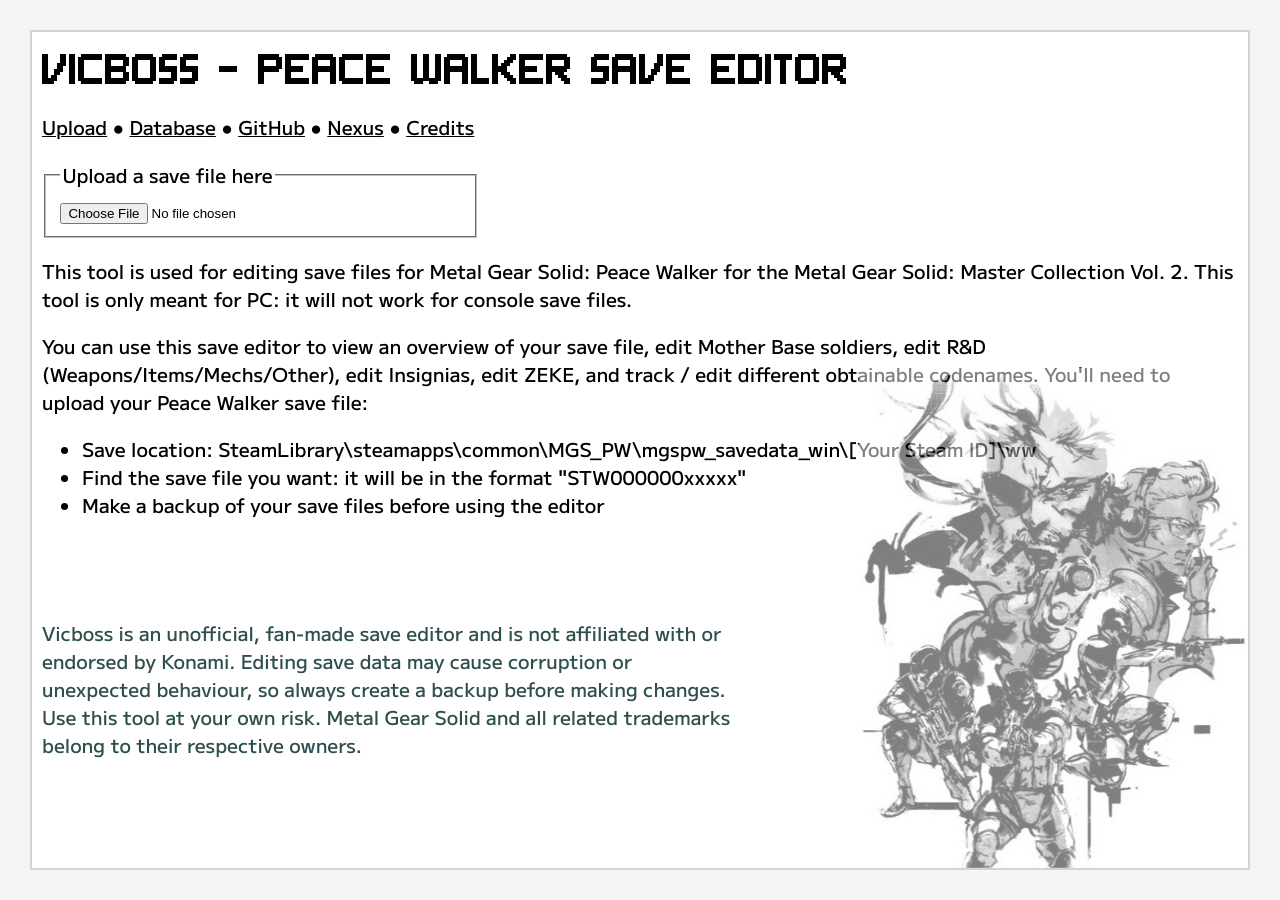
<file: index.html>
<!DOCTYPE html>
<html lang="en">

<head>
    <meta charset="UTF-8">
    <meta name="viewport" content="width=device-width, initial-scale=1.0">
    <link rel="stylesheet" href="css/editor.css">
    <!-- Preload fonts -->
    <link rel="preload" href="fonts/Peace Walker.ttf" as="font" type="font/ttf" crossorigin="anonymous" />
    <link rel="preload" href="fonts/MPLUS1-Medium.woff2" as="font" type="font/woff2" crossorigin="anonymous" />

    <link rel="icon" type="image/x-icon" href="media/favicon.ico">

    <title>Vicboss - Peace Walker Save Editor</title>

    <meta name="description"
        content="Vicboss is a free online save editor for Metal Gear Solid: Peace Walker - Master Collection Vol. 2 on PC. Edit staff, weapons and items, and track codenames.">

    <meta name="robots" content="index, follow">

    <meta property="og:type" content="website">
    <meta property="og:site_name" content="Vicboss">
    <meta property="og:title" content="Vicboss - Peace Walker Save Editor">
    <meta property="og:description"
        content="Edit staff, develop weapons and items, and track codename progress with Vicboss, a free online Peace Walker save editor for PC.">

    <meta name="twitter:card" content="summary">
    <meta name="twitter:title" content="Vicboss - Peace Walker Save Editor">
    <meta name="twitter:description"
        content="A free online save editor for Peace Walker - Master Collection Vol. 2 on PC. Edit staff, weapons and items, and track codenames.">

    <link rel="canonical" href="https://benlscore.github.io/vicboss/">
    <meta property="og:url" content="https://benlscore.github.io/vicboss/">

    <script src="scripts/analytics.js" defer></script>
</head>

<body>
    <main>

        <h1>Vicboss - Peace Walker Save Editor</h1>

        <!-- Links to informational pages -->
        <div class="link-container">
            <a href="#" id="upload-link" aria-controls="saveFile">Upload</a> ●
            <a href="database/index.html">Database</a> ●
            <a href="https://github.com/benLscore/vicboss" target="_blank">GitHub</a> ●
            <a href="https://www.nexusmods.com/metalgearsolidpeacewalkermc/mods/22" target="_blank">Nexus</a> ●
            <a href="database/credits.html">Credits</a>
        </div>

        <p id="error-message" role="alert" hidden></p>

        <!-- Container that is displayed when the save file has yet to be uploaded -->
        <div id="upload-container">

            <!-- Small container for uploading save files -->
            <fieldset>
                <legend>Upload a save file here</legend>
                <input id="saveFile" type="file" autocomplete="off" aria-label="Choose a Peace Walker save file">
            </fieldset>

            <p>This tool is used for editing save files for Metal Gear Solid: Peace Walker for the Metal Gear Solid:
                Master
                Collection Vol. 2. This tool is only meant for PC: it will not work for console save files.</p>

            <p>You can use this save editor to view an overview of your save file, edit Mother Base soldiers, edit
                R&amp;D (Weapons/Items/Mechs/Other), edit Insignias, edit ZEKE, and track / edit different obtainable
                codenames. You'll need to upload your Peace Walker save file:</p>

            <ul>
                <li>Save location: SteamLibrary\steamapps\common\MGS_PW\mgspw_savedata_win\[Your Steam ID]\ww</li>
                <li>Find the save file you want: it will be in the format "STW000000xxxxx"</li>
                <li>Make a backup of your save files before using the editor</li>
            </ul>

            <div class="disclaimer">
                <p>
                    Vicboss is an unofficial, fan-made save editor and is not affiliated with or endorsed by Konami.
                    Editing save data may cause corruption or unexpected behaviour, so always create a backup before
                    making changes. Use this tool at your own risk. Metal Gear Solid and all related trademarks belong
                    to their respective owners.
                </p>
            </div>



        </div>

        <img src="media/deco.jpg" alt="" id="upload-deco-image">

        <!-- Main container that displays when the save file has been loaded -->

        <div id="save-editor">

            <!-- Navigation tabs above the main content -->
            <div class="tabs" role="tablist" aria-label="Save editor sections">

                <button type="button" class="tab" id="tab-overview" role="tab" data-editor-tab="overview"
                    aria-controls="overview" aria-selected="true" tabindex="0"
                    onclick="show('overview')">OVERVIEW</button>

                <button type="button" class="tab" id="tab-staff" role="tab" data-editor-tab="staff"
                    aria-controls="staff" aria-selected="false" tabindex="-1" onclick="show('staff')">STAFF</button>

                <button type="button" class="tab" id="tab-rnd" role="tab" data-editor-tab="rnd" aria-controls="rnd"
                    aria-selected="false" tabindex="-1" onclick="show('rnd')">R&amp;D</button>

                <button type="button" class="tab" id="tab-codename" role="tab" data-editor-tab="codename"
                    aria-controls="codename" aria-selected="false" tabindex="-1"
                    onclick="show('codename')">CODENAMES</button>

                <button type="button" class="tab" id="tab-insignias" role="tab" data-editor-tab="insignias"
                    aria-controls="insignias" aria-selected="false" tabindex="-1"
                    onclick="show('insignias')">INSIGNIAS</button>

                <button type="button" class="tab" id="tab-zeke" role="tab" data-editor-tab="zeke" aria-controls="zeke"
                    aria-selected="false" tabindex="-1" onclick="show('zeke')">ZEKE</button>

                <button type="button" class="tab" id="tab-advanced" role="tab" data-editor-tab="advanced"
                    aria-controls="advanced" aria-selected="false" tabindex="-1"
                    onclick="show('advanced')">ADVANCED</button>

            </div>

            <!-- Main content -->
            <div class="save-editor-content">

                <!-- R&D editor -->
                <div role="tabpanel" aria-labelledby="tab-rnd" id="rnd" style="display: none;">

                    <h2>R&amp;D</h2>

                    <div class="rnd-tabs" role="tablist" aria-label="R&amp;D sections">
                        <button type="button" id="rnd-tab-weapons" role="tab" data-rnd-tab="weapons"
                            aria-controls="rnd-weapons" aria-selected="true">Weapons</button>

                        <button type="button" id="rnd-tab-items" role="tab" data-rnd-tab="items"
                            aria-controls="rnd-items" aria-selected="false" tabindex="-1">Items</button>

                        <button type="button" id="rnd-tab-mechs" role="tab" data-rnd-tab="mechs"
                            aria-controls="rnd-mechs" aria-selected="false" tabindex="-1">Mechs</button>
                        <button type="button" id="rnd-tab-other" role="tab" data-rnd-tab="other"
                            aria-controls="rnd-other" aria-selected="false" tabindex="-1">Other</button>
                    </div>

                    <div id="rnd-weapons" role="tabpanel" aria-labelledby="rnd-tab-weapons" data-rnd-panel="weapons">
                        <p id="rnd-weapons-summary">No save loaded</p>
                        <div class="rnd-bulk-actions">
                            <button type="button" data-rnd-bulk="weapons" data-action="develop" disabled>Develop All
                                Weapons</button>
                            <button type="button" data-rnd-bulk="weapons" data-action="stock" disabled>Max Inventory
                                Level</button>
                            <button type="button" data-rnd-bulk="weapons" data-action="usage" disabled>Max Usage
                                Level</button>
                        </div>
                        <label for="rnd-weapon-category">Category:</label>
                        <select id="rnd-weapon-category">
                            <option value="all">All categories</option>
                        </select>
                        <div id="rnd-weapon-categories"></div>
                    </div>

                    <div id="rnd-items" role="tabpanel" aria-labelledby="rnd-tab-items" data-rnd-panel="items" hidden>
                        <p id="rnd-items-summary">No save loaded</p>
                        <div class="rnd-bulk-actions">
                            <button type="button" data-rnd-bulk="items" data-action="develop" disabled>Develop All
                                Items</button>
                            <button type="button" data-rnd-bulk="items" data-action="stock" disabled>Max Inventory
                                Level</button>
                        </div>
                        <div id="rnd-item-categories"></div>
                    </div>

                    <div id="rnd-mechs" role="tabpanel" aria-labelledby="rnd-tab-mechs" data-rnd-panel="mechs" hidden>
                        <h3>Captured Mechs</h3>
                        <div id="rnd-mechs-categories"></div>
                    </div>

                    <div id="rnd-other" role="tabpanel" aria-labelledby="rnd-tab-other" data-rnd-panel="other" hidden>
                        <div id="rnd-other-categories"></div>
                    </div>
                </div>

                <!-- Overview tab -->
                <div role="tabpanel" aria-labelledby="tab-overview" id="overview">

                    <div class="overview-content">

                        <div class="overview-main">
                            <h2 id="overview-profile-name">NAME</h2>

                            <p>
                                Last saved <br>
                                <span id="overview-save-date"></span> <br>
                                <span id="overview-save-time"></span>
                            </p>

                            <p>Play Time <br> <span id="overview-play-time"></span></p>
                        </div>

                        <div class="overview-secondary">
                            <p>Heroism <br> <span id="overview-heroism"></span></p>
                            <p>Camaraderie <br> <span id="overview-camaraderie"></span></p>
                            <p>GMP <br> <span id="overview-gmp"></span></p>
                            <p>Last Mission <br> <span id="overview-last-mission"></span></p>
                        </div>

                        <div class="overview-export">

                            <div class="export-container">

                                <button id="exportSave" type="button" disabled>
                                    EXPORT SAVE
                                </button>

                            </div>

                            <ul>
                                <li>Save the file back into the "ww" folder</li>
                                <li>Do not rename the file or overwrite an existing save file - keep the name that it
                                    saves as</li>
                                <li>Restart the game or load a save file then return to the title screen to update the
                                    save file viewer
                                </li>
                            </ul>
                        </div>


                    </div>

                </div>

                <!-- Staff editor category -->
                <div role="tabpanel" aria-labelledby="tab-staff" id="staff">

                    <div id="staff-sidebar">

                        <!-- Top of sidebar for filtering staff by location/name -->
                        <div class="staff-sidebar-search">

                            <label for="staff-sidebar-team">Team:</label>
                            <select id="staff-sidebar-team">
                                <option value="all">All</option>
                                <option value="1">Waiting Room</option>
                                <option value="2">Combat Unit</option>
                                <option value="3">R&amp;D Team</option>
                                <option value="4">Medical Team</option>
                                <option value="5">Mess Hall Team</option>
                                <option value="6">Intel Team</option>
                                <option value="7">Trade Waiting Room</option>
                                <option value="8">Brig</option>
                                <option value="9">Sickbay</option>
                            </select>

                            <br>

                            <label for="staff-sidebar-name">Search by Name</label>
                            <input type="text" id="staff-sidebar-name" placeholder="Enter name here">

                        </div>

                        <!-- Rest of sidebar containing staff names -->
                        <div id="staff-sidebar-content"></div>

                    </div>

                    <!-- Staff member detail panel -->
                    <div id="staff-content">

                        <!-- Overlay that appears when a staff member is dispatched on OUTER OPS -->
                        <!-- For stability reasons, these staff members cannot be edited yet -->
                        <div id="staff-outerops-overlay">
                            <div>
                                CURRENTLY DISPATCHED ON OUTER OPS
                                <small>This staff member is read-only until they return.</small>
                            </div>
                        </div>

                        <!-- Most important information (name, life psyche, gmp, morale) -->
                        <p id="staff-snake-warning" role="note" hidden>
                            NOTE: Snake's values are set back to default when opening Mission Prep, even if you don't
                            change anything. If you want to play as Snake while also keeping your changes, you'll need
                            to click "START MISSION" immediately instead of opening Mission Prep.</p>
                        <div class="staff-main-details">
                            <div class="staff-name-editor">
                                <p id="staff-name">NAME</p>
                                <input type="text" id="staff-name-input" maxlength="15" autocomplete="off"
                                    spellcheck="false" aria-label="Staff name">
                            </div>
                            <p>LIFE: <input type="number" id="staff-life" value="1234" max="9999"><br>
                                PSYCHE: <input type="number" id="staff-psyche" value="1234" max="9999"></p>

                            <p>GMP: <input type="number" id="staff-gmp" value="1234"><br>
                                Morale: <input type="number" id="staff-morale" min="0" max="999"></p>
                        </div>

                        <div class="staff-max-actions" role="group" aria-label="Maximise selected soldier values">
                            <button type="button" id="staff-max-abilities">Max every ability</button>
                            <button type="button" id="staff-max-vitals">Max LIFE/PSYCHE</button>
                            <button type="button" id="staff-max-everything">Max everything</button>
                        </div>

                        <h2>Abilities</h2>

                        <!-- Staff abilities - each ability has a grade, slider and numerical representation  -->
                        <div class="staff-abilities">

                            <div class="ability">
                                <p>Combat
                                    <span class="info-tip">
                                        <button type="button" class="info-tip-button" aria-label="About Combat ability"
                                            aria-describedby="combat-help">i</button>
                                        <span class="info-tip-text" id="combat-help" role="tooltip">Combat is calculated
                                            using the individual Combat Abilities shown below.</span>
                                    </span>
                                </p>
                                <p id="staff-combat-grade"></p>
                                <input type="range" id="staff-combat-slider" min="0" max="1250">
                                <input type="number" id="staff-combat-num" min="0" max="1250">
                            </div>

                            <div class="ability">
                                <p>R&D</p>
                                <p id="staff-rd-grade"></p>
                                <input type="range" id="staff-rd-slider" min="0" max="1250">
                                <input type="number" id="staff-rd-num" min="0" max="1250">
                            </div>

                            <div class="ability">
                                <p>Mess Hall</p>
                                <p id="staff-messhall-grade"></p>
                                <input type="range" id="staff-messhall-slider" min="0" max="1250">
                                <input type="number" id="staff-messhall-num" min="0" max="1250">
                            </div>

                            <div class="ability">
                                <p>Medical</p>
                                <p id="staff-medical-grade"></p>
                                <input type="range" id="staff-medical-slider" min="0" max="1250">
                                <input type="number" id="staff-medical-num" min="0" max="1250">
                            </div>

                            <div class="ability">
                                <p>Intel</p>
                                <p id="staff-intel-grade"></p>
                                <input type="range" id="staff-intel-slider" min="0" max="1250">
                                <input type="number" id="staff-intel-num" min="0" max="1250">
                            </div>

                        </div>

                        <h2>Details</h2>

                        <!-- Gender, Location, Tag, Portrait, Title, Description, and Statuses -->
                        <div class="staff-other-details">

                            <p>Gender: <br> <span id="staff-gender"></span></p>
                            <p>Location: <br> <span id="staff-location"></span></p>
                            <p><label for="staff-tag">Tag:</label> <br> <select id="staff-tag"></select></p>
                            <div class="staff-portrait-view">
                                <label for="staff-portrait-choice">Portrait:</label> <br>
                                <select id="staff-portrait-choice"></select>
                                <div class="staff-portrait-preview-frame">
                                    <img id="staff-portrait-preview" width="128" height="128"
                                        alt="Selected staff portrait" hidden>
                                    <span id="staff-portrait-preview-status">Portrait unavailable</span>
                                </div>
                            </div>
                            <p><label for="staff-title">Title:</label> <br> <select id="staff-title"></select></p>

                            <div class="staff-status">
                                <p>Hostility: <span id="staff-hostility"></span></p>
                                <p>Sick: <span id="staff-sick"></span></p>
                                <p>Wounded: <span id="staff-wounded"></span></p>
                                <p>PTSD: <span id="staff-ptsd"></span></p>
                                <button type="button" id="staff-clear-statuses">Clear Statuses</button>
                            </div>

                        </div>

                        <!-- Staff description (quote) -->
                        <div class="staff-quote-editor">
                            <label for="staff-quote-choice">Quote:</label> <br>
                            <select id="staff-quote-choice"></select>
                            <p class="staff-quote">"<span id="staff-desc"></span>"</p>
                        </div>

                        <!-- Combat abilities - same as regular abilities -->

                        <h2>Combat Abilities</h2>
                        <div class="staff-abilities">

                            <div class="ability">
                                <p>Shoot</p>
                                <p id="staff-shoot-grade"></p>
                                <input type="range" id="staff-shoot-slider" min="0" max="1250">
                                <input type="number" id="staff-shoot-num" min="0" max="1250">
                            </div>

                            <div class="ability">
                                <p>Reload</p>
                                <p id="staff-reload-grade"></p>
                                <input type="range" id="staff-reload-slider" min="0" max="1250">
                                <input type="number" id="staff-reload-num" min="0" max="1250">
                            </div>

                            <div class="ability">
                                <p>Throw</p>
                                <p id="staff-throw-grade"></p>
                                <input type="range" id="staff-throw-slider" min="0" max="1250">
                                <input type="number" id="staff-throw-num" min="0" max="1250">
                            </div>

                            <div class="ability">
                                <p>Place</p>
                                <p id="staff-place-grade"></p>
                                <input type="range" id="staff-place-slider" min="0" max="1250">
                                <input type="number" id="staff-place-num" min="0" max="1250">
                            </div>

                            <div class="ability">
                                <p>Walk Speed</p>
                                <p id="staff-walkspeed-grade"></p>
                                <input type="range" id="staff-walkspeed-slider" min="0" max="1250">
                                <input type="number" id="staff-walkspeed-num" min="0" max="1250">
                            </div>

                            <div class="ability">
                                <p>Run Speed</p>
                                <p id="staff-runspeed-grade"></p>
                                <input type="range" id="staff-runspeed-slider" min="0" max="1250">
                                <input type="number" id="staff-runspeed-num" min="0" max="1250">
                            </div>

                            <div class="ability">
                                <p>Fight</p>
                                <p id="staff-fight-grade"></p>
                                <input type="range" id="staff-fight-slider" min="0" max="1250">
                                <input type="number" id="staff-fight-num" min="0" max="1250">
                            </div>

                            <div class="ability">
                                <p>Defense</p>
                                <p id="staff-defense-grade"></p>
                                <input type="range" id="staff-defense-slider" min="0" max="1250">
                                <input type="number" id="staff-defense-num" min="0" max="1250">
                            </div>

                        </div>

                        <h2>Skills</h2>

                        <!-- Four skill slots -->
                        <div class="staff-skills">
                            <select id="staff-skill-1"></select>
                            <select id="staff-skill-2"></select>
                            <select id="staff-skill-3"></select>
                            <select id="staff-skill-4"></select>
                        </div>

                    </div>

                </div>

                <!-- Codenames / weapon tracker -->
                <div role="tabpanel" aria-labelledby="tab-codename" id="codename">

                    <section class="codename-tracker">
                        <h2>Codename Tracker</h2>

                        <p>The Vicboss guide on getting every codename is available <a
                                href="database/codenameguide.html" target="_blank">here</a></p>

                        <section>

                            <hr>

                            <h3>Weapon Takedowns</h3>

                            <!-- Lethal / non-lethal weapon takedowns -->

                            <div class="weapons-takedowns">

                                <div class="takedowns-text">
                                    <p>
                                        Lethal takedowns:
                                        <span id="codename-lethal-total">—</span>
                                    </p>

                                    <p>
                                        Non-lethal takedowns:
                                        <span id="codename-nonlethal-total">—</span>
                                    </p>

                                    <p>
                                        Grenade-launcher kills:
                                        <span id="codename-grenade-launcher-kills">—</span>
                                        <span class="info-tip">
                                            <button type="button" class="info-tip-button"
                                                aria-label="About Grenade Launcher kills"
                                                aria-describedby="grenade-launcher-help">i</button>
                                            <span class="info-tip-text" id="grenade-launcher-help"
                                                role="tooltip">Grenade
                                                Launcher kills do not count towards the total lethal takedowns or
                                                codename eligibility.</span>
                                        </span>
                                    </p>

                                    <p>
                                        Current outcome:
                                        <span id="codename-outcome-branch">—</span>
                                    </p>

                                    <p>
                                        Most-used weapon type:
                                        <span id="codename-dominant-types">—</span>
                                    </p>

                                    <p>
                                        Current solo candidates:
                                        <span id="codename-solo-candidates">—</span>
                                    </p>

                                    <p>
                                        Current CO-OPS candidates:
                                        <span id="codename-coop-candidates">—</span>
                                    </p>
                                </div>

                                <div class="table-container">
                                    <table class="takedowns-table">
                                        <thead>
                                            <tr>
                                                <th>Weapon type</th>
                                                <th>Category</th>
                                                <th>Lethal</th>
                                                <th>Non-lethal</th>
                                                <th>Total</th>
                                            </tr>
                                        </thead>
                                        <tbody id="codename-counter-rows"></tbody>
                                    </table>
                                </div>


                            </div>

                        </section>

                        <section class="codename-category">

                            <h3>Codename Ranks</h3>

                            <div class="codename-ranks">

                                <div class="codename-details">

                                    <p>
                                        Camaraderie:
                                        <span id="codename-camaraderie">—</span>
                                    </p>

                                    <p>Solo missions completed:
                                        <span id="codename-missions-solo">—</span>
                                    </p>

                                    <p>CO-OPS missions completed:
                                        <span id="codename-missions-coop">—</span>
                                    </p>

                                    <p>Combined completion:
                                        <span id="codename-missions-completed">—</span>
                                        (<span id="codename-missions-percent">—</span>)
                                    </p>

                                    <p>
                                        Remaining slots:
                                        <span id="codename-missions-remaining">—</span>
                                    </p>

                                </div>


                                <div class="codename-next">

                                    <p>
                                        Requirements below apply to the current weapon-family candidates.
                                        Each target is the next rank above the one you currently have.
                                    </p>

                                    <div class="table-container">
                                        <table class="codename-next-table">
                                            <thead>
                                                <tr>
                                                    <th>Mode</th>
                                                    <th>Codename</th>
                                                    <th>Obtained rank</th>
                                                    <th>Next rank</th>
                                                    <th>What is needed?</th>
                                                </tr>
                                            </thead>
                                            <tbody id="codename-progress-rows"></tbody>
                                        </table>
                                    </div>

                                </div>

                            </div>

                            <h3>Obtained Codenames</h3>

                            <div class="table-container">

                                <table class="obtained-codenames">
                                    <thead>
                                        <tr>
                                            <th>Codename</th>
                                            <th>Top rank</th>
                                            <th>Obtained</th>
                                        </tr>
                                    </thead>

                                    <tbody id="codename-owned-rows"></tbody>
                                </table>

                            </div>

                        </section>

                        <!-- Guide for obtaining the four special codenames -->
                        <section class="codename-category codename-elite">
                            <h3>FOX, HOUND, DOBERMAN and FOXHOUND</h3>

                            <p>
                                Heroism:
                                <span id="codename-heroism">—</span>
                            </p>

                            <p>
                                Chapter 4:
                                <span id="codename-chapter4">—</span>
                            </p>

                            <p>
                                Weapon types balanced?
                                <span id="codename-balanced">—</span>
                            </p>

                            <p id="codename-balance-summary"></p>

                            <div class="table-container">
                                <table class="foxhound-table">
                                    <thead>
                                        <tr>
                                            <th>Codename</th>
                                            <th>Mode</th>
                                            <th>Obtained rank</th>
                                            <th>Next rank</th>
                                            <th>What is needed?</th>
                                        </tr>
                                    </thead>
                                    <tbody id="codename-elite-rows"></tbody>
                                </table>
                            </div>

                        </section>
                    </section>

                    <section aria-labelledby="codename-edit-heading">
                        <h3 id="codename-edit-heading">Codename Editor</h3>
                        <label><input type="checkbox" id="enable-codename-editing"> Enable Editing</label>
                        <div id="codename-editor" hidden>
                            <p id="codename-edit-error" role="alert" hidden></p>
                            <div style="overflow-x:auto">
                                <table class="takedowns-editor-table">
                                    <thead>
                                        <tr>
                                            <th>Weapon type</th>
                                            <th>Lethal</th>
                                            <th>Incapacitations</th>
                                            <th>Tranquilizations</th>
                                            <th>Stuns</th>
                                        </tr>
                                    </thead>
                                    <tbody id="codename-edit-counters"></tbody>
                                </table>
                            </div>
                            <table class="codename-editor-table">
                                <thead>
                                    <tr>
                                        <th>Codename</th>
                                        <th>Highest obtained rank</th>
                                    </tr>
                                </thead>
                                <tbody id="codename-edit-ranks"></tbody>
                            </table>
                        </div>
                    </section>
                </div>

                <div role="tabpanel" aria-labelledby="tab-insignias" id="insignias" style="display:none;">
                    <h2>Insignias</h2>
                    <p>Obtained: <span id="insignia-count">—</span> / 84</p>
                    <p><button type="button" id="award-all-insignias" disabled>Award All Insignias</button></p>
                    <p>Removed insignias may be awarded again after a mission if their requirements are still met.
                        Editing ownership does not increase your Heroism.</p>
                    <p id="insignia-error" role="alert" hidden></p>
                    <div class="insignia-table-scroll">
                        <table class="insignia-table">
                            <thead>
                                <tr>
                                    <th scope="col">Obtained</th>
                                    <th scope="col">Insignia</th>
                                    <th scope="col">Description</th>
                                    <th scope="col">Note</th>
                                </tr>
                            </thead>
                            <tbody id="insignia-rows"></tbody>
                        </table>
                    </div>
                </div>

                <div role="tabpanel" aria-labelledby="tab-zeke" id="zeke" style="display:none;">
                    <h2>ZEKE</h2>
                    <p>The Vicboss guide on defeating AI Weapon bosses and developing ZEKE is available <a
                            href="database/aiguide.html" target="_blank">here</a>.</p>
                    <p id="zeke-status" role="status">No save loaded</p>
                    <p id="zeke-error" role="alert" hidden></p>

                    <h3>Parts</h3>
                    <p><span id="zeke-count">—</span> / 49 parts obtained.</p>
                    <div class="zeke-actions">
                        <button type="button" id="zeke-add-all" disabled>Add All Parts</button>
                        <button type="button" id="zeke-heal" disabled>Heal All Parts</button>
                    </div>
                    <div id="zeke-parts" class="zeke-parts"></div>

                    <h3>AI Boards</h3>
                    <p>Numbers run down each column, then continue in the next column. Filled cells are obtained; a dot
                        marks NEW boards.</p>
                    <div class="zeke-actions"><button type="button" id="zeke-unlock-boards" disabled>Unlock All AI
                            Boards</button></div>
                    <p id="zeke-board-detail" role="status">Select or hover over a board to see its status and available
                        boss fights.</p>
                    <div id="zeke-boards" class="zeke-boards"></div>

                    <h3>Recommended Boss Fights</h3>
                    <p>Different bosses can drop the same boards, however farming easier bosses for the same boards that
                        harder bosses can drop saves time and effort. The table below shows you the weakest bosses to
                        grind each board for.</p>
                    <div class="zeke-table-scroll zeke-recommended">
                        <table>
                            <thead>
                                <tr>
                                    <th>Boss</th>
                                    <th>Mobility</th>
                                    <th>Sense</th>
                                    <th>Attack</th>
                                    <th>Control</th>
                                </tr>
                            </thead>
                            <tbody id="zeke-recommended-rows"></tbody>
                        </table>
                    </div>

                    <details class="zeke-source-guide">
                        <summary>Which bosses provide which boards?</summary>

                        <div class="zeke-table-scroll">
                            <table>
                                <thead>
                                    <tr>
                                        <th>Boss</th>
                                        <th>Mobility</th>
                                        <th>Sense</th>
                                        <th>Attack</th>
                                        <th>Control</th>
                                    </tr>
                                </thead>
                                <tbody id="zeke-source-rows"></tbody>
                            </table>
                        </div>

                        <p><a href="https://www.reddit.com/r/metalgearsolid/comments/18ky8po/peace_walker_ai_memory_board_fight_list_tips/"
                                target="_blank" rel="noopener noreferrer">Source</a>
                        </p>

                    </details>
                </div>

                <div role="tabpanel" aria-labelledby="tab-advanced" id="advanced" style="display:none;">

                    <h2>Advanced Settings</h2>

                    <p>These settings are for advanced users only. Changing these values could result in strange game
                        behaviour or save file corruption.</p>

                    <!-- List of options -->
                    <div class="checkbox-container">

                        <!-- Option to set the "Last Saved" value to the current time -->
                        <div class="export-last-saved">
                            <label>
                                <input type="checkbox" id="export-update-last-saved" checked>
                                Change "Last Saved" to current time
                            </label>
                            <span class="info-tip">
                                <button type="button" class="info-tip-button" aria-label="About updating Last Saved"
                                    aria-describedby="last-saved-help">i</button>
                                <span class="info-tip-text" id="last-saved-help" role="tooltip">Updates the
                                    save's displayed date and time so the edited save is easier to distinguish
                                    from the original.</span>
                            </span>
                        </div>

                        <label>
                            <input type="checkbox" id="enable-unique-editing">
                            Enable "Unique" staff member editing</label>

                        <label>
                            <input type="checkbox" id="enable-outerops-editing">
                            Enable OUTER OPS editing
                        </label>

                        <div id="profile-name-editor">
                            <label for="profile-name-input">Edit Name: </label>
                            <input id="profile-name-input" type="text" maxlength="15" autocomplete="off"
                                spellcheck="false" aria-describedby="profile-name-help" disabled> <br>
                            <small id="profile-name-help">Up to 15 characters.</small>
                        </div>

                    </div>





                </div>

            </div>

        </div>

    </main>
    <script>

        document.getElementById("save-editor").style.display = "none";

        function show(tab) {
            const tabs = Array.from(document.querySelectorAll("[data-editor-tab]"));
            if (!tabs.some(button => button.dataset.editorTab === tab)) return;
            for (const button of tabs) {
                const active = button.dataset.editorTab === tab;
                button.setAttribute("aria-selected", String(active));
                button.tabIndex = active ? 0 : -1;
                document.getElementById(button.dataset.editorTab).style.display =
                    active ? (tab === "staff" ? "flex" : "block") : "none";
            }
        }

        const editorTabs = Array.from(document.querySelectorAll("[data-editor-tab]"));
        editorTabs.forEach((button, index) => {
            button.addEventListener("keydown", event => {
                const targets = {
                    ArrowRight: (index + 1) % editorTabs.length,
                    ArrowLeft: (index + editorTabs.length - 1) % editorTabs.length,
                    Home: 0,
                    End: editorTabs.length - 1
                };
                if (!(event.key in targets)) return;
                event.preventDefault();
                const target = editorTabs[targets[event.key]];
                show(target.dataset.editorTab);
                target.focus();
            });
        });
        show("overview");

    </script>

    <!-- Save file decryption scripts -->

    <script src="scripts/mission-lookups.js"></script>
    <script src="scripts/staff-lookups.js"></script>
    <script src="scripts/quotes-en.js"></script>

    <script src="scripts/codename-tracker.js"></script>
    <script src="scripts/portrait-options.js"></script>
    <script src="scripts/ability-display.js"></script>
    <script src="scripts/rnd-items.js"></script>
    <script src="scripts/rnd-other.js"></script>
    <script src="scripts/rnd-weapons.js"></script>
    <script src="scripts/rnd-mechs.js"></script>
    <script src="scripts/insignias.js"></script>
    <script src="scripts/zeke.js"></script>
    <script src="scripts/core.js"></script>

    <script src="scripts/staff-edit-ui.js"></script>
    <script src="scripts/overview-ui.js"></script>
    <script src="scripts/codename-ui.js"></script>
    <script src="scripts/rnd-ui.js"></script>
    <script src="scripts/rnd-weapons-ui.js"></script>
    <script src="scripts/rnd-other-ui.js"></script>
    <script src="scripts/rnd-mechs-ui.js"></script>
    <script src="scripts/insignias-ui.js"></script>
    <script src="scripts/zeke-ui.js"></script>
    <script src="scripts/session-ui.js"></script>

    <script src="scripts/upload-ui.js"></script>

</body>

</html>
</file>
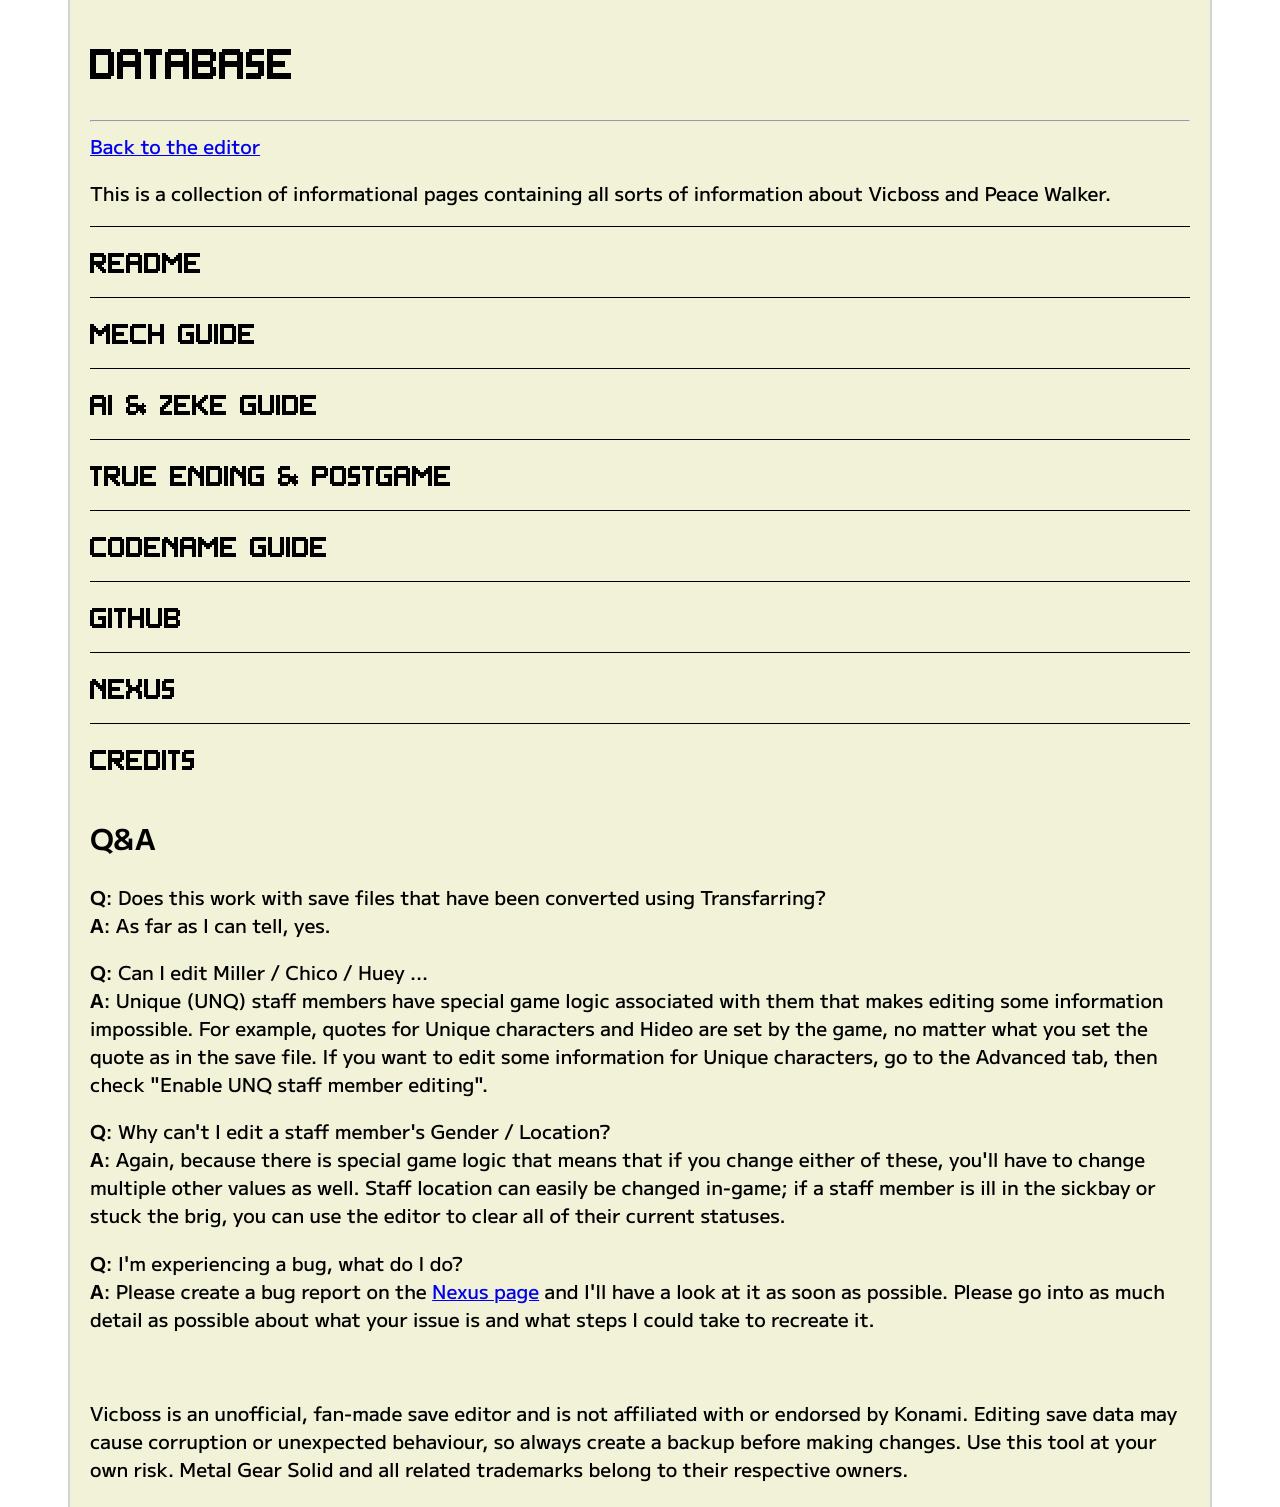
<file: database/index.html>
<!DOCTYPE html>
<html lang="en">

<head>
    <meta charset="UTF-8">
    <meta name="viewport" content="width=device-width, initial-scale=1.0">
    <title>Vicboss - Database</title>
    <link rel="stylesheet" href="../css/database.css">
    <script src="../scripts/analytics.js" defer></script>
    <link rel="canonical" href="https://benlscore.github.io/vicboss/database/">
    <link rel="icon" type="image/x-icon" href="../media/favicon.ico">
</head>

<body>

    <main>

        <h1>Database</h1>

        <hr>

        <a id="back-to-editor" href="../">Back to the editor</a>

        <p>This is a collection of informational pages containing all sorts of information about Vicboss and Peace
            Walker.</p>

        <div class="database-links">
            <a href="https://github.com/benLscore/vicboss/blob/main/README.md" target="_blank">README</a>
            <a href="mechguide.html">Mech Guide</a>
            <a href="aiguide.html">AI & ZEKE Guide</a>
            <a href="postgame.html">True Ending &amp; Postgame</a>
            <a href="codenameguide.html">Codename Guide</a>
            <a href="https://github.com/benLscore/vicboss">GitHub</a>
            <a href="https://www.nexusmods.com/metalgearsolidpeacewalkermc/mods/22">Nexus</a>
            <a href="credits.html">Credits</a>
        </div>

        <h2>Q&amp;A</h2>

        <p><b>Q</b>: Does this work with save files that have been converted using Transfarring?
            <br>
            <b>A</b>: As far as I can tell, yes.
        </p>

        <p><b>Q</b>: Can I edit Miller / Chico / Huey ...
            <br>
            <b>A</b>: Unique (UNQ) staff members have special game logic associated with them that makes editing some
            information impossible. For example, quotes for Unique characters and Hideo are set by the game, no matter
            what you set the quote as in the save file. If you want to edit some information for Unique characters, go
            to the Advanced tab, then check "Enable UNQ staff member editing".
        </p>

        <p><b>Q</b>: Why can't I edit a staff member's Gender / Location?
            <br>
            <b>A</b>: Again, because there is special game logic that means that if you change either of these, you'll
            have to change multiple other values as well. Staff location can easily be changed in-game; if a staff
            member is ill in the sickbay or stuck the brig, you can use the editor to clear all of their current
            statuses.
        </p>

        <p><b>Q</b>: I'm experiencing a bug, what do I do?
            <br>
            <b>A</b>: Please create a bug report on the <a
                href="https://www.nexusmods.com/metalgearsolidpeacewalkermc/mods/22?tab=bugs" target="_blank">Nexus
                page</a> and I'll have a look at it as soon as possible. Please go into as much detail as possible about
            what your issue is and what steps I could take to recreate it.
        </p>

        <br>

        <p>
            Vicboss is an unofficial, fan-made save editor and is not affiliated with or endorsed by Konami.
            Editing save data may cause corruption or unexpected behaviour, so always create a backup before
            making changes. Use this tool at your own risk. Metal Gear Solid and all related trademarks belong
            to their respective owners.
        </p>

    </main>

    <script>
        // If the file is being opened locally, point to the main index.html instead of the main directory
        if (location.protocol === "file:") {
            document.getElementById("back-to-editor").href = "../index.html";
        }
    </script>
</body>

</html>
</file>
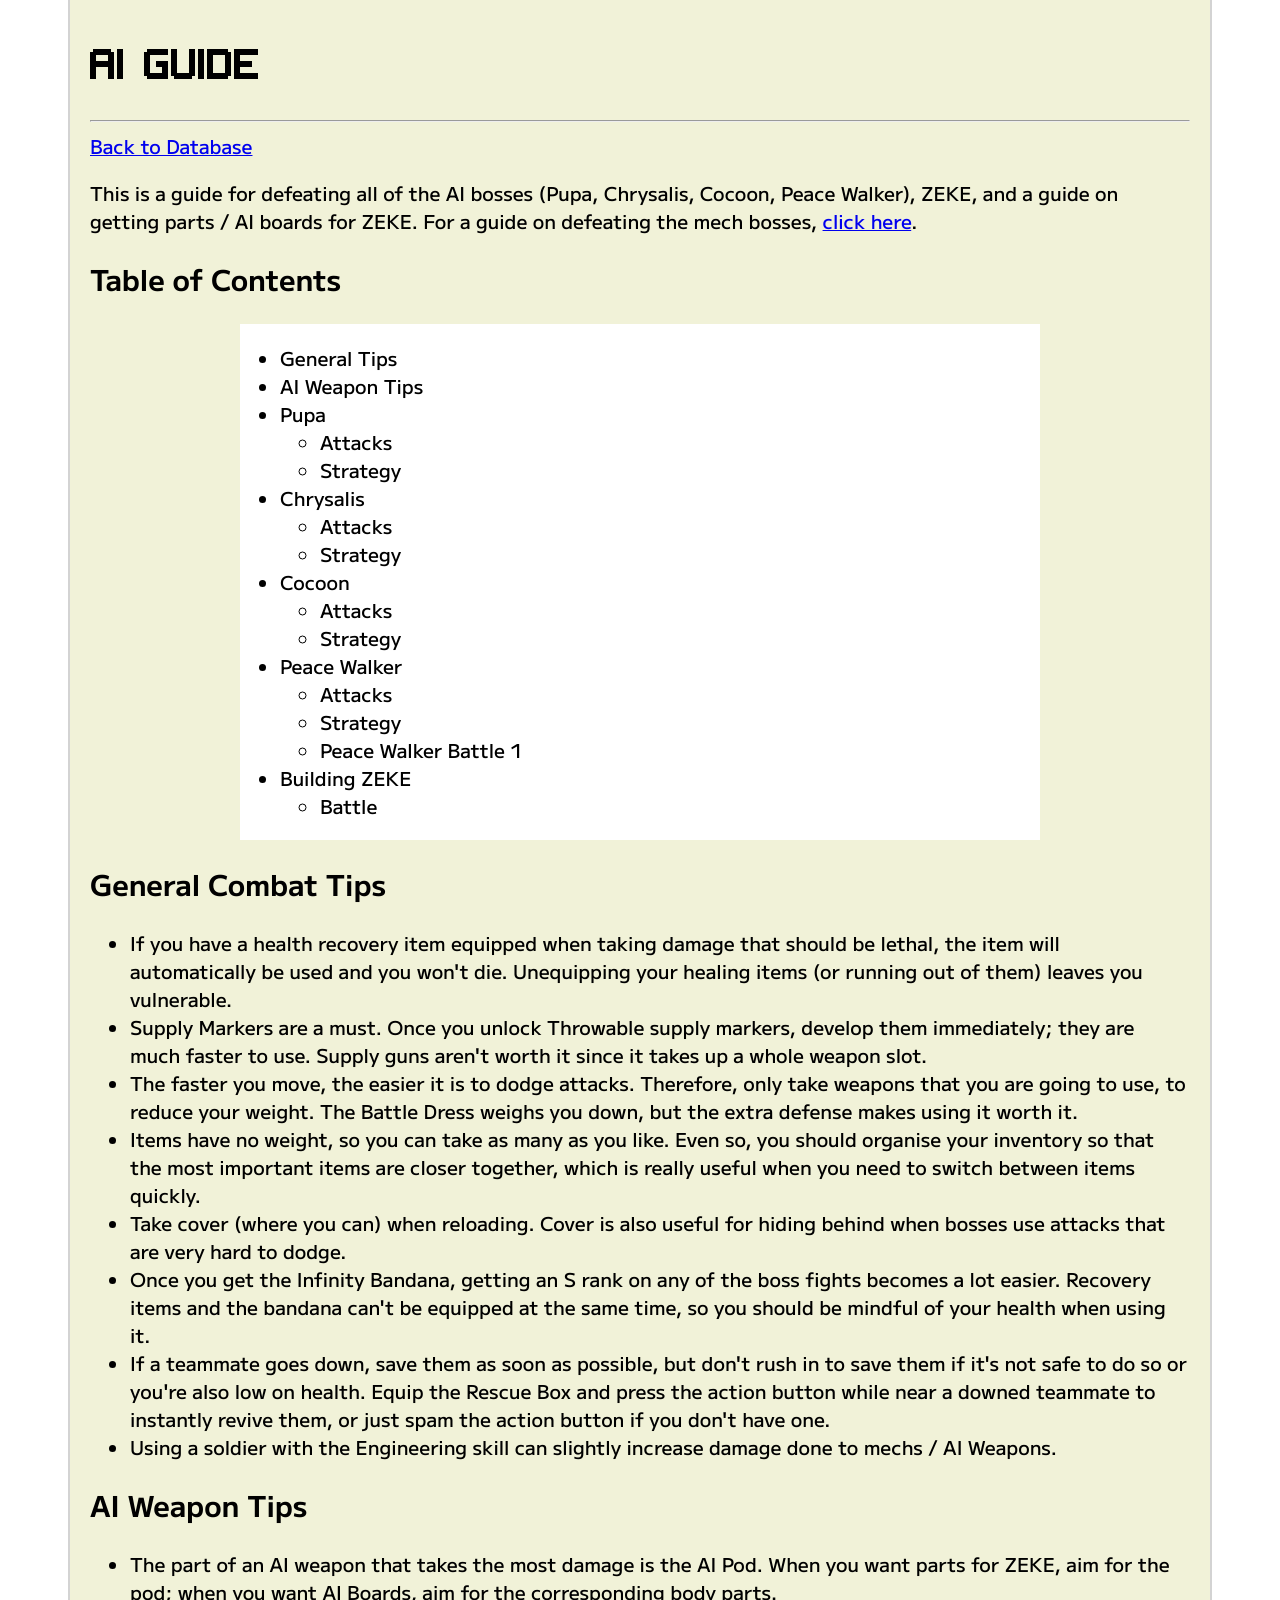
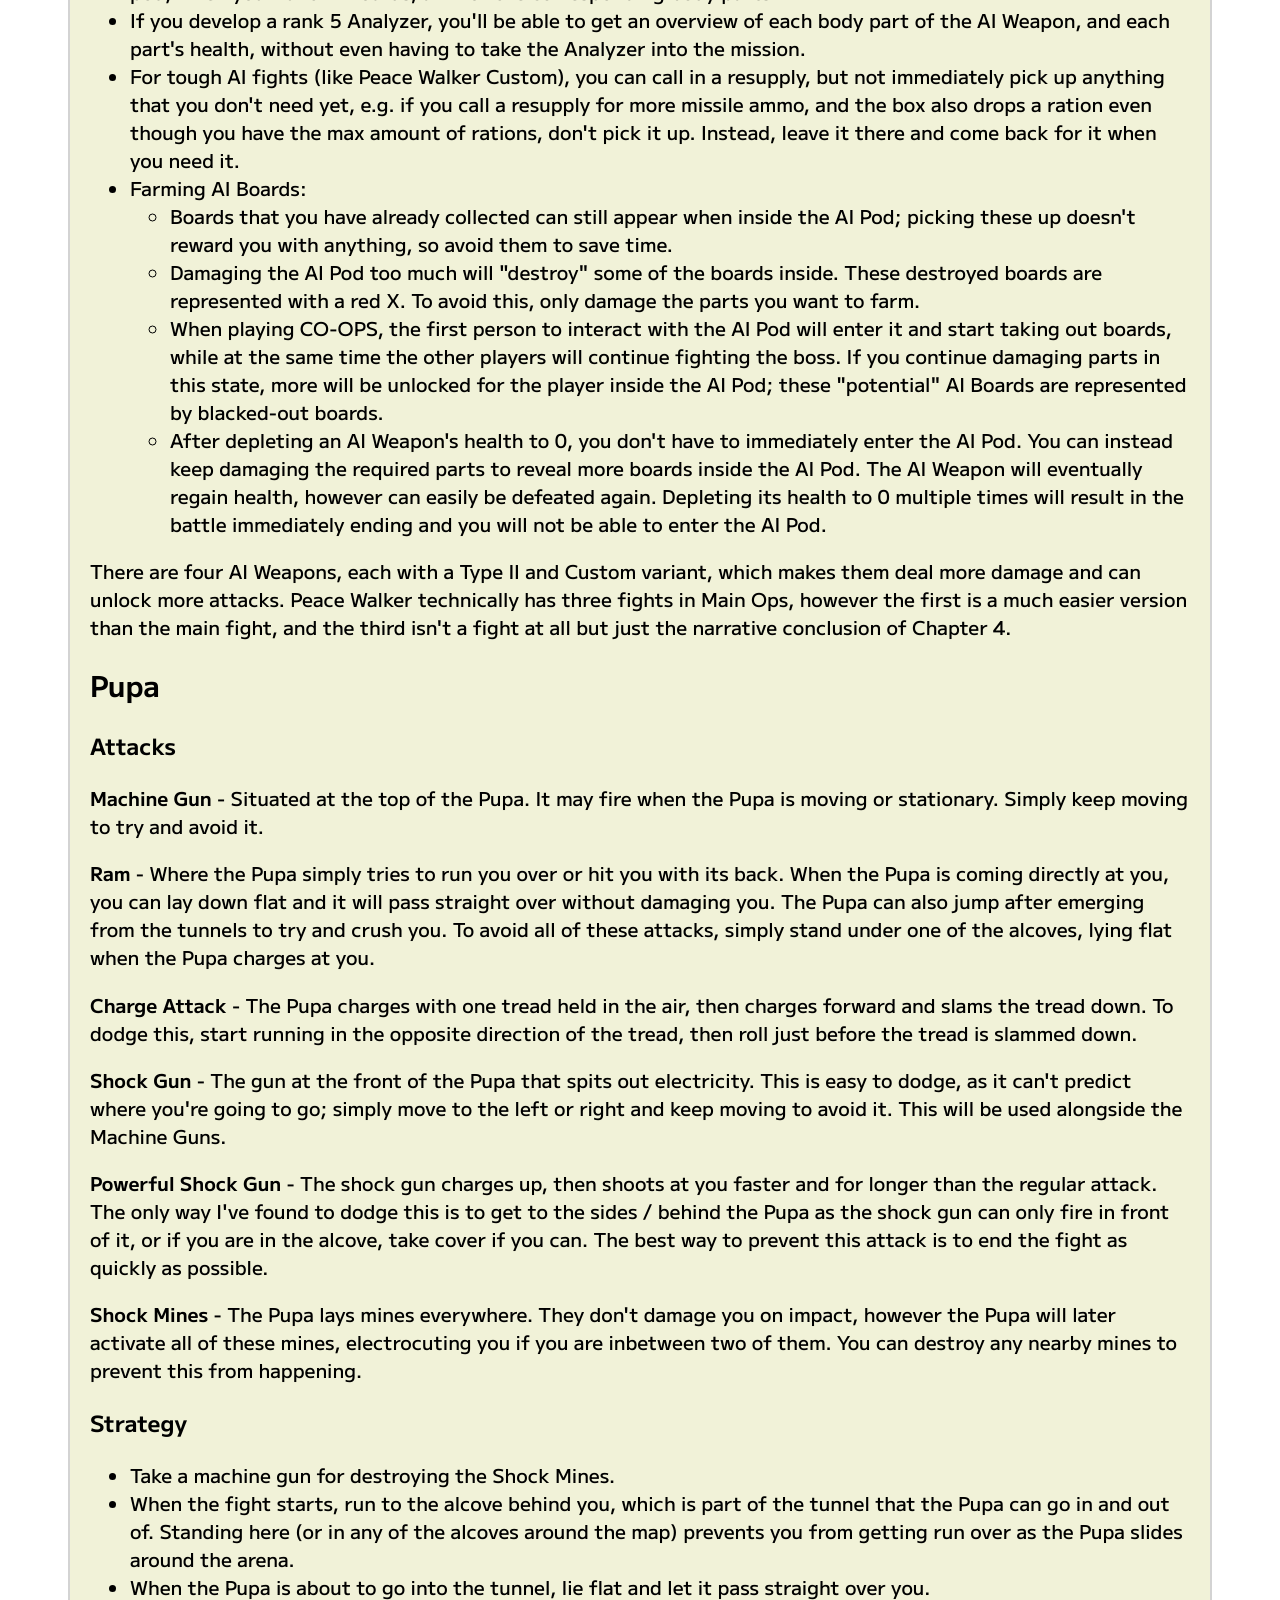
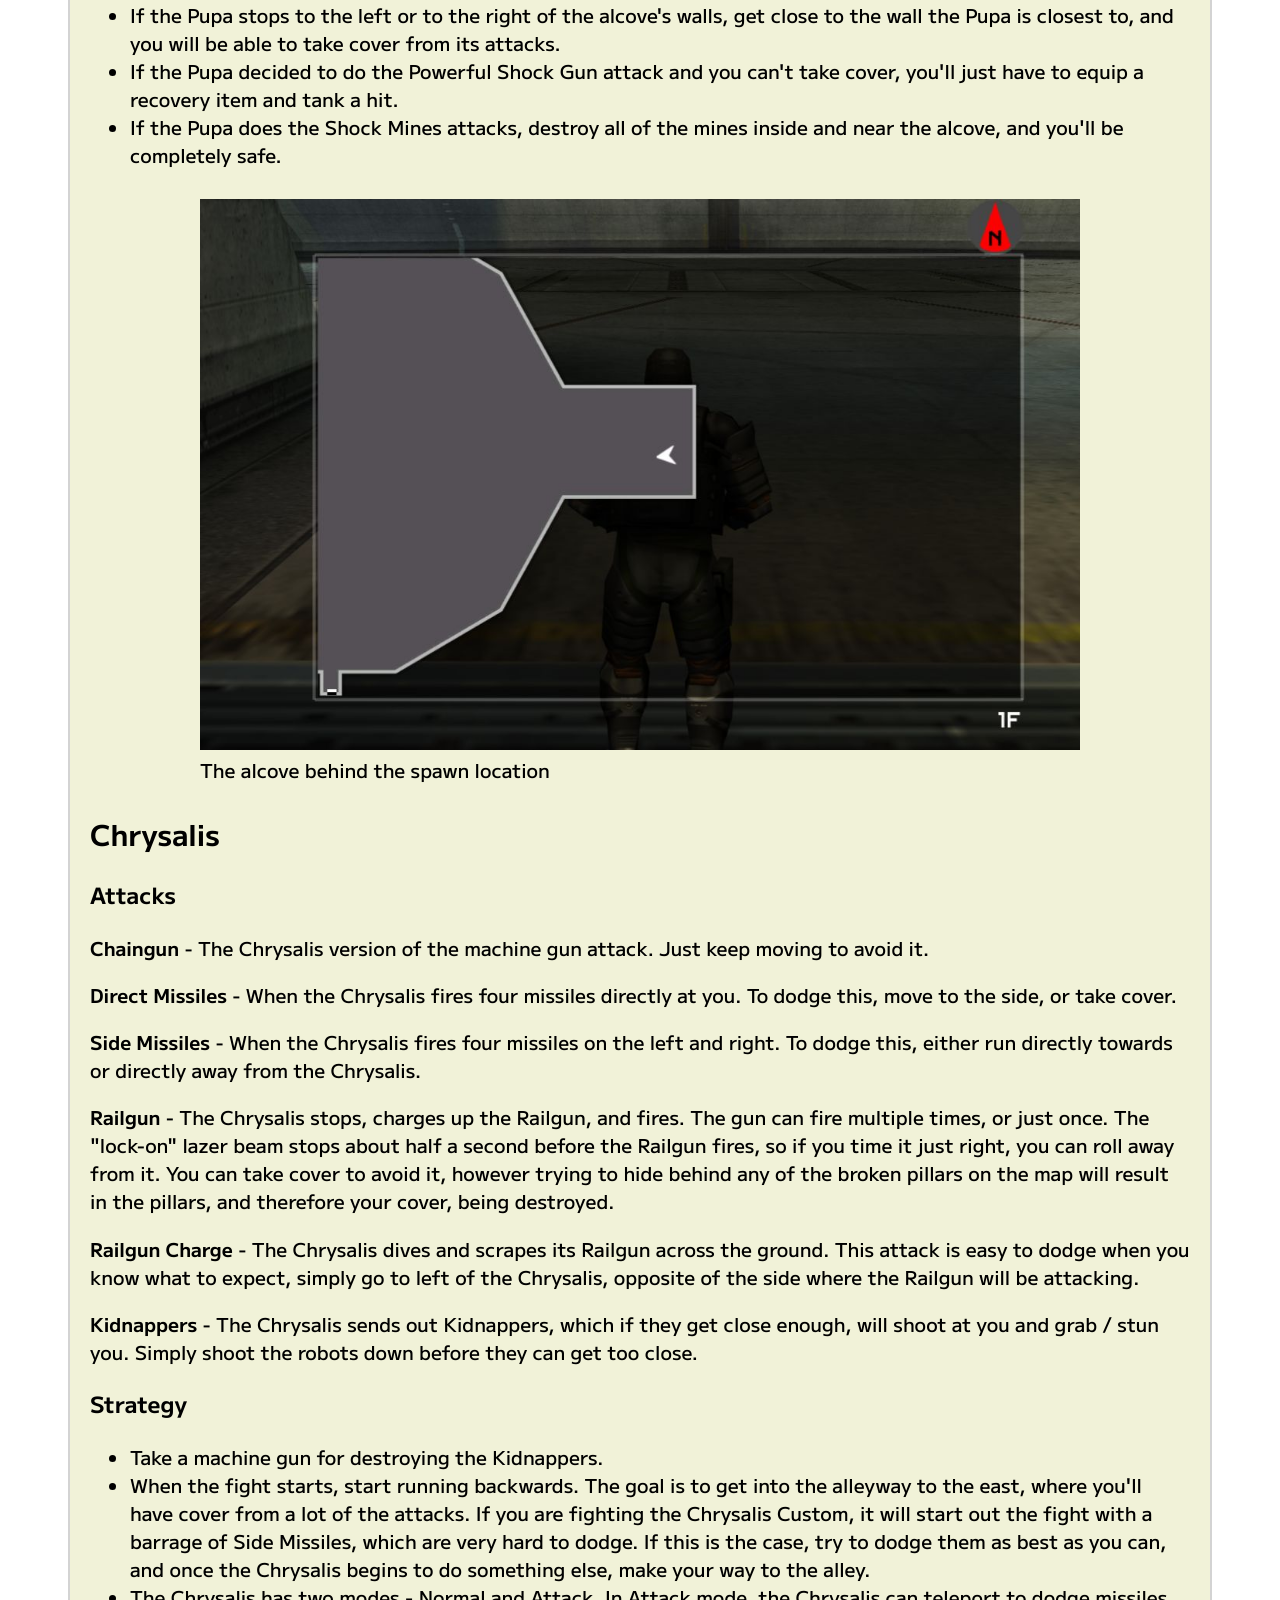
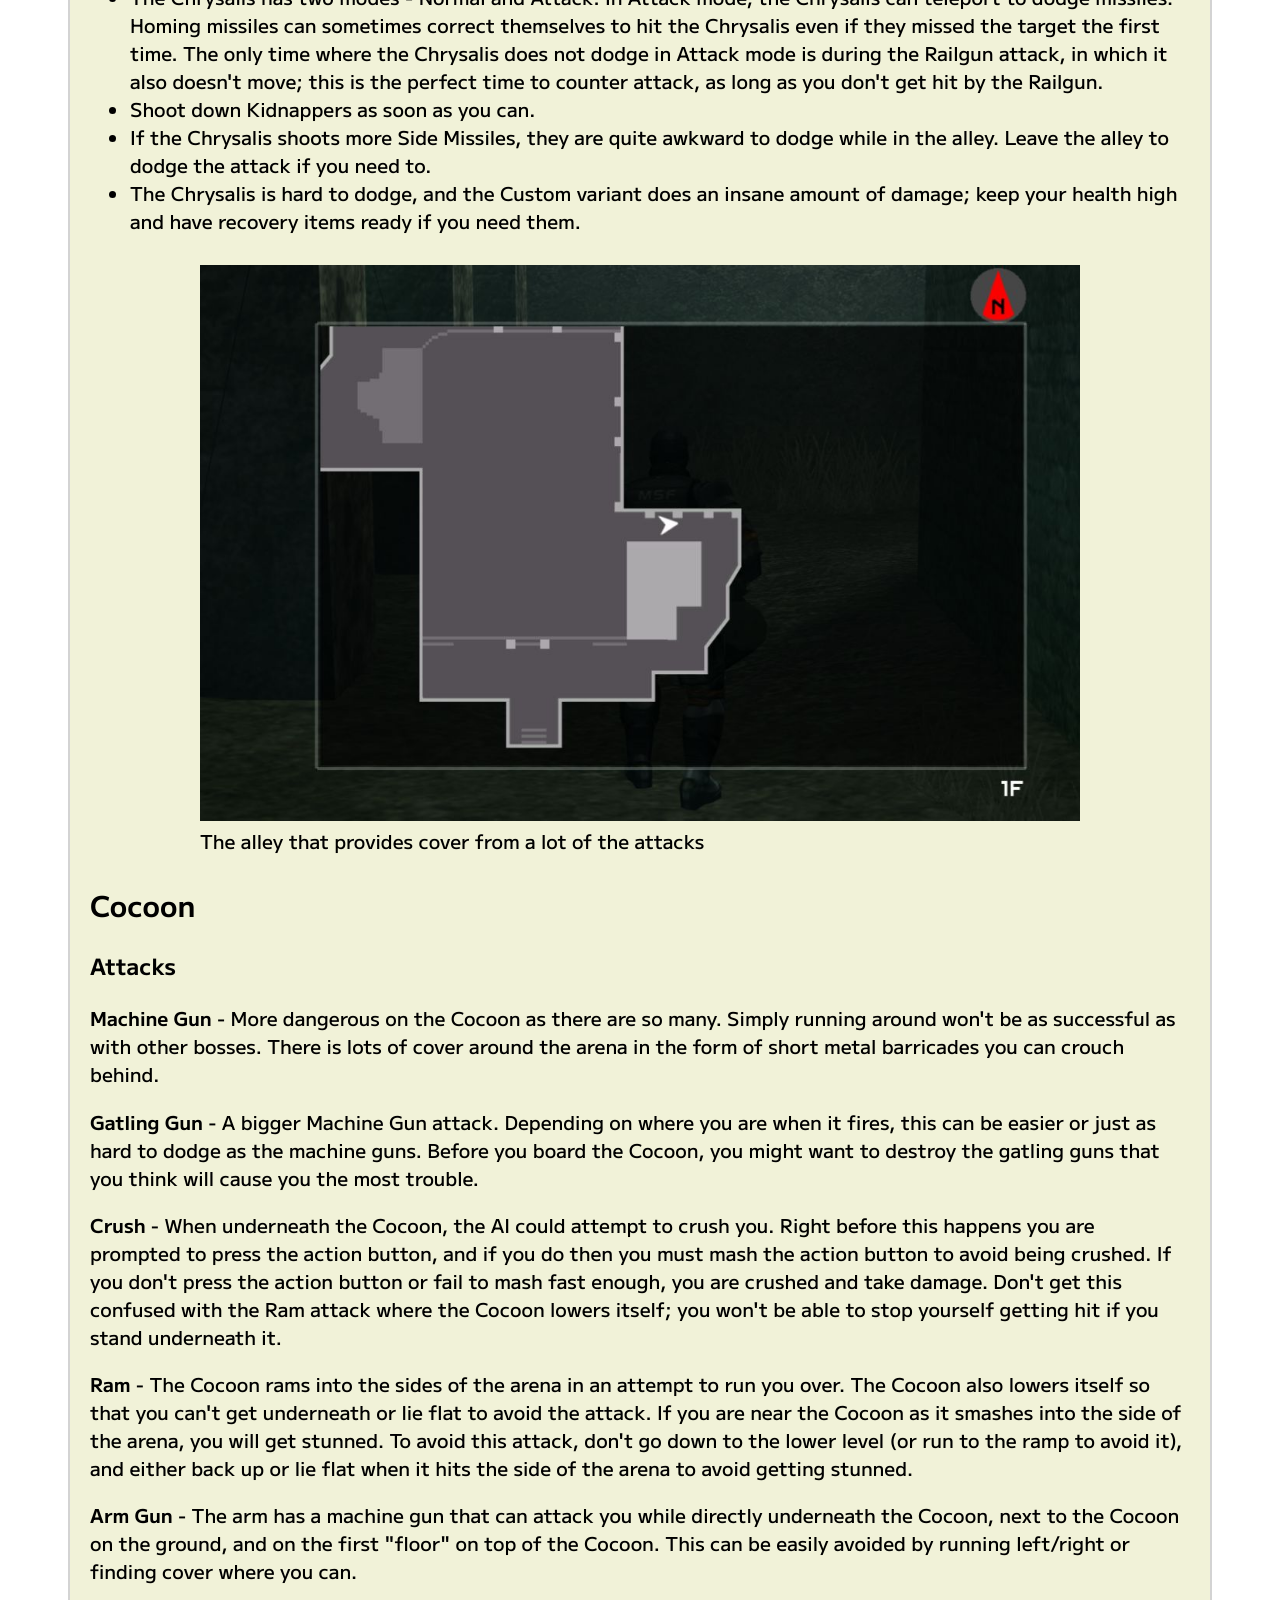
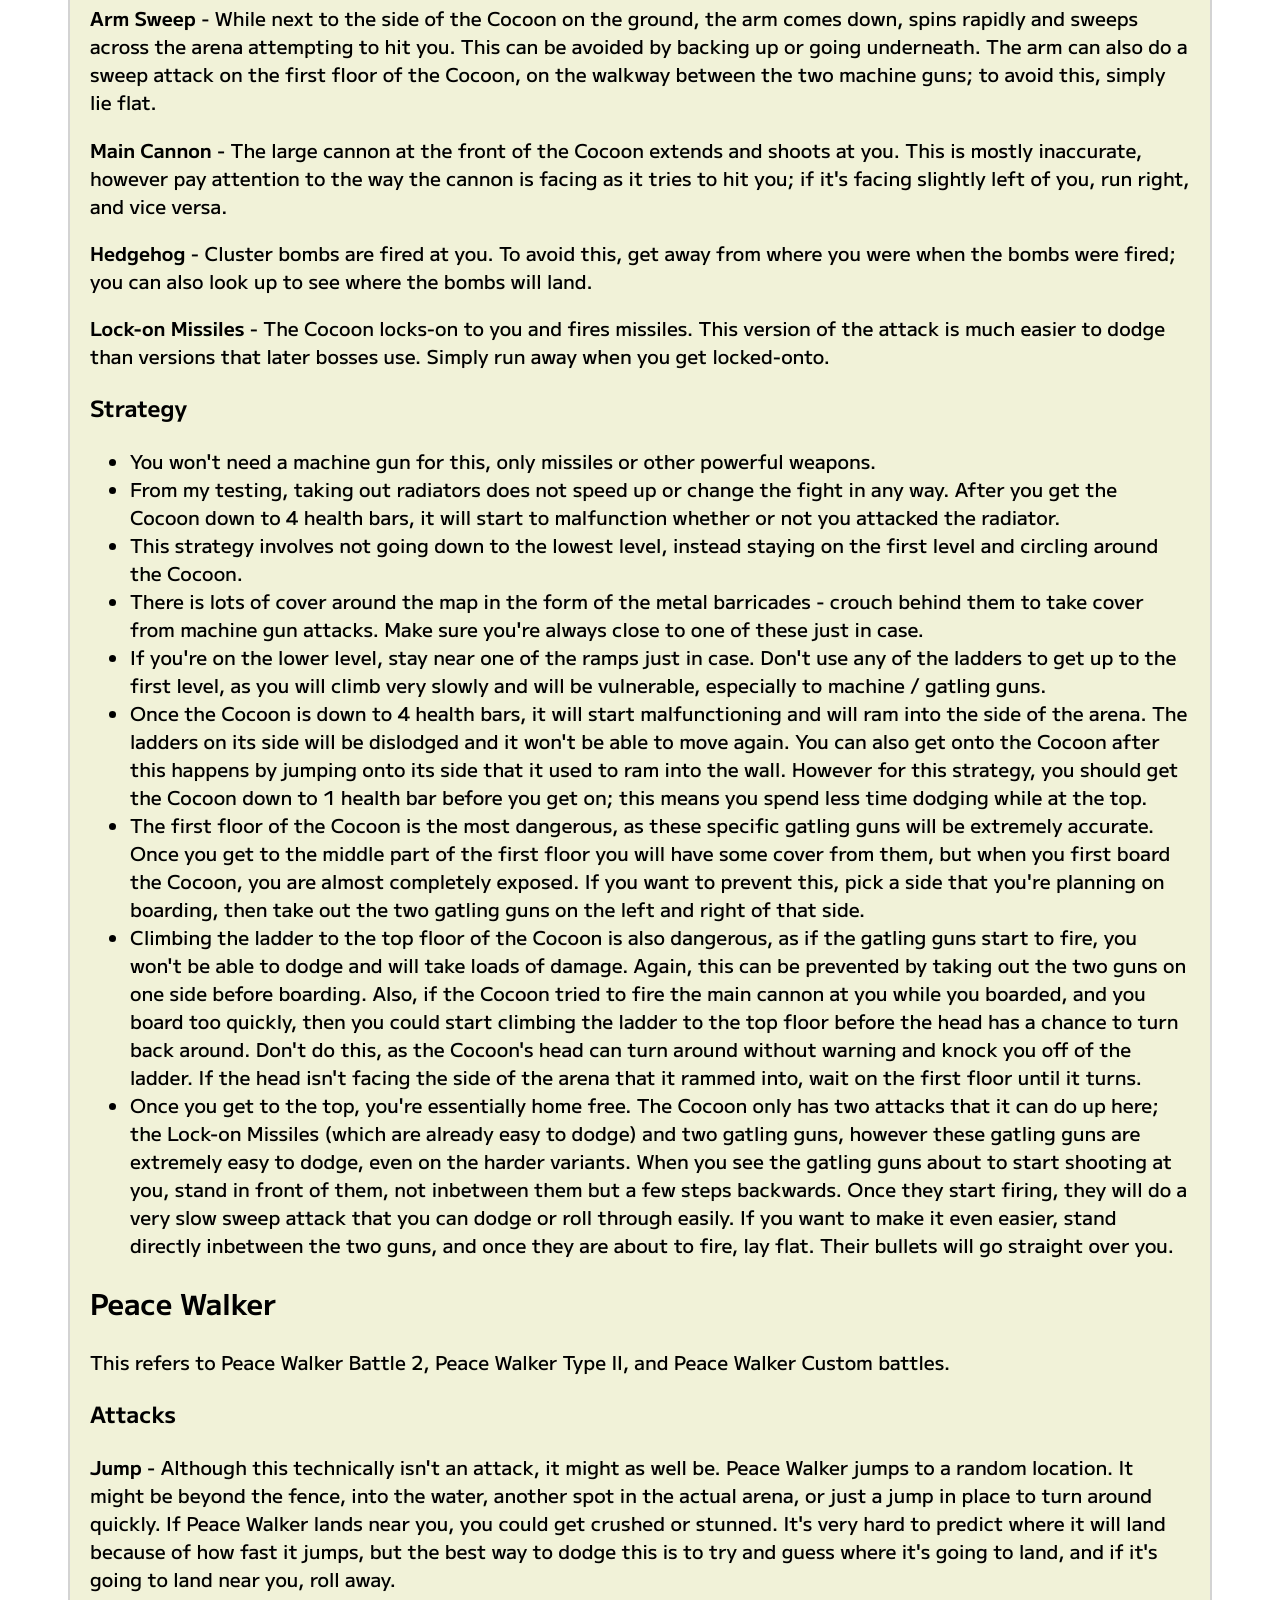
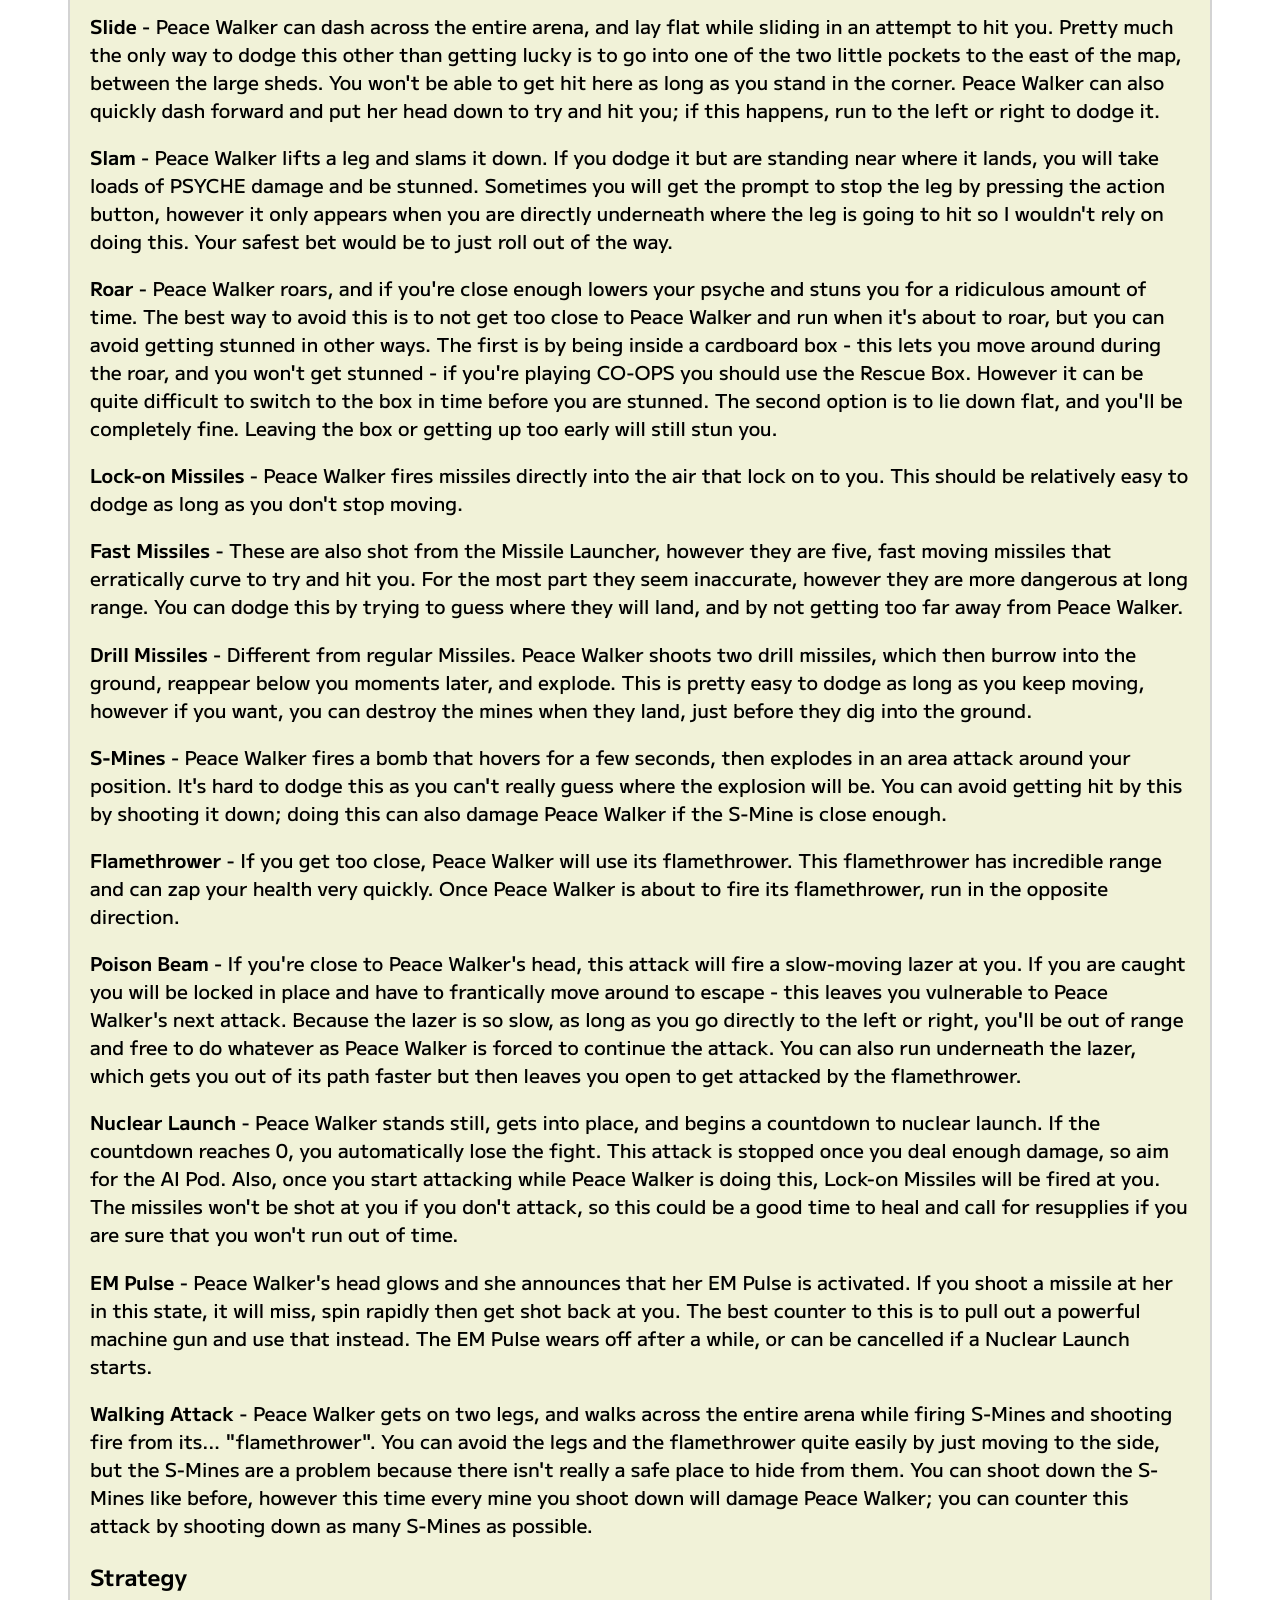
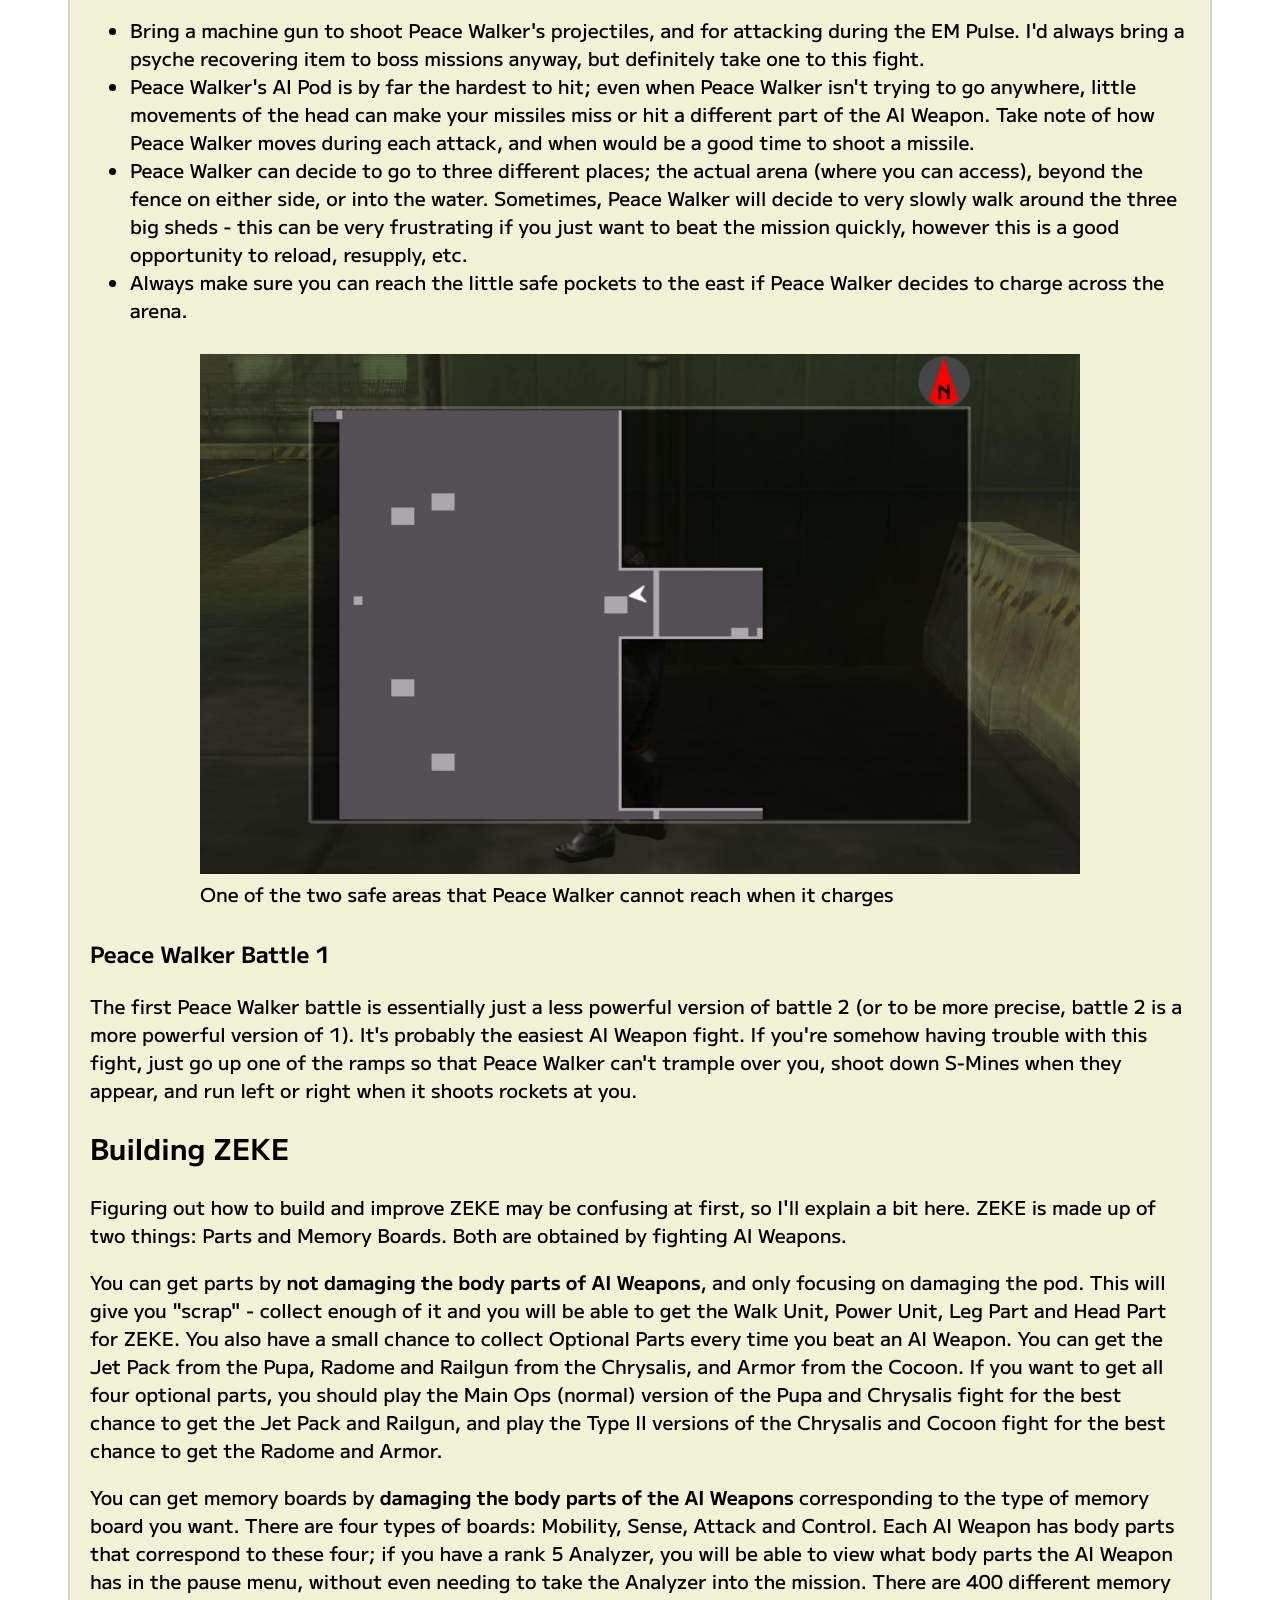
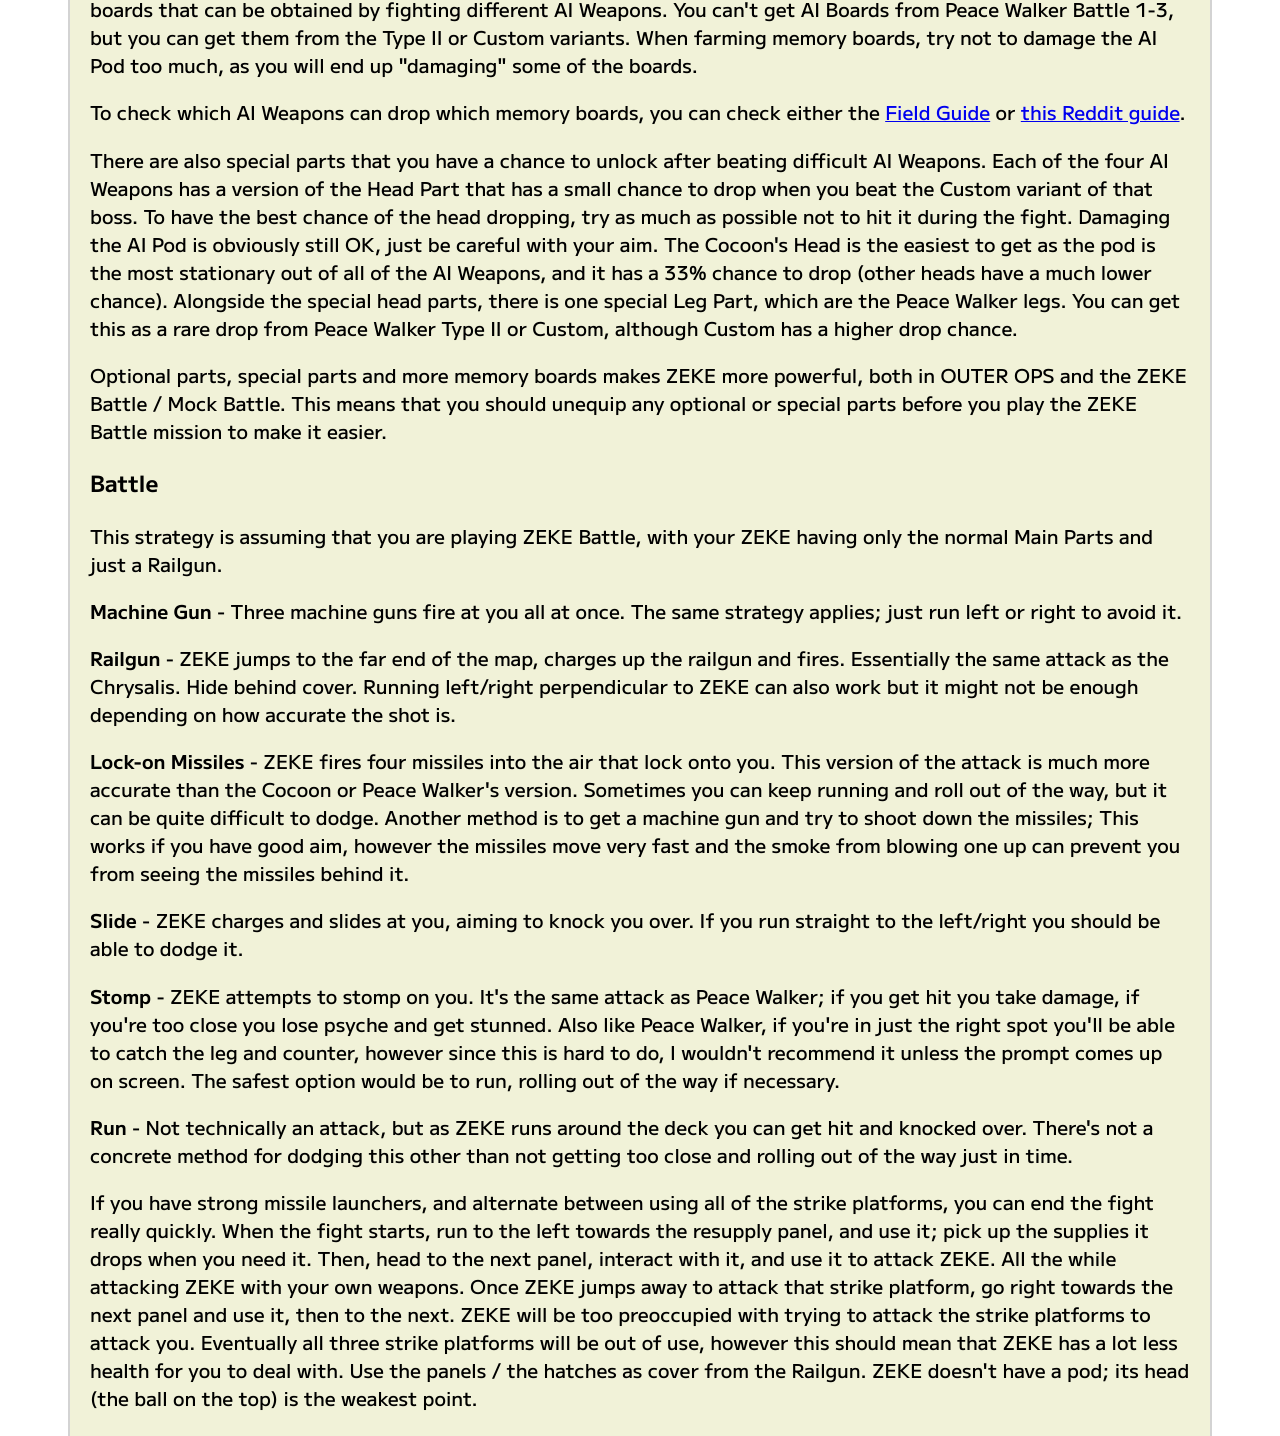
<file: database/aiguide.html>
<!DOCTYPE html>
<html lang="en">

<head>
    <meta charset="UTF-8">
    <meta name="viewport" content="width=device-width, initial-scale=1.0">
    <title>Vicboss - AI Guide</title>
    <link rel="stylesheet" href="../css/database.css">
    <script src="../scripts/analytics.js" defer></script>
    <link rel="canonical" href="https://benlscore.github.io/vicboss/database/aiguide.html">
    <link rel="icon" type="image/x-icon" href="../media/favicon.ico">
</head>

<body>

    <main>

        <h1>AI Guide</h1>

        <hr>

        <a href="./index.html">Back to Database</a>

        <p>This is a guide for defeating all of the AI bosses (Pupa, Chrysalis, Cocoon, Peace Walker), ZEKE, and a guide
            on getting parts / AI boards for ZEKE. For a guide on defeating the mech bosses, <a
                href="mechguide.html">click here</a>.</p>

        <h2>Table of Contents</h2>

        <div class="contents">

            <ul>
                <li><a href="#general-tips">General Tips</a></li>
                <li><a href="#ai-tips">AI Weapon Tips</a></li>

                <li><a href="#pupa">Pupa</a>
                    <ul>
                        <li><a href="#pupa-attacks">Attacks</a></li>
                        <li><a href="#pupa-strategy">Strategy</a></li>
                    </ul>
                </li>

                <li><a href="#chrysalis">Chrysalis</a>
                    <ul>
                        <li><a href="#chrysalis-attacks">Attacks</a></li>
                        <li><a href="#chrysalis-strategy">Strategy</a></li>
                    </ul>
                </li>

                <li><a href="#cocoon">Cocoon</a>
                    <ul>
                        <li><a href="#cocoon-attacks">Attacks</a></li>
                        <li><a href="#cocoon-strategy">Strategy</a></li>
                    </ul>
                </li>

                <li><a href="#peace-walker">Peace Walker</a>
                    <ul>
                        <li><a href="#peace-walker-attacks">Attacks</a></li>
                        <li><a href="#peace-walker-strategy">Strategy</a></li>
                        <li><a href="#peace-walker-1">Peace Walker Battle 1</a></li>
                    </ul>
                </li>

                <li><a href="#building-zeke">Building ZEKE</a>
                    <ul>
                        <li><a href="#zeke-battle">Battle</a></li>
                    </ul>
                </li>

            </ul>

        </div>

        <h2 id="general-tips">General Combat Tips</h2>
        <ul>
            <li>If you have a health recovery item equipped when taking damage that should be lethal, the item will
                automatically be used and you won't die. Unequipping your healing items (or running out of them) leaves
                you vulnerable.</li>
            <li>Supply Markers are a must. Once you unlock Throwable supply markers, develop them immediately; they are
                much faster to use. Supply guns aren't worth it since it takes up a whole weapon slot.</li>
            <li>The faster you move, the easier it is to dodge attacks. Therefore, only take weapons that you are going
                to use, to reduce your weight. The Battle Dress weighs you down, but the extra defense makes using it
                worth it.</li>
            <li>Items have no weight, so you can take as many as you like. Even so, you should organise your inventory
                so that the most important items are closer together, which is really useful when you need to switch
                between items quickly.</li>
            <li>Take cover (where you can) when reloading. Cover is also useful for hiding behind when bosses use
                attacks that are very hard to dodge.</li>
            <li>Once you get the Infinity Bandana, getting an S rank on any of the boss fights becomes a lot easier.
                Recovery items and the bandana can't be equipped at the same time, so you should be mindful of your
                health when using it.</li>
            <li>If a teammate goes down, save them as soon as possible, but don't rush in to save them if it's not
                safe to do so or you're also low on health. Equip the Rescue Box and press the action button while near
                a downed teammate to instantly revive them, or just spam the action button if you don't have one.</li>
            <li>Using a soldier with the Engineering skill can slightly increase damage done to mechs / AI Weapons.</li>
        </ul>

        <h2 id="ai-tips">AI Weapon Tips</h2>
        <ul>
            <li>The part of an AI weapon that takes the most damage is the AI Pod. When you want parts for ZEKE, aim for
                the pod; when you want AI Boards, aim for the corresponding body parts.</li>
            <li>If you develop a rank 5 Analyzer, you'll be able to get an overview of each body part of the AI Weapon,
                and each part's health, without even having to take the Analyzer into the mission.</li>
            <li>For tough AI fights (like Peace Walker Custom), you can call in a resupply, but not immediately pick up
                anything that you don't need yet, e.g. if you call a resupply for more missile ammo, and the box also
                drops a ration even though you have the max amount of rations, don't pick it up. Instead, leave it there
                and come back for it when you need it.</li>
            <li>Farming AI Boards:
                <ul>
                    <li>Boards that you have already collected can still appear when inside the AI Pod; picking these up
                        doesn't reward you with anything, so avoid them to save time.</li>
                    <li>Damaging the AI Pod too much will "destroy" some of the boards inside. These destroyed boards
                        are represented with a red X. To avoid this, only damage the parts you want to farm.</li>
                    <li>When playing CO-OPS, the first person to interact with the AI Pod will enter it and start taking
                        out boards, while at the same time the other players will continue fighting the boss. If you
                        continue damaging parts in this state, more will be unlocked for the player inside the AI Pod;
                        these "potential" AI Boards are represented by blacked-out boards.</li>
                    <li>After depleting an AI Weapon's health to 0, you don't have to immediately enter the AI Pod. You
                        can instead keep damaging the required parts to reveal more boards inside the AI Pod. The AI
                        Weapon will eventually regain health, however can easily be defeated again. Depleting its health
                        to 0 multiple times will result in the battle immediately ending and you will not be able to
                        enter the AI Pod.</li>
                </ul>
            </li>
        </ul>

        <p>There are four AI Weapons, each with a Type II and Custom variant, which makes them deal more damage and can
            unlock more attacks. Peace Walker technically has three fights in Main Ops, however the first is a
            much easier version than the main fight, and the third isn't a fight at all but just the narrative
            conclusion of Chapter 4.</p>

        <h2 id="pupa">Pupa</h2>

        <h3 id="pupa-attacks">Attacks</h3>

        <p><strong>Machine Gun</strong> - Situated at the top of the Pupa. It may fire when the Pupa is moving or
            stationary. Simply keep moving to try and avoid it.</p>

        <p><strong>Ram</strong> - Where the Pupa simply tries to run you over or hit you with its back. When the Pupa
            is coming directly at you, you can lay down flat and it will pass straight over without damaging you. The
            Pupa can also jump after emerging from the tunnels to try and crush you. To avoid all of these attacks,
            simply stand under one of the alcoves, lying flat when the Pupa charges at you.</p>

        <p><strong>Charge Attack</strong> - The Pupa charges with one tread held in the air, then charges forward and
            slams the tread down. To dodge this, start running in the opposite direction of the tread, then roll just
            before the tread is slammed down.</p>

        <p><strong>Shock Gun</strong> - The gun at the front of the Pupa that spits out electricity. This is easy to
            dodge, as it can't predict where you're going to go; simply move to the left or right and keep moving to
            avoid it. This will be used alongside the Machine Guns.</p>

        <p><strong>Powerful Shock Gun</strong> - The shock gun charges up, then shoots at you faster and for longer than
            the regular attack. The only way I've found to dodge this is to get to the sides / behind the Pupa as the
            shock gun can only fire in front of it, or if you are in the alcove, take cover if you can. The best way to
            prevent this attack is to end the fight as quickly as possible.</p>

        <p><strong>Shock Mines</strong> - The Pupa lays mines everywhere. They don't damage you on impact, however the
            Pupa will later activate all of these mines, electrocuting you if you are inbetween two of them. You can
            destroy any nearby mines to prevent this from happening.</p>

        <h3 id="pupa-strategy">Strategy</h3>

        <ul>
            <li>Take a machine gun for destroying the Shock Mines.</li>
            <li>When the fight starts, run to the alcove behind you, which is part of the tunnel that the Pupa
                can go in and out of. Standing here (or in any of the alcoves around the map) prevents you from getting
                run over as the Pupa slides around the arena.</li>
            <li>When the Pupa is about to go into the tunnel, lie flat and let it pass straight over you.</li>
            <li>If the Pupa stops to the left or to the right of the alcove's walls, get close to the wall the Pupa is
                closest to, and you will be able to take cover from its attacks.</li>
            <li>If the Pupa decided to do the Powerful Shock Gun attack and you can't take cover, you'll just have to
                equip a recovery item and tank a hit.</li>
            <li>If the Pupa does the Shock Mines attacks, destroy all of the mines inside and near the alcove, and
                you'll be completely safe.</li>
        </ul>

        <figure>
            <img src="../media/pupa-spot.jpg" alt="A map from Peace Walker showing the player underneath an alcove">
            <figcaption>The alcove behind the spawn location</figcaption>
        </figure>

        <h2 id="chrysalis">Chrysalis</h2>

        <h3 id="chrysalis-attacks">Attacks</h3>

        <p><strong>Chaingun</strong> - The Chrysalis version of the machine gun attack. Just keep moving to avoid it.
        </p>

        <p><strong>Direct Missiles</strong> - When the Chrysalis fires four missiles directly at you. To dodge this,
            move to the side, or take cover.</p>

        <p><strong>Side Missiles</strong> - When the Chrysalis fires four missiles on the left and right. To dodge this,
            either run directly towards or directly away from the Chrysalis.</p>

        <p><strong>Railgun</strong> - The Chrysalis stops, charges up the Railgun, and fires. The gun can fire multiple
            times, or just once. The "lock-on" lazer beam stops about half a
            second before the Railgun fires, so if you time it just right, you can roll away from it. You
            can take cover to avoid it, however trying to hide behind any of the broken pillars on the map will result
            in the pillars, and therefore your cover, being destroyed.</p>

        <p><strong>Railgun Charge</strong> - The Chrysalis dives and scrapes its Railgun across the ground. This attack
            is easy to dodge when you know what to expect, simply go to left of the Chrysalis, opposite of the
            side where the Railgun will be attacking.</p>

        <p><strong>Kidnappers</strong> - The Chrysalis sends out Kidnappers, which if they get close enough, will shoot
            at you and grab / stun you. Simply shoot the robots down before they can get too close.</p>

        <h3 id="chrysalis-strategy">Strategy</h3>

        <ul>
            <li>Take a machine gun for destroying the Kidnappers.</li>
            <li>When the fight starts, start running backwards. The goal is to get into the alleyway to the east, where
                you'll have cover from a lot of the attacks. If you are fighting the Chrysalis Custom, it will start out
                the fight with a barrage of Side Missiles, which are very hard to dodge. If this is the case, try to
                dodge them as best as you can, and once the Chrysalis begins to do something else, make your way to the
                alley.</li>
            <li>The Chrysalis has two modes - Normal and Attack. In Attack mode, the Chrysalis can teleport to dodge
                missiles. Homing missiles can sometimes correct themselves to hit the Chrysalis even if they
                missed the target the first time. The only time where the Chrysalis does not dodge in Attack mode is
                during the Railgun attack, in which it also doesn't move; this is the perfect time to counter attack,
                as long as you don't get hit by the Railgun.</li>
            <li>Shoot down Kidnappers as soon as you can.</li>
            <li>If the Chrysalis shoots more Side Missiles, they are quite awkward to dodge while in the alley. Leave
                the alley to dodge the attack if you need to.</li>
            <li>The Chrysalis is hard to dodge, and the Custom variant does an insane amount of damage; keep your health
                high and have recovery items ready if you need them.</li>
        </ul>

        <figure>
            <img src="../media/chrysalis-spot.jpg" alt="A map from Peace Walker showing the player in an alley">
            <figcaption>The alley that provides cover from a lot of the attacks</figcaption>
        </figure>

        <h2 id="cocoon">Cocoon</h2>

        <h3 id="cocoon-attacks">Attacks</h3>

        <p><strong>Machine Gun</strong> - More dangerous on the Cocoon as there are so many. Simply running around won't
            be as successful as with other bosses. There is lots of cover around the arena in the form of short metal
            barricades you can crouch behind.</p>

        <p><strong>Gatling Gun</strong> - A bigger Machine Gun attack. Depending on where you are when it fires,
            this can be easier or just as hard to dodge as the machine guns. Before you board the Cocoon,
            you might want to destroy the gatling guns that you think will cause you the most trouble.</p>

        <p><strong>Crush</strong> - When underneath the Cocoon, the AI could attempt to crush you. Right before this
            happens you are prompted to press the action button, and if you do then you must mash the action button to
            avoid being crushed. If you don't press the action button or fail to mash fast enough, you are crushed and
            take damage. Don't get this confused with the Ram attack where the Cocoon lowers itself; you won't be able
            to stop yourself getting hit if you stand underneath it.
        </p>

        <p><strong>Ram</strong> - The Cocoon rams into the sides of the arena in an attempt to run you over. The Cocoon
            also lowers itself so that you can't get underneath or lie flat to avoid the attack. If you are near the
            Cocoon as it smashes
            into the side of the arena, you will get stunned. To avoid this attack, don't go down to the lower level (or
            run to the ramp to avoid it), and either back up or lie flat when it hits the side of the arena to avoid
            getting stunned.</p>

        <p><strong>Arm Gun</strong> - The arm has a machine gun that can attack you while directly
            underneath the Cocoon, next to the Cocoon on the ground, and on the first "floor" on top of the Cocoon. This
            can be easily avoided by running left/right or finding cover where you can.</p>

        <p><strong>Arm Sweep</strong> - While next to the side of the Cocoon on the ground, the arm comes down, spins
            rapidly and sweeps across the arena attempting to hit you. This can be avoided by backing up or going
            underneath. The arm can also do a sweep attack on the first floor of the Cocoon, on the walkway between the
            two machine guns; to avoid this, simply lie flat.</p>

        <p><strong>Main Cannon</strong> - The large cannon at the front of the Cocoon extends and shoots at you. This is
            mostly inaccurate, however pay attention to the way the cannon is facing as it tries to hit you; if it's
            facing slightly left of you, run right, and vice versa.</p>

        <p><strong>Hedgehog</strong> - Cluster bombs are fired at you. To avoid this, get away from where you were when
            the bombs were fired; you can also look up to see where the bombs will land.</p>

        <p><strong>Lock-on Missiles</strong> - The Cocoon locks-on to you and fires missiles. This version of the attack
            is much easier to dodge than versions that later bosses use. Simply run away when you get locked-onto.</p>

        <h3 id="cocoon-strategy">Strategy</h3>

        <ul>
            <li>You won't need a machine gun for this, only missiles or other powerful weapons.</li>
            <li>From my testing, taking out radiators does not speed up or change the fight in any
                way. After you get the Cocoon down to 4 health bars, it will start to malfunction whether or not you
                attacked the radiator.</li>
            <li>This strategy involves not going down to the lowest level, instead staying on the first level and
                circling around the Cocoon.</li>
            <li>There is lots of cover around the map in the form of the metal barricades - crouch behind them to take
                cover from machine gun attacks. Make sure you're always close to one of these just in
                case.</li>
            <li>If you're on the lower level, stay near one of the ramps just in case. Don't use any of the ladders to
                get up to the first level, as you will climb very slowly and will be vulnerable, especially to machine
                / gatling guns.</li>
            <li>Once the Cocoon is down to 4 health bars, it will start malfunctioning and will ram into the side of the
                arena. The ladders on its side will be dislodged and it won't be able to move again.
                You can also get onto the Cocoon after this happens by jumping onto its side that it used to ram into
                the wall. However for this strategy, you should get the Cocoon down to 1 health bar before you get on;
                this means you spend less time dodging while at the top.</li>
            <li>The first floor of the Cocoon is the most dangerous, as these specific gatling guns will be extremely
                accurate. Once you get to the middle part of the first floor you will have some cover from them, but
                when you first board the Cocoon, you are almost completely exposed. If you want to prevent this, pick a
                side that you're planning on boarding, then take out the two gatling guns on the left and right of that
                side.</li>
            <li>Climbing the ladder to the top floor of the Cocoon is also dangerous, as if the gatling guns
                start to fire, you won't be able to dodge and will take loads of damage. Again, this can be prevented by
                taking out the two guns on one side before boarding. Also, if the Cocoon tried to fire the main cannon
                at you while you boarded, and you board too quickly, then you could start climbing the ladder to the top
                floor before the head has a chance to turn back around. Don't do this, as the Cocoon's head can turn
                around without warning and knock you off of the ladder. If the head isn't facing the side of the arena
                that it rammed into, wait on the first floor until it turns.</li>
            <li>Once you get to the top, you're essentially home free. The Cocoon only has two attacks that it can do
                up here; the Lock-on Missiles (which are already easy to dodge) and two gatling guns, however these
                gatling guns are extremely easy to dodge, even on the harder variants. When you see the gatling guns
                about to start shooting at you, stand in front of them, not inbetween them but a few steps backwards.
                Once they start firing, they will do a very slow sweep attack that you can dodge or roll through
                easily. If you want to make it even easier, stand directly inbetween the two guns, and once they are
                about to fire, lay flat. Their bullets will go straight over you.</li>
        </ul>

        <h2 id="peace-walker">Peace Walker</h2>

        <p>This refers to Peace Walker Battle 2, Peace Walker Type II, and Peace Walker Custom battles.</p>

        <h3 id="peace-walker-attacks">Attacks</h3>

        <p><strong>Jump</strong> - Although this technically isn't an attack, it might as well be. Peace Walker jumps to
            a random location. It might be beyond the fence, into the water, another spot in the actual arena, or just a
            jump in place to turn around quickly. If Peace Walker lands near you, you could get crushed or stunned. It's
            very hard to predict where it will land because of how fast it jumps, but the best way to dodge this is to
            try and guess where it's going to land, and if it's going to land near you, roll away.</p>

        <p><strong>Slide</strong> - Peace Walker can dash across the entire arena, and lay flat while sliding in an
            attempt to hit you. Pretty much the only way to dodge this other than getting lucky is to go into one of the
            two little pockets to the east of the map, between the large sheds. You won't be able to get hit here as
            long as you stand in the corner. Peace Walker can also quickly dash forward and put her head down to try and
            hit you; if this happens, run to the left or right to dodge it.</p>

        <p><strong>Slam</strong> - Peace Walker lifts a leg and slams it down. If you dodge it but are standing near
            where it lands, you will take loads of PSYCHE damage and be stunned. Sometimes you
            will get the prompt to stop the leg by pressing the action button, however it only appears when you are
            directly underneath where the leg is going to hit so I wouldn't rely on doing this. Your safest bet would be
            to just roll out of the way.
        </p>

        <p><strong>Roar</strong> - Peace Walker roars, and if you're close enough lowers your psyche and stuns you for a
            ridiculous amount of time. The
            best way to avoid this is to not get too close to Peace Walker and run when it's about to roar, but you can
            avoid getting stunned in other ways. The first is by being inside a cardboard box - this lets you move
            around during the roar, and you won't get stunned - if you're playing CO-OPS you should use the Rescue Box.
            However it can be quite difficult to switch to the box in time before you are stunned. The second option
            is to lie down flat, and you'll be completely fine. Leaving the box or getting up too early will still stun
            you.</p>

        <p><strong>Lock-on Missiles</strong> - Peace Walker fires missiles directly into the air that lock on to you.
            This should be relatively easy to dodge as long as you don't stop moving.</p>

        <p><strong>Fast Missiles</strong> - These are also shot from the Missile Launcher, however they are five, fast
            moving missiles that erratically curve to try and hit you. For the most part they seem inaccurate, however
            they are more dangerous at long range. You can dodge this by trying to guess where they will land, and by
            not getting too far away from Peace Walker.</p>

        <p><strong>Drill Missiles</strong> - Different from regular Missiles. Peace Walker shoots two drill missiles,
            which then burrow into the ground, reappear below you moments later, and explode. This is pretty easy to
            dodge as long as you keep moving, however if you want, you can destroy the mines when they land, just before
            they dig into the ground.</p>

        <p><strong>S-Mines</strong> - Peace Walker fires a bomb that hovers for a few seconds, then explodes in an
            area attack around your position. It's hard to dodge this as you can't really guess where the explosion will
            be. You can avoid getting hit by this by shooting it down; doing this can also damage Peace Walker if the
            S-Mine is close enough.</p>

        <p><strong>Flamethrower</strong> - If you get too close, Peace Walker will use its flamethrower. This
            flamethrower has incredible range and can zap your health very quickly. Once Peace Walker is about to fire
            its flamethrower, run in the opposite direction.</p>

        <p><strong>Poison Beam</strong> - If you're close to Peace Walker's head, this attack will fire a slow-moving
            lazer at you. If you are caught you will be locked in place and have to frantically move around to escape -
            this leaves you vulnerable to Peace Walker's next attack. Because the lazer is so slow, as long as you go
            directly to the left or right, you'll be out of range and free to do whatever as Peace Walker is forced to
            continue the attack. You can also run underneath the lazer, which gets you out of its path faster but then
            leaves you open to get attacked by the flamethrower.</p>

        <p><strong>Nuclear Launch</strong> - Peace Walker stands still, gets into place, and begins a countdown to
            nuclear launch. If the countdown reaches 0, you automatically lose the fight. This attack is stopped once
            you deal enough damage, so aim for the AI Pod. Also, once you start attacking while Peace Walker is doing
            this, Lock-on Missiles will be fired at you. The missiles won't be shot at you if you don't attack, so this
            could be a good time to heal and call for resupplies if you are sure that you won't run out of time.</p>

        <p><strong>EM Pulse</strong> - Peace Walker's head glows and she announces that her EM Pulse is activated. If
            you shoot a missile at her in this state, it will miss, spin rapidly then get shot back at you. The best
            counter to this is to pull out a powerful machine gun and use that instead. The EM Pulse wears
            off after a while, or can be cancelled if a Nuclear Launch starts.</p>

        <p><strong>Walking Attack</strong> - Peace Walker gets on two legs, and walks across the entire arena while
            firing S-Mines and shooting fire from its... "flamethrower". You can avoid the legs and the flamethrower
            quite easily by just moving to the side, but the S-Mines are a problem because there isn't really a safe
            place to hide from them. You can shoot down the S-Mines like before, however this time every mine you shoot
            down will damage Peace Walker; you can counter this attack by shooting down as many S-Mines as possible.</p>

        <h3 id="peace-walker-strategy">Strategy</h3>

        <ul>
            <li>Bring a machine gun to shoot Peace Walker's projectiles, and for attacking during the EM Pulse. I'd
                always bring a psyche recovering item to boss missions anyway, but definitely take one to this fight.
            </li>
            <li>Peace Walker's AI Pod is by far the hardest to hit; even when Peace Walker isn't trying to go anywhere,
                little movements of the head can make your missiles miss or hit a different part of the AI Weapon. Take
                note of how Peace Walker moves during each attack, and when would be a good time to shoot a missile.
            </li>
            <li>Peace Walker can decide to go to three different places; the actual arena (where you can access), beyond
                the fence on either side, or into the water. Sometimes, Peace Walker will decide to very slowly walk
                around the three big sheds - this can be very frustrating if you just want to beat the mission quickly,
                however this is a good opportunity to reload, resupply, etc.</li>
            <li>Always make sure you can reach the little safe pockets to the east if Peace Walker decides to charge
                across the arena.</li>
        </ul>

        <figure>
            <img src="../media/peacewalker-spot.jpg"
                alt="A map from Peace Walker showing the player between two large buildings">
            <figcaption>One of the two safe areas that Peace Walker cannot reach when it charges</figcaption>
        </figure>


        <h3 id="peace-walker-1">Peace Walker Battle 1</h3>

        <p>The first Peace Walker battle is essentially just a less powerful version of battle 2 (or to be more precise,
            battle 2 is a more powerful version of 1). It's probably the easiest AI Weapon fight. If you're somehow
            having trouble with this fight, just go up one of the ramps so that Peace Walker can't trample over you,
            shoot down S-Mines when they appear, and run left or right when it shoots rockets at you.</p>


        <h2 id="building-zeke">Building ZEKE</h2>

        <p>Figuring out how to build and improve ZEKE may be confusing at first, so I'll explain a bit here. ZEKE is
            made up of two things: Parts and Memory Boards. Both are obtained by fighting AI Weapons.</p>

        <p>You can get parts by <strong>not damaging the body parts of AI Weapons</strong>, and only focusing on
            damaging the pod. This will give you "scrap" - collect enough
            of it and you will be able to get the Walk Unit, Power Unit, Leg Part and Head Part for ZEKE. You also
            have a small chance to collect Optional Parts every time you beat an AI Weapon. You can get the Jet Pack
            from the Pupa, Radome and Railgun from the Chrysalis, and Armor from the Cocoon. If you want to get all four
            optional parts, you should play the Main Ops (normal) version of the Pupa and Chrysalis fight for the best
            chance to get the Jet Pack and Railgun, and play the Type II versions of the Chrysalis and Cocoon fight for
            the best chance to get the Radome and Armor.</p>

        <p>You can get memory boards by <strong>damaging the body parts of the AI Weapons</strong> corresponding to the
            type of memory board you want. There are four types of boards: Mobility, Sense, Attack and Control. Each AI
            Weapon has body parts that correspond to these four; if you have a rank 5 Analyzer, you will be able to view
            what body parts the AI Weapon has in the pause menu, without even needing to take the Analyzer into the
            mission. There are 400 different memory boards that can be obtained by fighting different AI Weapons. You
            can't get AI Boards from Peace Walker Battle 1-3, but you can get them from the Type II or Custom variants.
            When farming memory boards, try not to damage the AI Pod too much, as you will end up "damaging" some of the
            boards.
        </p>

        <p>To check which AI Weapons can drop which memory boards, you can check either the <a
                href="https://mgspw.pages.dev/?zeke=boards" target="_blank">Field Guide</a> or <a
                href="https://www.reddit.com/r/metalgearsolid/comments/18ky8po/peace_walker_ai_memory_board_fight_list_tips/"
                target="_blank">this Reddit guide</a>.</p>

        <p>There are also special parts that you have a chance to unlock after beating difficult AI Weapons. Each of
            the four AI Weapons has a version of the Head Part that has a small chance to drop when you beat the Custom
            variant of that boss. To have the best chance of the head dropping, try as much as possible not to hit it
            during the fight. Damaging the AI Pod is obviously still OK, just be careful with your aim. The Cocoon's
            Head is the easiest to get as the pod is the most stationary out of all of the AI Weapons, and it has a 33%
            chance to drop (other heads have a much lower chance). Alongside the special head parts, there is one
            special Leg Part, which are the Peace Walker legs. You can get this as a rare drop from Peace Walker Type II
            or Custom, although Custom has a higher drop chance.</p>

        <p>Optional parts, special parts and more memory boards makes ZEKE more powerful, both in OUTER OPS and the ZEKE
            Battle / Mock Battle. This means that you should unequip any optional or special parts before you play the
            ZEKE Battle mission to make it easier.</p>

        <h3 id="zeke-battle">Battle</h3>

        <p>This strategy is assuming that you are playing ZEKE Battle, with your ZEKE having only the normal Main Parts
            and just a Railgun.</p>

        <p><strong>Machine Gun</strong> - Three machine guns fire at you all at once. The same strategy applies; just
            run left or right to avoid it.</p>

        <p><strong>Railgun</strong> - ZEKE jumps to the far end of the map, charges up the railgun and fires.
            Essentially the same attack as the Chrysalis. Hide behind cover. Running left/right perpendicular to ZEKE
            can also work but it might not be enough depending on how accurate the shot is.</p>

        <p><strong>Lock-on Missiles</strong> - ZEKE fires four missiles into the air that lock onto you. This version of
            the attack is much more accurate than the Cocoon or Peace Walker's version. Sometimes you can keep running
            and roll out of the way, but it can be quite difficult to dodge. Another method is to get a machine gun and
            try
            to shoot down the missiles; This works if you have good aim, however the missiles move very fast and the
            smoke from blowing one up can prevent you from seeing the missiles behind it.</p>

        <p><strong>Slide</strong> - ZEKE charges and slides at you, aiming to knock you over. If you run straight to the
            left/right you should be able to dodge it.</p>

        <p><strong>Stomp</strong> - ZEKE attempts to stomp on you. It's the same attack as Peace Walker; if you get hit
            you take damage, if you're too close you lose psyche and get stunned. Also like Peace Walker, if you're in
            just the
            right spot you'll be able to catch the leg and counter, however since this is hard to do, I wouldn't
            recommend it unless the prompt comes up on screen. The safest option would be to run, rolling out of the way
            if necessary.</p>

        <p><strong>Run</strong> - Not technically an attack, but as ZEKE runs around the deck you can get hit and
            knocked over. There's not a concrete method for dodging this other than not getting too close and rolling
            out of the way just in time.</p>

        <p>If you have strong missile launchers, and alternate between using all of the strike platforms, you can end
            the fight really quickly. When the fight starts, run to the left towards the resupply panel, and use it;
            pick up the supplies it drops when you need it. Then, head to the next panel, interact with it, and use it
            to attack ZEKE. All the while attacking ZEKE with your own weapons. Once ZEKE jumps away to attack that
            strike platform, go right towards the next panel and use it, then to the next. ZEKE will be too preoccupied
            with trying to attack the strike platforms to attack you. Eventually all three strike platforms will be out
            of use, however this should mean that ZEKE has a lot less health for you to deal with. Use the panels / the
            hatches as cover from the Railgun. ZEKE doesn't have a pod; its head (the ball on the top) is the weakest
            point.
        </p>

    </main>

</body>

</html>
</file>
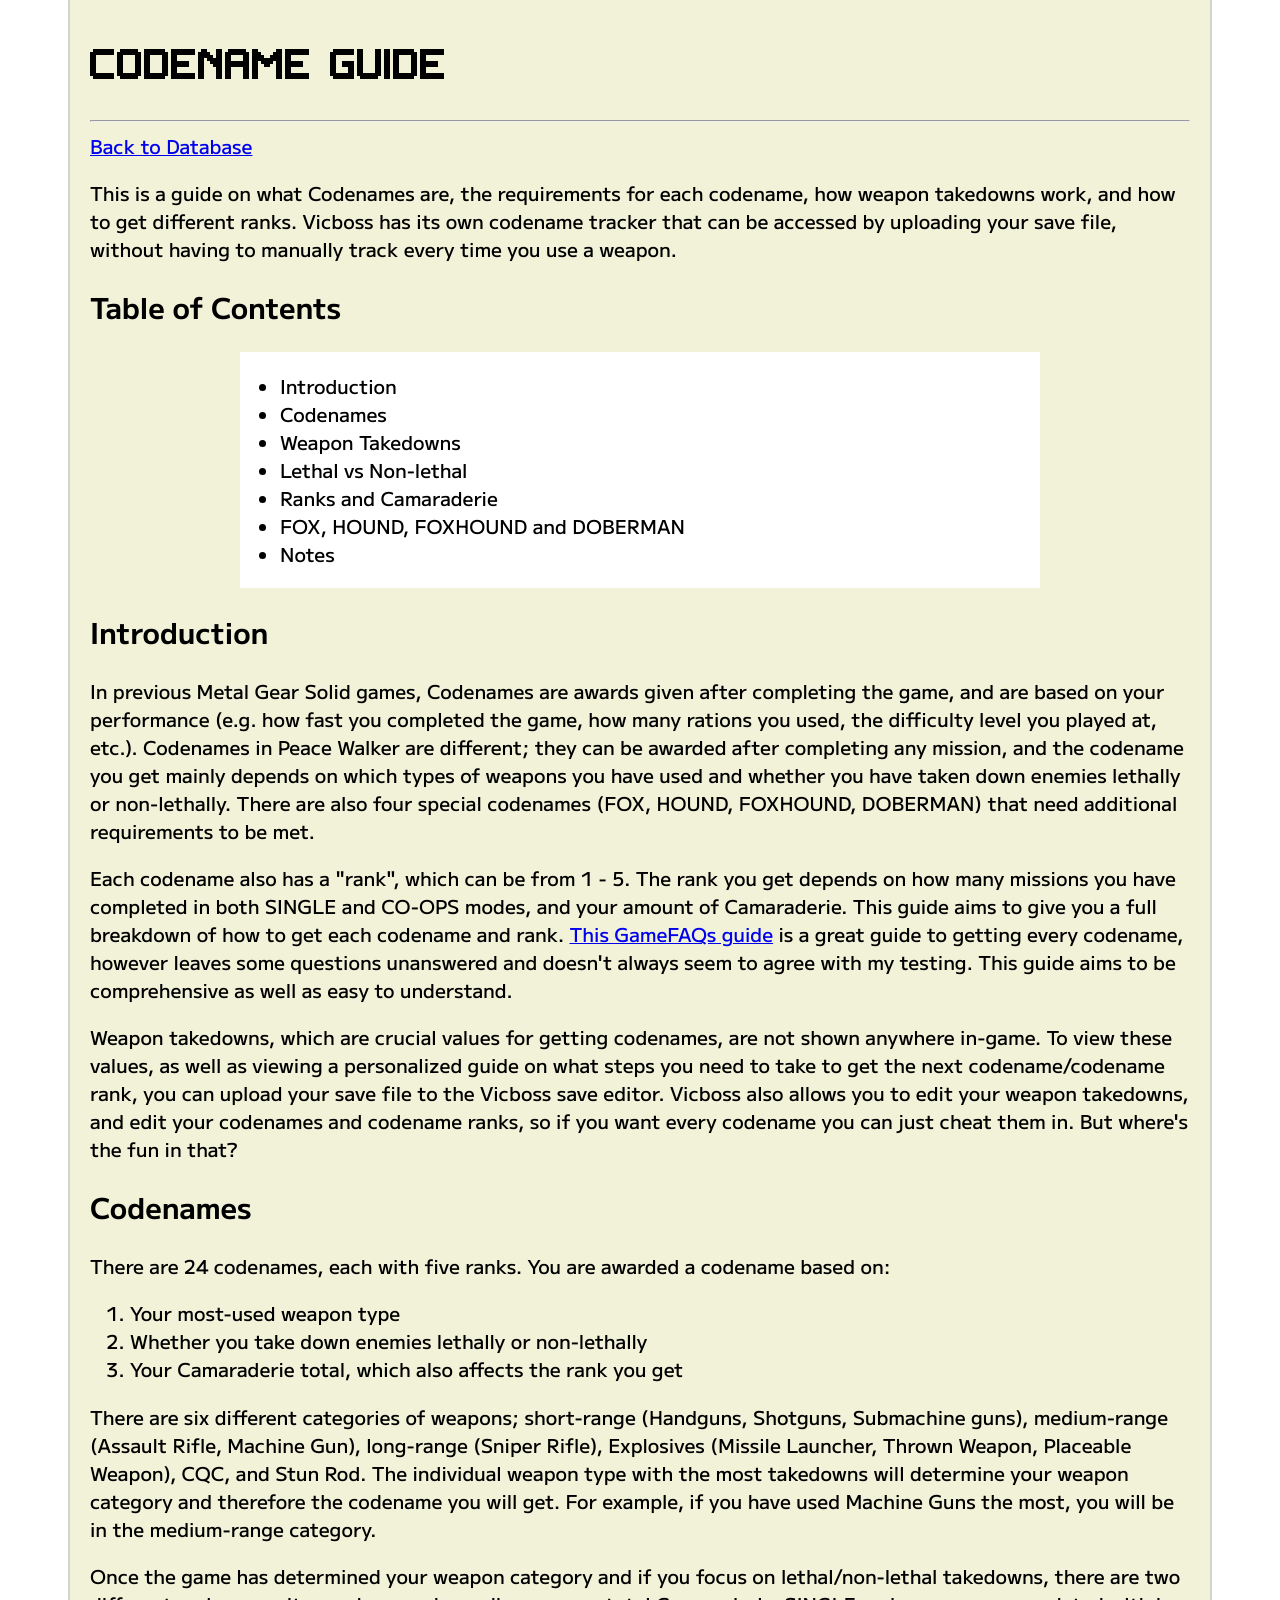
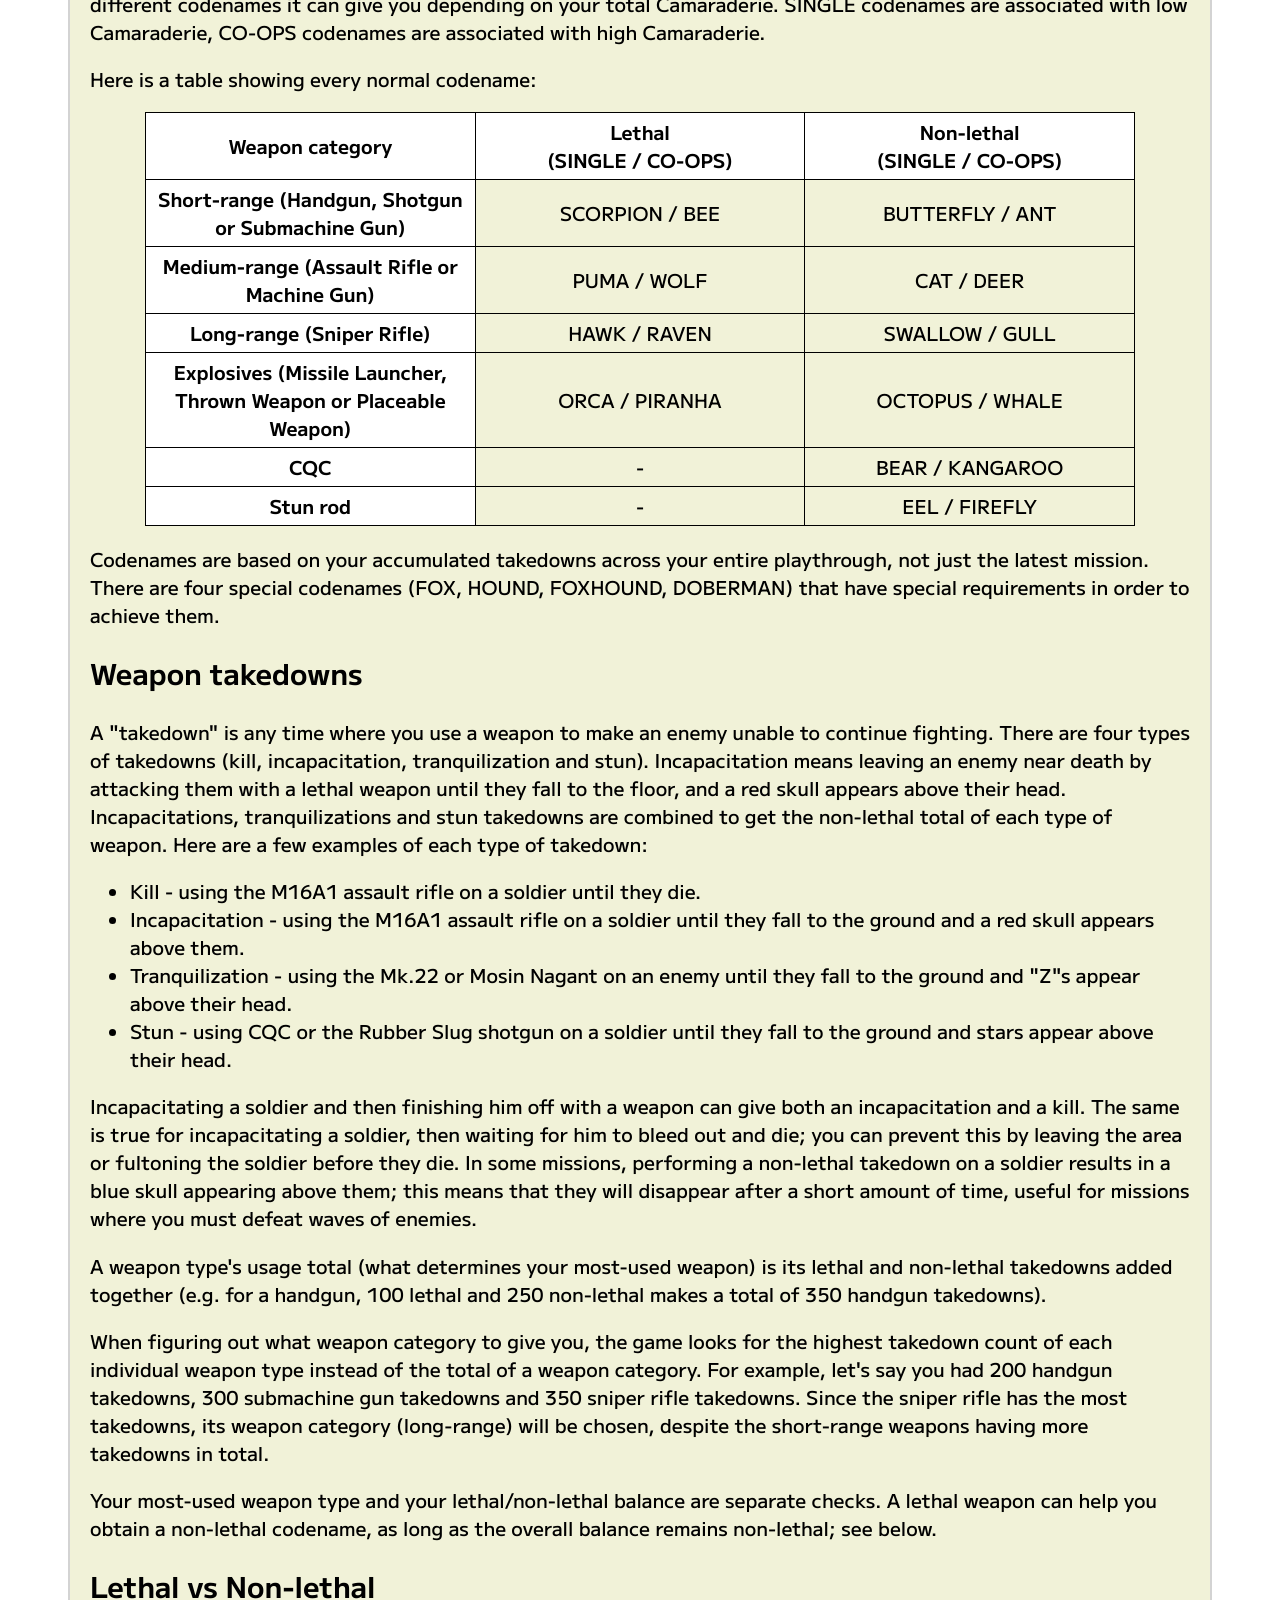
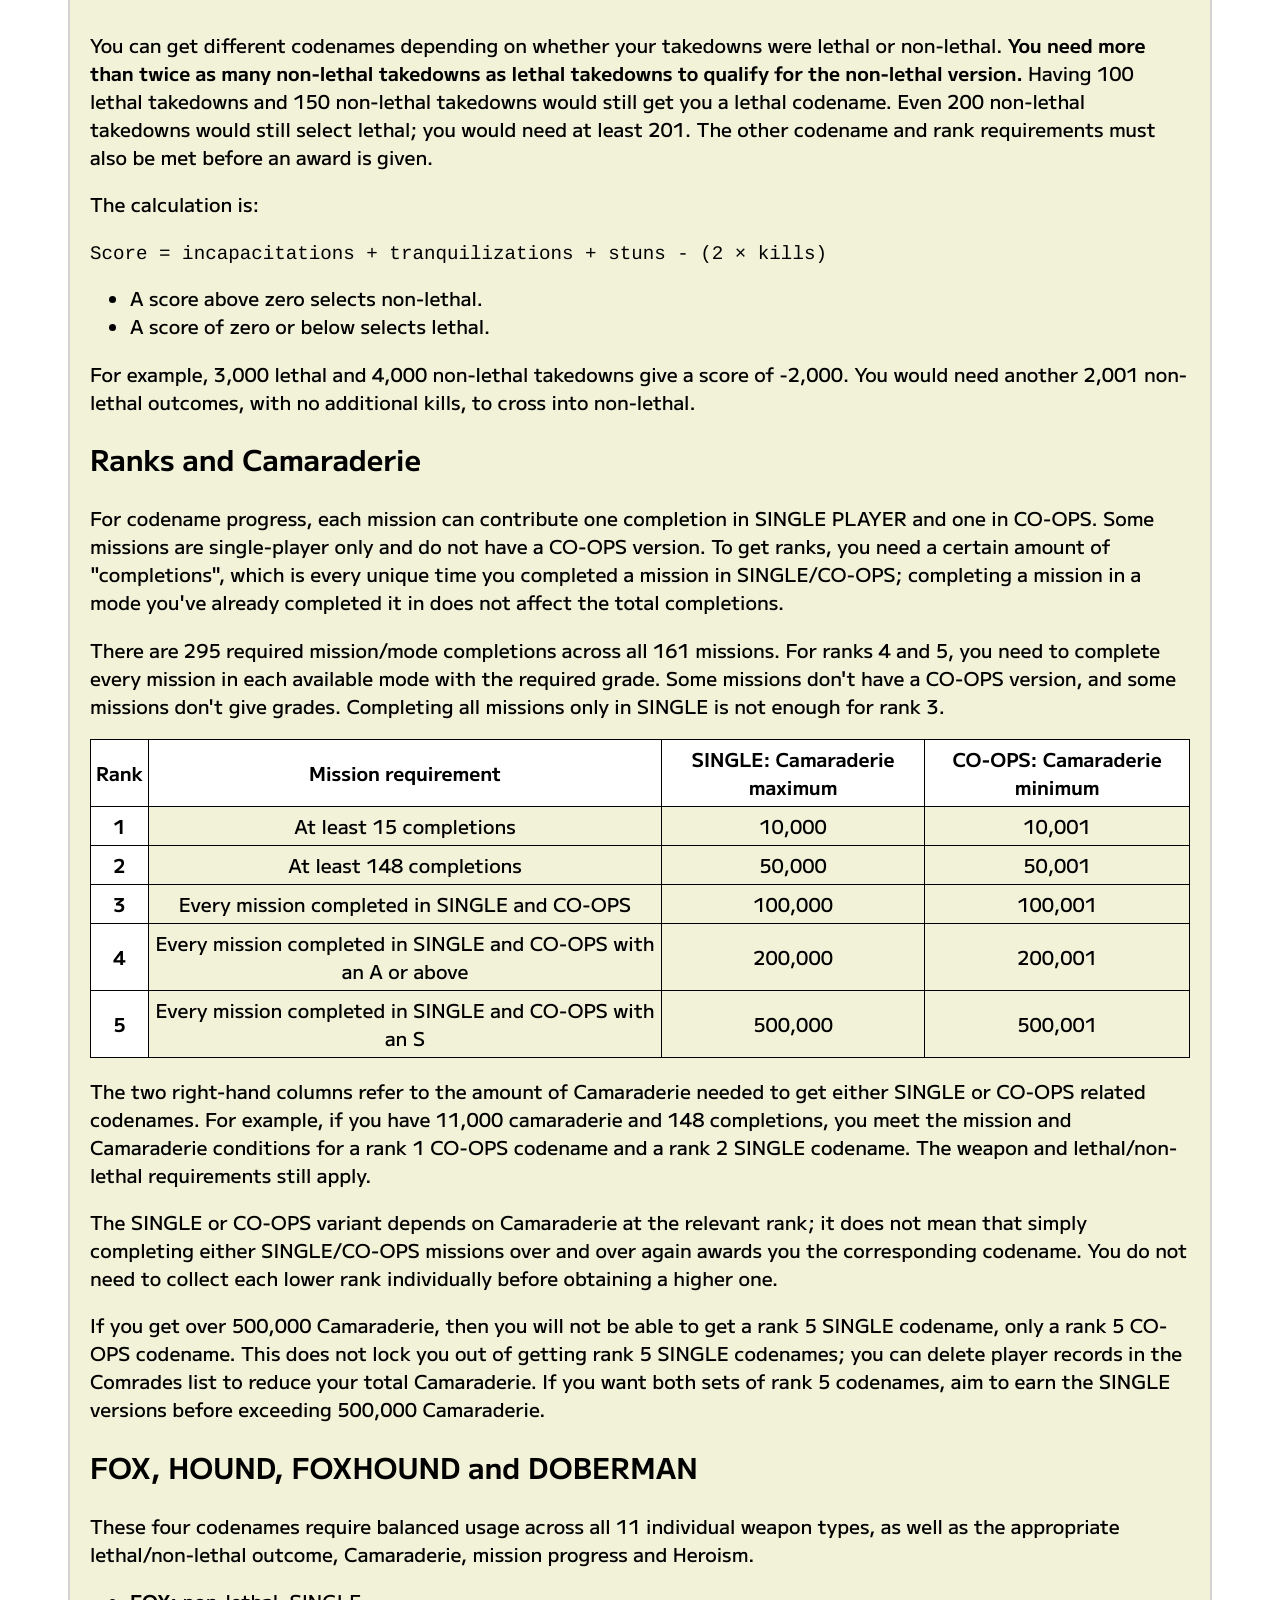
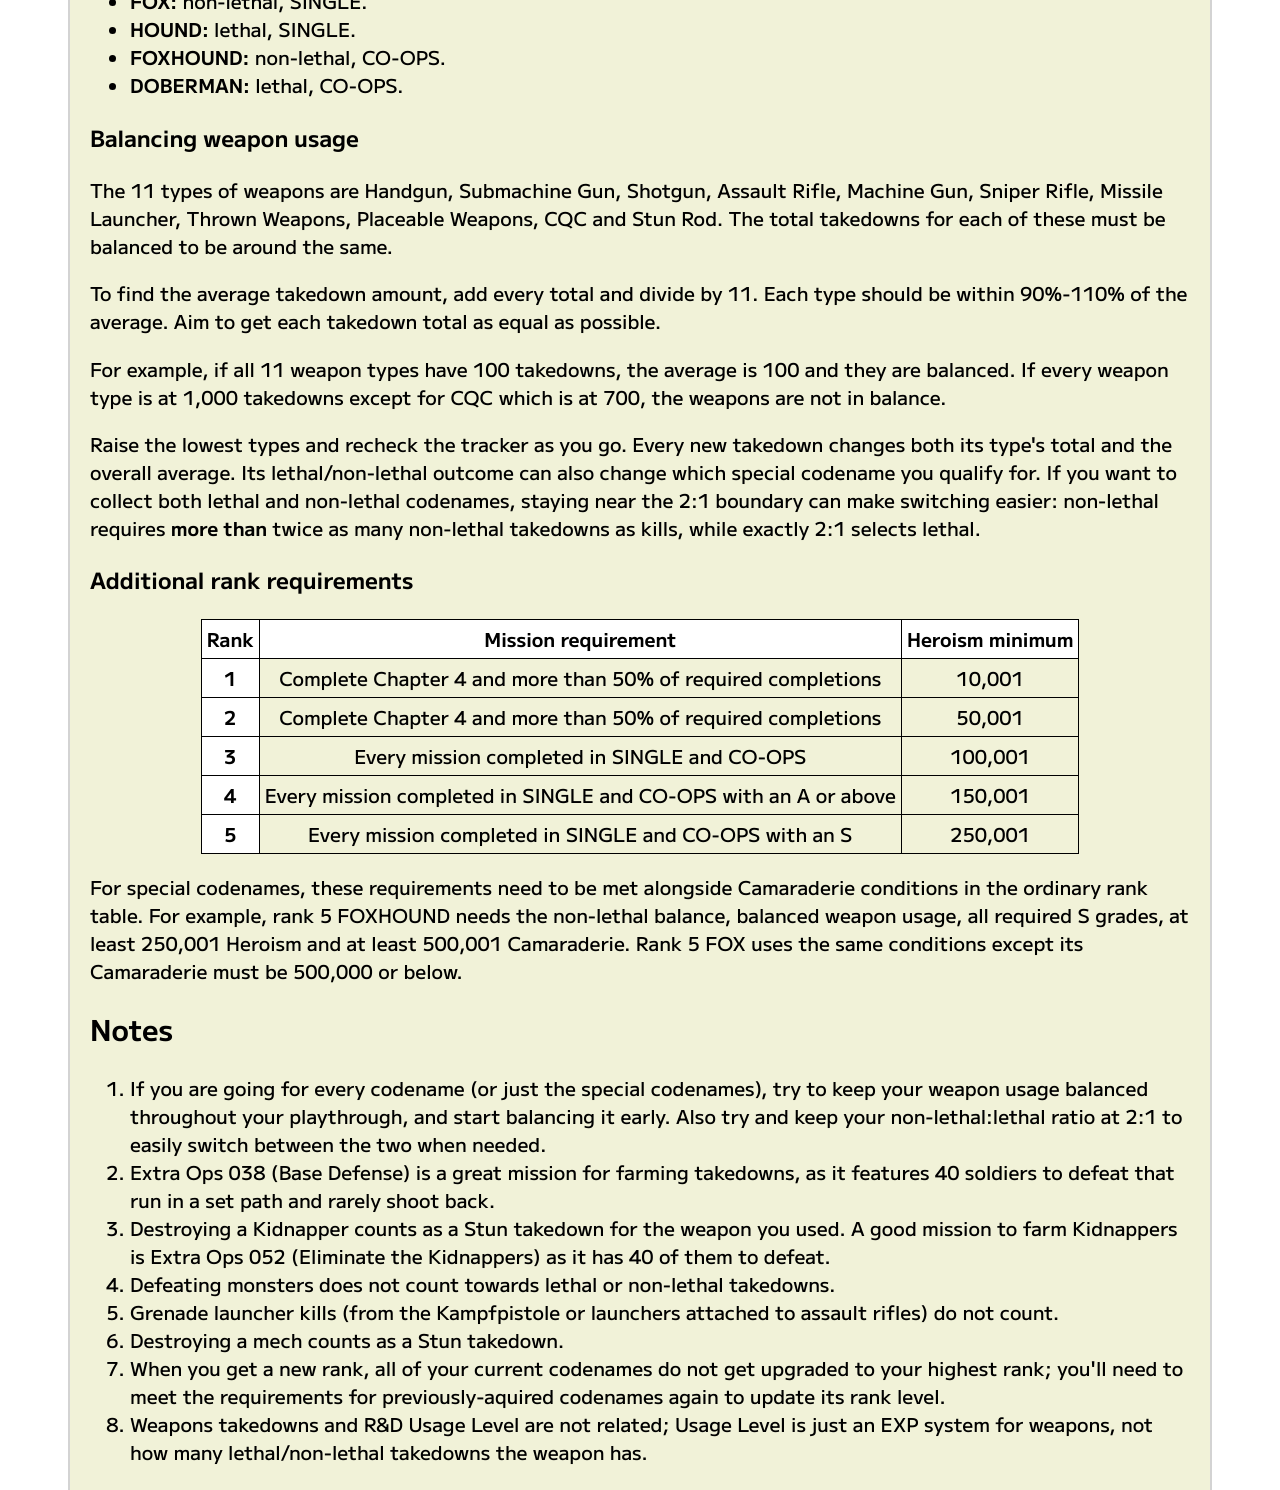
<file: database/codenameguide.html>
<!DOCTYPE html>
<html lang="en">

<head>
    <meta charset="UTF-8">
    <meta name="viewport" content="width=device-width, initial-scale=1.0">
    <title>Vicboss - Codename Guide</title>
    <link rel="stylesheet" href="../css/database.css">
    <script src="../scripts/analytics.js" defer></script>
    <link rel="canonical" href="https://benlscore.github.io/vicboss/database/codenameguide.html">
    <link rel="icon" type="image/x-icon" href="../media/favicon.ico">
</head>

<body>

    <main>

        <h1>Codename Guide</h1>

        <hr>

        <a href="./index.html">Back to Database</a>

        <p>This is a guide on what Codenames are, the requirements for each codename, how weapon takedowns work, and how
            to get different ranks. Vicboss has its own codename tracker that can be accessed by uploading your save
            file, without having to manually track every time you use a weapon.</p>

        <h2>Table of Contents</h2>

        <div class="contents">

            <ul>
                <li><a href="#introduction">Introduction</a></li>
                <li><a href="#codenames">Codenames</a></li>
                <li><a href="#takedowns">Weapon Takedowns</a></li>
                <li><a href="#outcome">Lethal vs Non-lethal</a></li>
                <li><a href="#ranks">Ranks and Camaraderie</a></li>
                <li><a href="#elite">FOX, HOUND, FOXHOUND and DOBERMAN</a></li>
                <li><a href="#notes">Notes</a></li>
            </ul>

        </div>

        <h2 id="introduction">Introduction</h2>

        <p>In previous Metal Gear Solid games, Codenames are awards given after completing the game, and are based on
            your performance (e.g. how fast you completed the game, how many rations you used, the difficulty level you
            played at, etc.). Codenames in Peace Walker are different; they can be awarded after completing any mission,
            and the codename you get mainly depends on which types of weapons you have used and whether you have taken
            down enemies lethally or non-lethally. There are also four special codenames
            (FOX, HOUND, FOXHOUND, DOBERMAN) that need additional requirements to be met.</p>

        <p>Each codename also has a "rank", which can be from 1 - 5. The rank you get depends on how many missions you
            have completed in both SINGLE and CO-OPS modes, and your amount of Camaraderie. This guide aims to give you
            a full breakdown of how to get each codename and rank. <a
                href="https://gamefaqs.gamespot.com/boards/960566-metal-gear-solid-peace-walker/56113639"
                target="_blank">This GameFAQs
                guide</a> is a great guide to getting every codename, however leaves some questions unanswered and
            doesn't always seem to agree with my testing. This guide aims to be comprehensive as well as easy to
            understand.</p>

        <p>Weapon takedowns, which are crucial values for getting codenames, are not shown anywhere in-game. To view
            these values, as well as viewing a personalized guide on what steps you need to take to get the next
            codename/codename rank, you can upload your save file to the Vicboss save editor. Vicboss also allows you to
            edit your weapon takedowns, and edit your codenames and codename ranks, so if you want every codename you
            can just cheat them in. But where's the fun in that?</p>


        <h2 id="codenames">Codenames</h2>
        <p>There are 24 codenames, each with five ranks. You are awarded a codename based on:</p>
        <ol>
            <li>Your most-used weapon type</li>
            <li>Whether you take down enemies lethally or non-lethally</li>
            <li>Your Camaraderie total, which also affects the rank you get</li>
        </ol>
        <p>There are six different categories of weapons; short-range (Handguns, Shotguns, Submachine guns),
            medium-range (Assault Rifle, Machine Gun), long-range (Sniper Rifle), Explosives (Missile Launcher, Thrown
            Weapon, Placeable Weapon), CQC, and Stun Rod. The individual weapon type with the most takedowns will
            determine your weapon
            category and therefore the codename you will get. For example, if you have used Machine Guns the most, you
            will be in the medium-range category.</p>

        <p>Once the game has determined your weapon category and if you focus on lethal/non-lethal takedowns, there
            are two different codenames it can give you depending on your total Camaraderie. SINGLE codenames are
            associated with low Camaraderie, CO-OPS codenames are associated with high Camaraderie.</p>

        <p>Here is a table showing every normal codename:</p>

        <div>
            <table style="width:90%;">
                <thead>
                    <tr>
                        <th scope="col">Weapon category</th>
                        <th scope="col">Lethal <br> (SINGLE / CO-OPS)</th>
                        <th scope="col">Non-lethal <br> (SINGLE / CO-OPS)</th>
                    </tr>
                </thead>
                <tbody>
                    <tr>
                        <th scope="row">Short-range (Handgun, Shotgun or Submachine Gun)</th>
                        <td>SCORPION / BEE</td>
                        <td>BUTTERFLY / ANT</td>
                    </tr>
                    <tr>
                        <th scope="row">Medium-range (Assault Rifle or Machine Gun)</th>
                        <td>PUMA / WOLF</td>
                        <td>CAT / DEER</td>
                    </tr>
                    <tr>
                        <th scope="row">Long-range (Sniper Rifle)</th>
                        <td>HAWK / RAVEN</td>
                        <td>SWALLOW / GULL</td>
                    </tr>
                    <tr>
                        <th scope="row">Explosives (Missile Launcher, Thrown Weapon or Placeable Weapon)</th>
                        <td>ORCA / PIRANHA</td>
                        <td>OCTOPUS / WHALE</td>
                    </tr>
                    <tr>
                        <th scope="row">CQC</th>
                        <td>-</td>
                        <td>BEAR / KANGAROO</td>
                    </tr>
                    <tr>
                        <th scope="row">Stun rod</th>
                        <td>-</td>
                        <td>EEL / FIREFLY</td>
                    </tr>
                </tbody>
            </table>
        </div>

        <p>Codenames are based on your accumulated takedowns across your entire playthrough, not just the latest
            mission. There are four special codenames (FOX, HOUND, FOXHOUND, DOBERMAN) that have special requirements in
            order to achieve them.</p>

        <h2 id="takedowns">Weapon takedowns</h2>
        <p>A "takedown" is any time where you use a weapon to make an enemy unable to continue fighting. There are four
            types of takedowns (kill, incapacitation, tranquilization and stun). Incapacitation means leaving an enemy
            near death by attacking them with a lethal weapon until they fall to the floor, and a red skull appears
            above their head. Incapacitations, tranquilizations and stun takedowns are combined to get the non-lethal
            total of each type of weapon. Here are a few examples of each type of takedown:</p>

        <ul>
            <li>Kill - using the M16A1 assault rifle on a soldier until they die.</li>
            <li>Incapacitation - using the M16A1 assault rifle on a soldier until they fall to the ground and a red
                skull appears above them.</li>
            <li>Tranquilization - using the Mk.22 or Mosin Nagant on an enemy until they fall to the ground and "Z"s
                appear above their head.</li>
            <li>Stun - using CQC or the Rubber Slug shotgun on a soldier until they fall to the ground and stars appear
                above their head.</li>
        </ul>

        <p>Incapacitating a soldier and then finishing him off with a weapon can give both an incapacitation and a kill.
            The same is true for incapacitating a soldier, then waiting for him to bleed out and die; you can prevent
            this by leaving the area or fultoning the soldier before they die. In some missions,
            performing a non-lethal takedown on a soldier results in a blue skull appearing above them; this means that
            they will disappear after a short amount of time, useful for missions where you must defeat waves of
            enemies.</p>

        <p>A weapon type's usage total (what determines your most-used weapon) is its lethal and non-lethal takedowns
            added together (e.g. for a handgun, 100 lethal and 250 non-lethal makes a total of 350 handgun takedowns).
        </p>
        <p>When figuring out what weapon category to give you, the game looks for the highest takedown count of each
            individual weapon type instead of the total of a weapon category.
            For example, let's say you had 200 handgun takedowns, 300 submachine gun takedowns and 350 sniper rifle
            takedowns. Since the sniper rifle has the most takedowns, its weapon category (long-range) will be chosen,
            despite the short-range weapons having more takedowns in total.</p>
        <p>Your most-used weapon type and your lethal/non-lethal balance are separate checks. A lethal weapon can help
            you obtain a non-lethal codename, as long as the overall balance remains non-lethal; see below.</p>

        <h2 id="outcome">Lethal vs Non-lethal</h2>
        <p>You can get different codenames depending on whether your takedowns were lethal or non-lethal. <strong>You
                need more than twice as many non-lethal takedowns as lethal takedowns to qualify for the
                non-lethal version.</strong> Having 100 lethal takedowns and 150 non-lethal takedowns would still get
            you a lethal codename. Even 200 non-lethal takedowns would still select lethal; you would need at least 201.
            The other codename and rank requirements must also be met before an award is given.
        </p>
        <p>The calculation is:</p>
        <p><code>Score = incapacitations + tranquilizations + stuns - (2 × kills)</code></p>
        <ul>
            <li>A score above zero selects non-lethal.</li>
            <li>A score of zero or below selects lethal.</li>
        </ul>
        <p>For example, 3,000 lethal and 4,000 non-lethal takedowns give a score of -2,000. You would need another
            2,001 non-lethal outcomes, with no additional kills, to cross into non-lethal.</p>


        <h2 id="ranks">Ranks and Camaraderie</h2>
        <p>For codename progress, each mission can contribute one completion in SINGLE PLAYER and one in CO-OPS. Some
            missions are
            single-player only and do not have a CO-OPS version. To get ranks, you need a certain amount of
            "completions", which is every unique time you completed a mission in SINGLE/CO-OPS; completing a mission in
            a mode you've already completed it in does not affect the total completions.</p>
        <p>There are 295 required mission/mode completions across all 161 missions. For ranks 4 and 5, you need to
            complete every mission in each available mode with the required grade. Some missions don't have a CO-OPS
            version, and some missions don't give grades. Completing all missions only in SINGLE
            is not enough for rank 3.</p>
        <div style="max-width: 100%; overflow-x: auto;">
            <table>
                <thead>
                    <tr>
                        <th scope="col">Rank</th>
                        <th scope="col">Mission requirement</th>
                        <th scope="col">SINGLE: Camaraderie maximum</th>
                        <th scope="col">CO-OPS: Camaraderie minimum</th>
                    </tr>
                </thead>
                <tbody>
                    <tr>
                        <th scope="row">1</th>
                        <td>At least 15 completions</td>
                        <td>10,000</td>
                        <td>10,001</td>
                    </tr>
                    <tr>
                        <th scope="row">2</th>
                        <td>At least 148 completions</td>
                        <td>50,000</td>
                        <td>50,001</td>
                    </tr>
                    <tr>
                        <th scope="row">3</th>
                        <td>Every mission completed in SINGLE and CO-OPS</td>
                        <td>100,000</td>
                        <td>100,001</td>
                    </tr>
                    <tr>
                        <th scope="row">4</th>
                        <td>Every mission completed in SINGLE and CO-OPS with an A or above</td>
                        <td>200,000</td>
                        <td>200,001</td>
                    </tr>
                    <tr>
                        <th scope="row">5</th>
                        <td>Every mission completed in SINGLE and CO-OPS with an S</td>
                        <td>500,000</td>
                        <td>500,001</td>
                    </tr>
                </tbody>
            </table>
        </div>
        <p>The two right-hand columns refer to the amount of Camaraderie needed to get either SINGLE or CO-OPS related
            codenames. For example, if you have 11,000 camaraderie and 148 completions, you meet the mission and
            Camaraderie conditions for a rank 1
            CO-OPS codename and a rank 2 SINGLE codename. The weapon and lethal/non-lethal requirements still apply.</p>
        <p>The SINGLE or CO-OPS variant depends on Camaraderie at the relevant rank; it does not mean that simply
            completing either
            SINGLE/CO-OPS missions over and over again awards you the corresponding codename. You do not need to
            collect each lower rank individually before obtaining a higher one.</p>
        <p>If you get over 500,000 Camaraderie, then you will not be able to get a rank 5 SINGLE codename, only a
            rank 5 CO-OPS codename. This does not lock you out of getting rank 5 SINGLE codenames; you can delete player
            records in the Comrades list to reduce your total Camaraderie. If you want both sets of rank 5 codenames,
            aim to earn the SINGLE versions before exceeding 500,000 Camaraderie.</p>

        <h2 id="elite">FOX, HOUND, FOXHOUND and DOBERMAN</h2>
        <p>These four codenames require balanced usage across all 11 individual weapon types, as well as the
            appropriate lethal/non-lethal outcome, Camaraderie, mission progress and Heroism.</p>
        <ul>
            <li><strong>FOX:</strong> non-lethal, SINGLE.</li>
            <li><strong>HOUND:</strong> lethal, SINGLE.</li>
            <li><strong>FOXHOUND:</strong> non-lethal, CO-OPS.</li>
            <li><strong>DOBERMAN:</strong> lethal, CO-OPS.</li>
        </ul>
        <h3>Balancing weapon usage</h3>
        <p>The 11 types of weapons are Handgun, Submachine Gun, Shotgun, Assault Rifle, Machine Gun, Sniper Rifle,
            Missile Launcher, Thrown Weapons, Placeable Weapons, CQC and Stun Rod. The total takedowns for each of these
            must be balanced to be around the same.</p>
        <p>To find the average takedown amount, add every total and divide by 11. Each type should be within
            90%-110% of the average. Aim to get each takedown total as equal as possible.</p>
        <p>For example, if all 11 weapon types have 100 takedowns, the average is 100 and they are balanced. If every
            weapon type is
            at 1,000 takedowns except for CQC which is at 700, the weapons are not in balance.</p>
        <p>Raise the lowest types and recheck the tracker as you go. Every new takedown changes both its type's
            total and the overall average. Its lethal/non-lethal outcome can also change which special codename you
            qualify for. If you want to collect both lethal and non-lethal codenames, staying near the 2:1 boundary
            can make switching easier: non-lethal requires <strong>more than</strong> twice as many non-lethal
            takedowns as kills, while exactly 2:1 selects lethal.</p>
        <h3>Additional rank requirements</h3>
        <div style="max-width: 100%; overflow-x: auto;">
            <table>
                <thead>
                    <tr>
                        <th scope="col">Rank</th>
                        <th scope="col">Mission requirement</th>
                        <th scope="col">Heroism minimum</th>
                    </tr>
                </thead>
                <tbody>
                    <tr>
                        <th scope="row">1</th>
                        <td>Complete Chapter 4 and more than 50% of required completions</td>
                        <td>10,001</td>
                    </tr>
                    <tr>
                        <th scope="row">2</th>
                        <td>Complete Chapter 4 and more than 50% of required completions</td>
                        <td>50,001</td>
                    </tr>
                    <tr>
                        <th scope="row">3</th>
                        <td>Every mission completed in SINGLE and CO-OPS</td>
                        <td>100,001</td>
                    </tr>
                    <tr>
                        <th scope="row">4</th>
                        <td>Every mission completed in SINGLE and CO-OPS with an A or above</td>
                        <td>150,001</td>
                    </tr>
                    <tr>
                        <th scope="row">5</th>
                        <td>Every mission completed in SINGLE and CO-OPS with an S</td>
                        <td>250,001</td>
                    </tr>
                </tbody>
            </table>
        </div>
        <p>For special codenames, these requirements need to be met alongside Camaraderie conditions in the ordinary
            rank
            table. For example, rank 5 FOXHOUND
            needs the non-lethal balance, balanced weapon usage, all required S grades, at least 250,001 Heroism
            and at least 500,001 Camaraderie. Rank 5 FOX uses the same conditions except its Camaraderie must be
            500,000 or below.</p>

        <h2 id="notes">Notes</h2>
        <ol>
            <li>If you are going for every codename (or just the special codenames), try to keep your weapon usage
                balanced throughout your playthrough, and start balancing it early. Also try and keep your
                non-lethal:lethal ratio at 2:1 to easily switch between the two when needed.</li>
            <li>Extra Ops 038 (Base Defense) is a great mission for farming takedowns, as it features 40 soldiers to
                defeat that run in a set path and rarely shoot back.</li>
            <li>Destroying a Kidnapper counts as a Stun takedown for the weapon you used. A good mission to farm
                Kidnappers is Extra Ops 052 (Eliminate the Kidnappers) as it has 40 of them to defeat.</li>
            <li>Defeating monsters does not count towards lethal or non-lethal takedowns.</li>
            <li>Grenade launcher kills (from the Kampfpistole or launchers attached to assault rifles) do not count.
            </li>
            <li>Destroying a mech counts as a Stun takedown.</li>
            <li>When you get a new rank, all of your current codenames do not get upgraded to your highest rank; you'll
                need to meet the requirements for previously-aquired codenames again to update its rank level.</li>
            <li>Weapons takedowns and R&amp;D Usage Level are not related; Usage Level is just an EXP system for
                weapons, not how many lethal/non-lethal takedowns the weapon has.</li>

        </ol>

    </main>

</body>

</html>
</file>
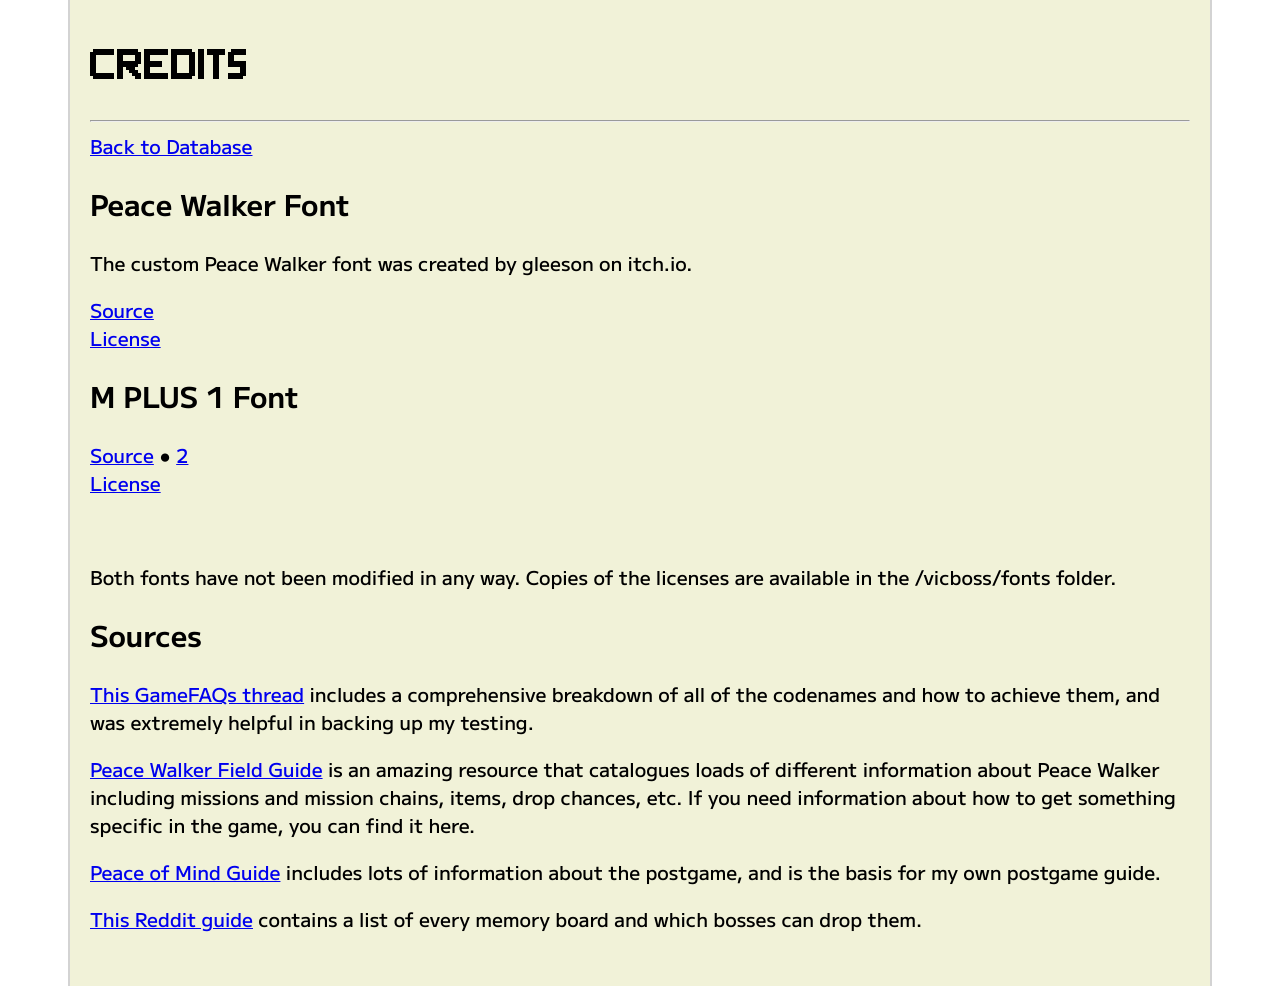
<file: database/credits.html>
<!DOCTYPE html>
<html lang="en">

<head>
    <meta charset="UTF-8">
    <meta name="viewport" content="width=device-width, initial-scale=1.0">
    <title>Vicboss - Credits</title>
    <link rel="stylesheet" href="../css/database.css">
    <script src="../scripts/analytics.js" defer></script>
    <link rel="canonical" href="https://benlscore.github.io/vicboss/database/credits.html">
    <link rel="icon" type="image/x-icon" href="../media/favicon.ico">
</head>

<body>

    <main>

        <h1>Credits</h1>

        <hr>

        <a href="./index.html">Back to Database</a>

        <h2>Peace Walker Font</h2>

        <p>The custom Peace Walker font was created by gleeson on itch.io.</p>

        <a href="https://gleeson.itch.io/peace-walker-font-pack" target="_blank">Source</a> <br>

        <a href="https://creativecommons.org/licenses/by-sa/4.0/" target="_blank">License</a>

        <h2>M PLUS 1 Font</h2>

        <p> <a href="https://fonts.google.com/specimen/M+PLUS+1" target="_blank">Source</a> ● <a
                href="https://gwfh.mranftl.com/fonts/m-plus-1?subsets=latin" target="_blank">2</a>
            <br>
            <a href="https://openfontlicense.org/open-font-license-official-text/">License</a>
        </p>

        <br>
        <p>Both fonts have not been modified in any way. Copies of the licenses are available in the /vicboss/fonts
            folder.</p>


        <h2>Sources</h2>

        <p><a href="https://gamefaqs.gamespot.com/boards/960566-metal-gear-solid-peace-walker/56113639"
                target="_blank">This GameFAQs
                thread</a> includes a comprehensive breakdown of all of the codenames and how to achieve them, and was
            extremely helpful in backing up my testing.</p>

        <p><a href="https://mgspw.pages.dev/" target="_blank">Peace Walker Field Guide</a> is an amazing resource that
            catalogues loads
            of different information about Peace Walker including missions and mission chains, items, drop chances,
            etc. If you need information about how to get something specific in the game, you can find it here.</p>

        <p><a href="https://www.reddit.com/r/metalgearsolid/wiki/peacewalker/" target="_blank">Peace of Mind Guide</a>
            includes lots of information about the postgame, and is the basis for my own postgame guide.</p>

        <p><a href="https://www.reddit.com/r/metalgearsolid/comments/18ky8po/peace_walker_ai_memory_board_fight_list_tips/"
                target="_blank">This
                Reddit guide</a> contains a list of every memory board and which bosses can drop them.</p>

        <br>

    </main>

</body>

</html>
</file>
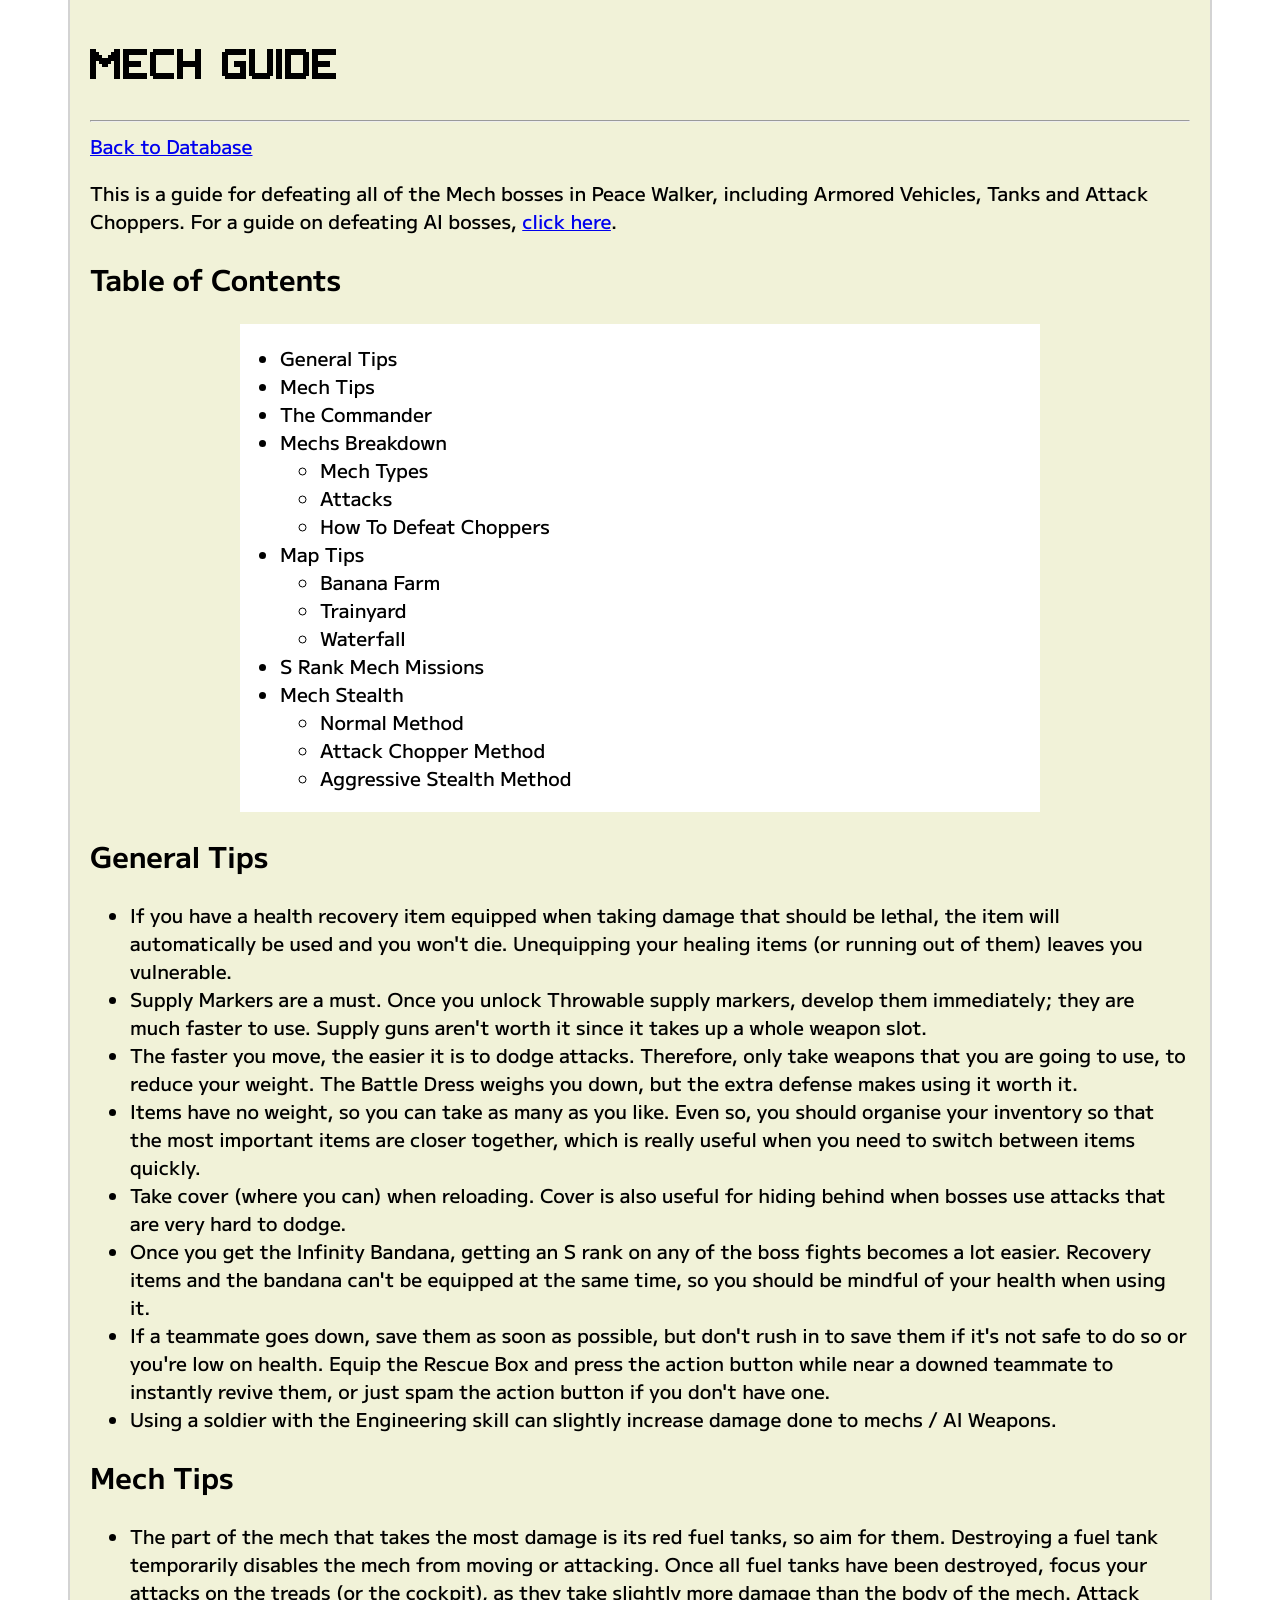
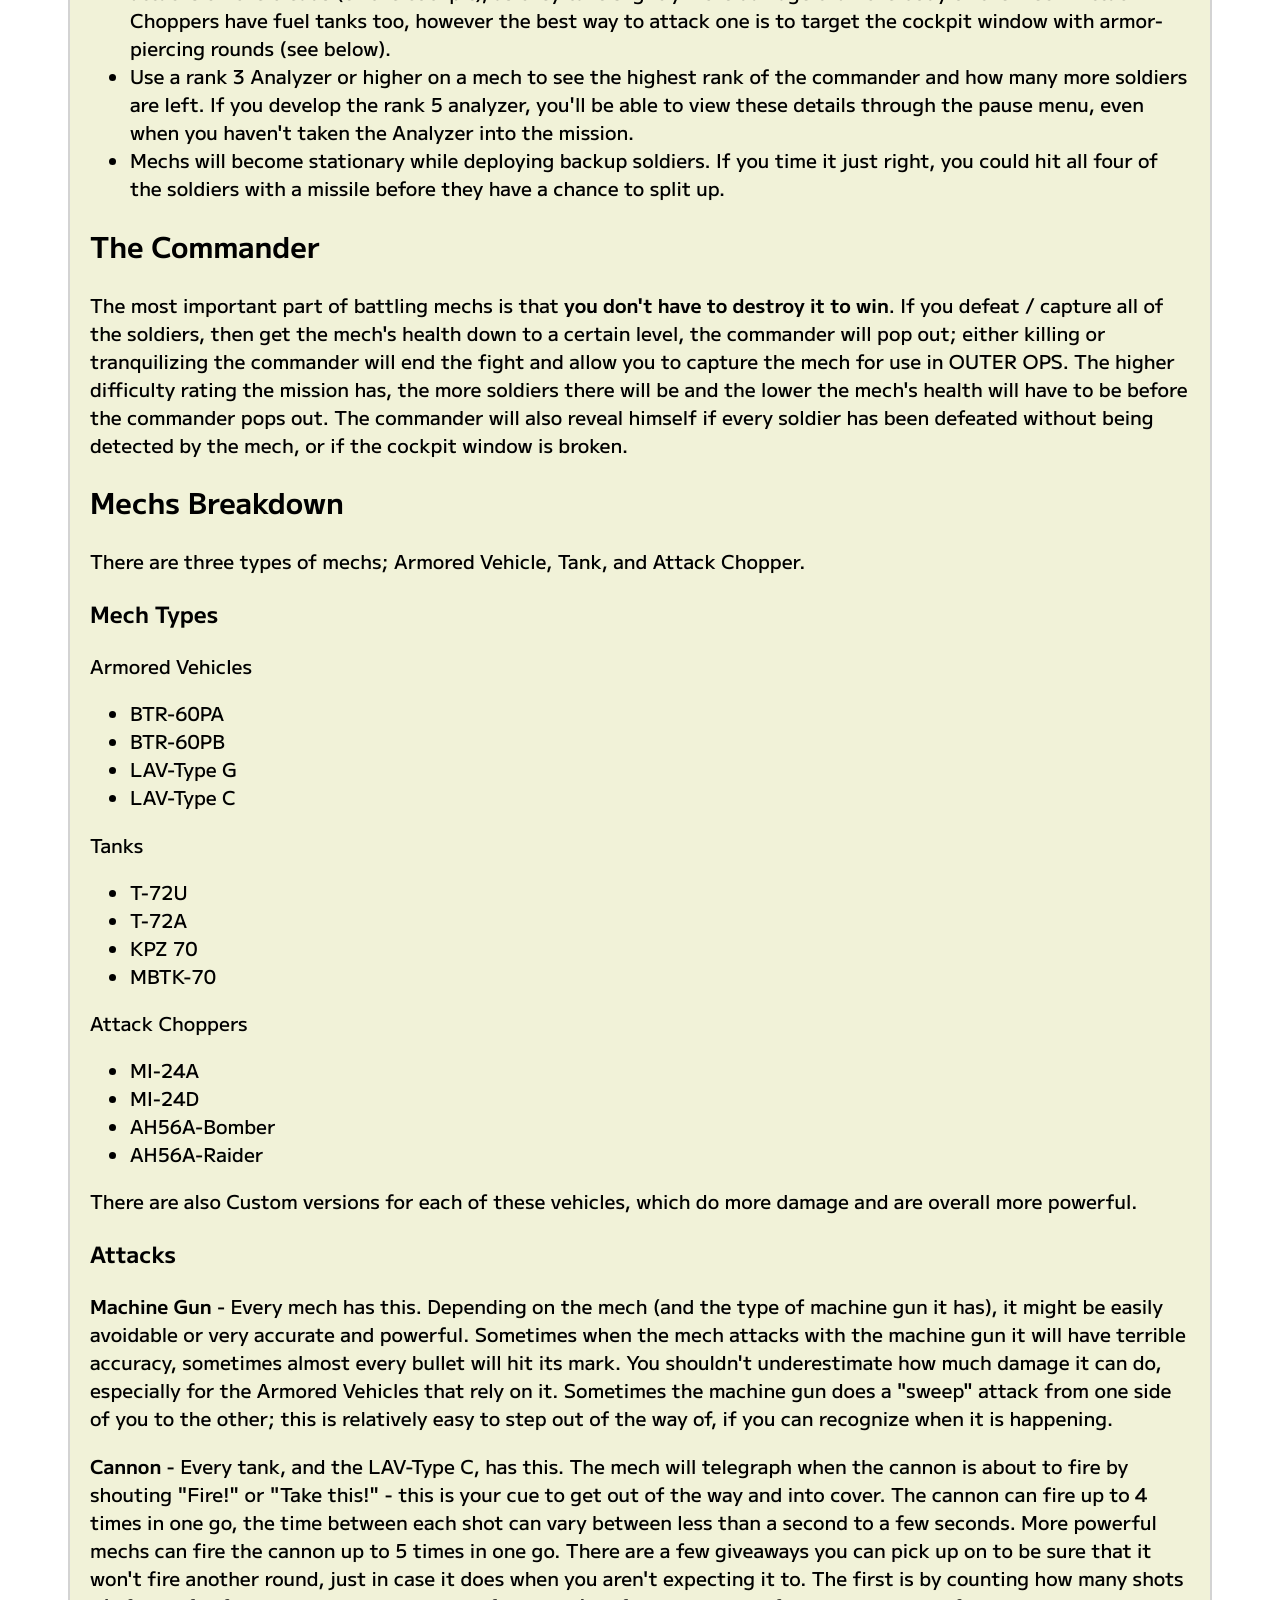
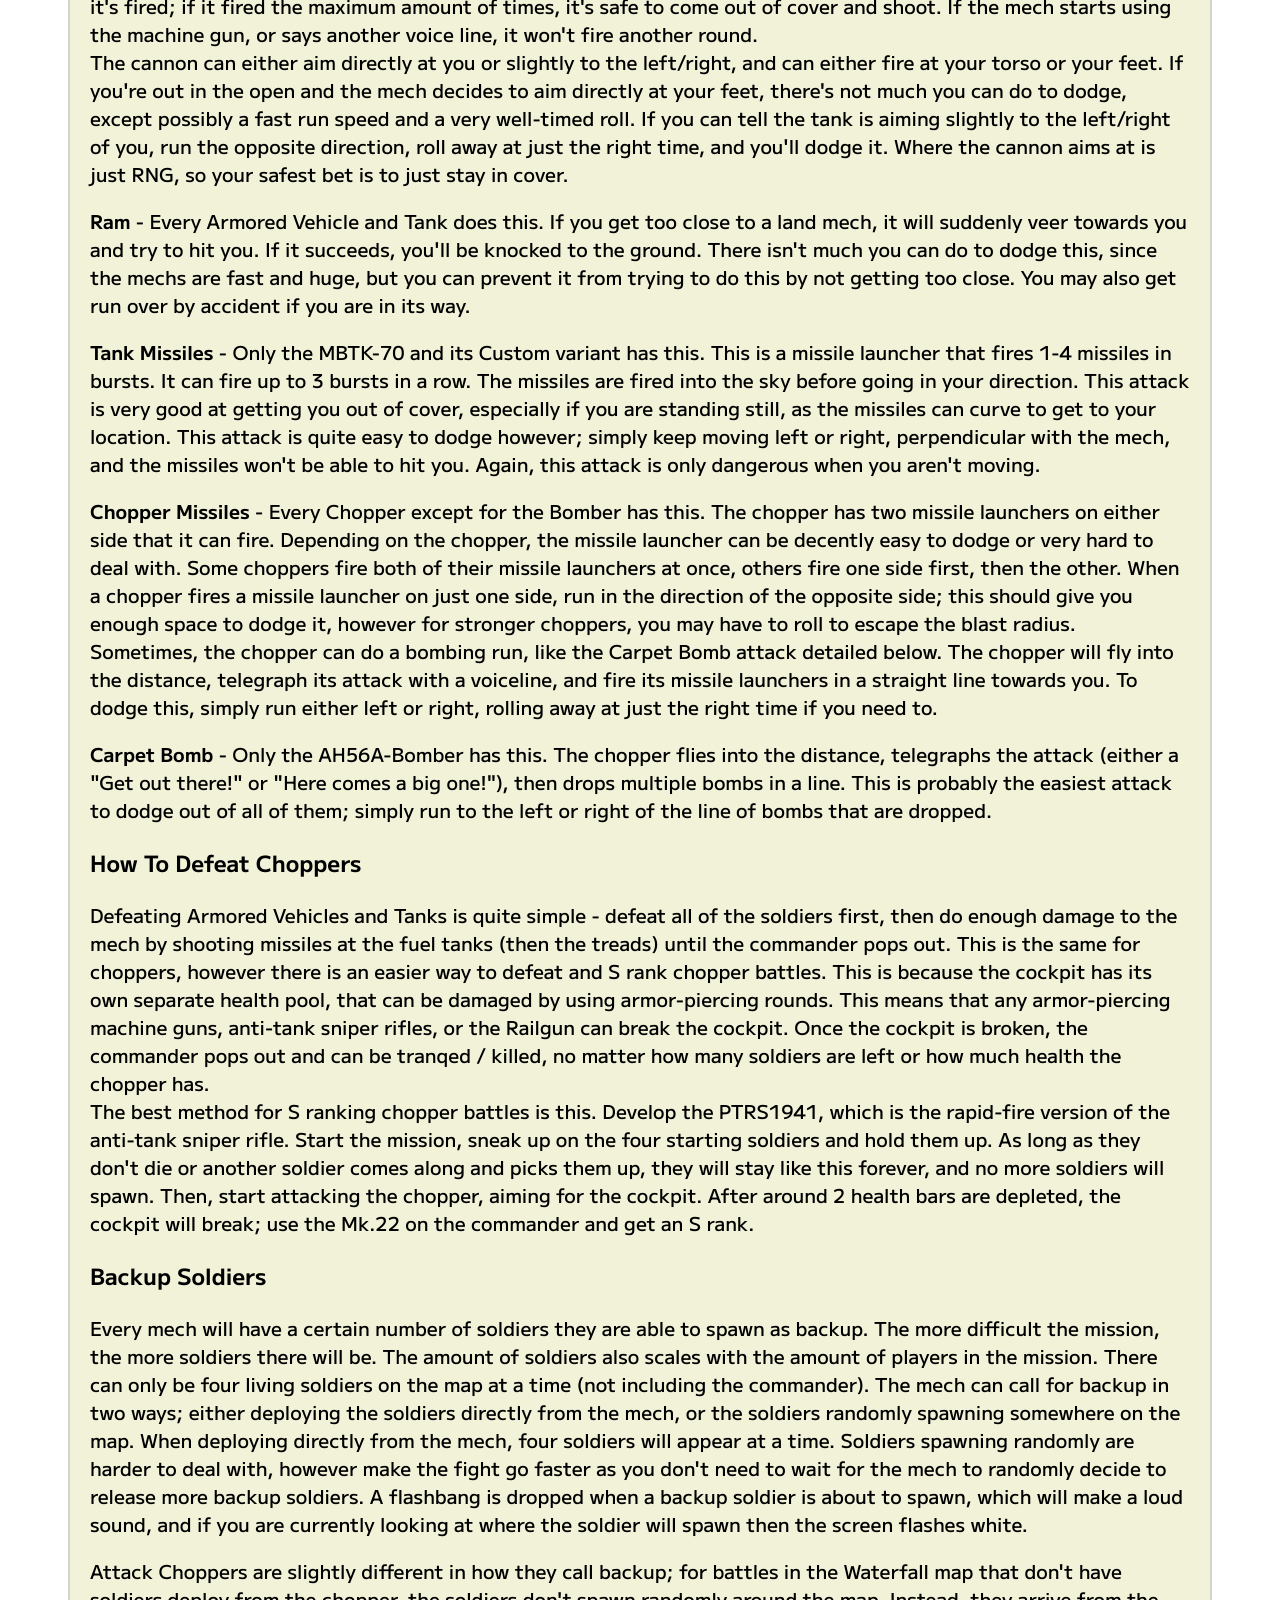
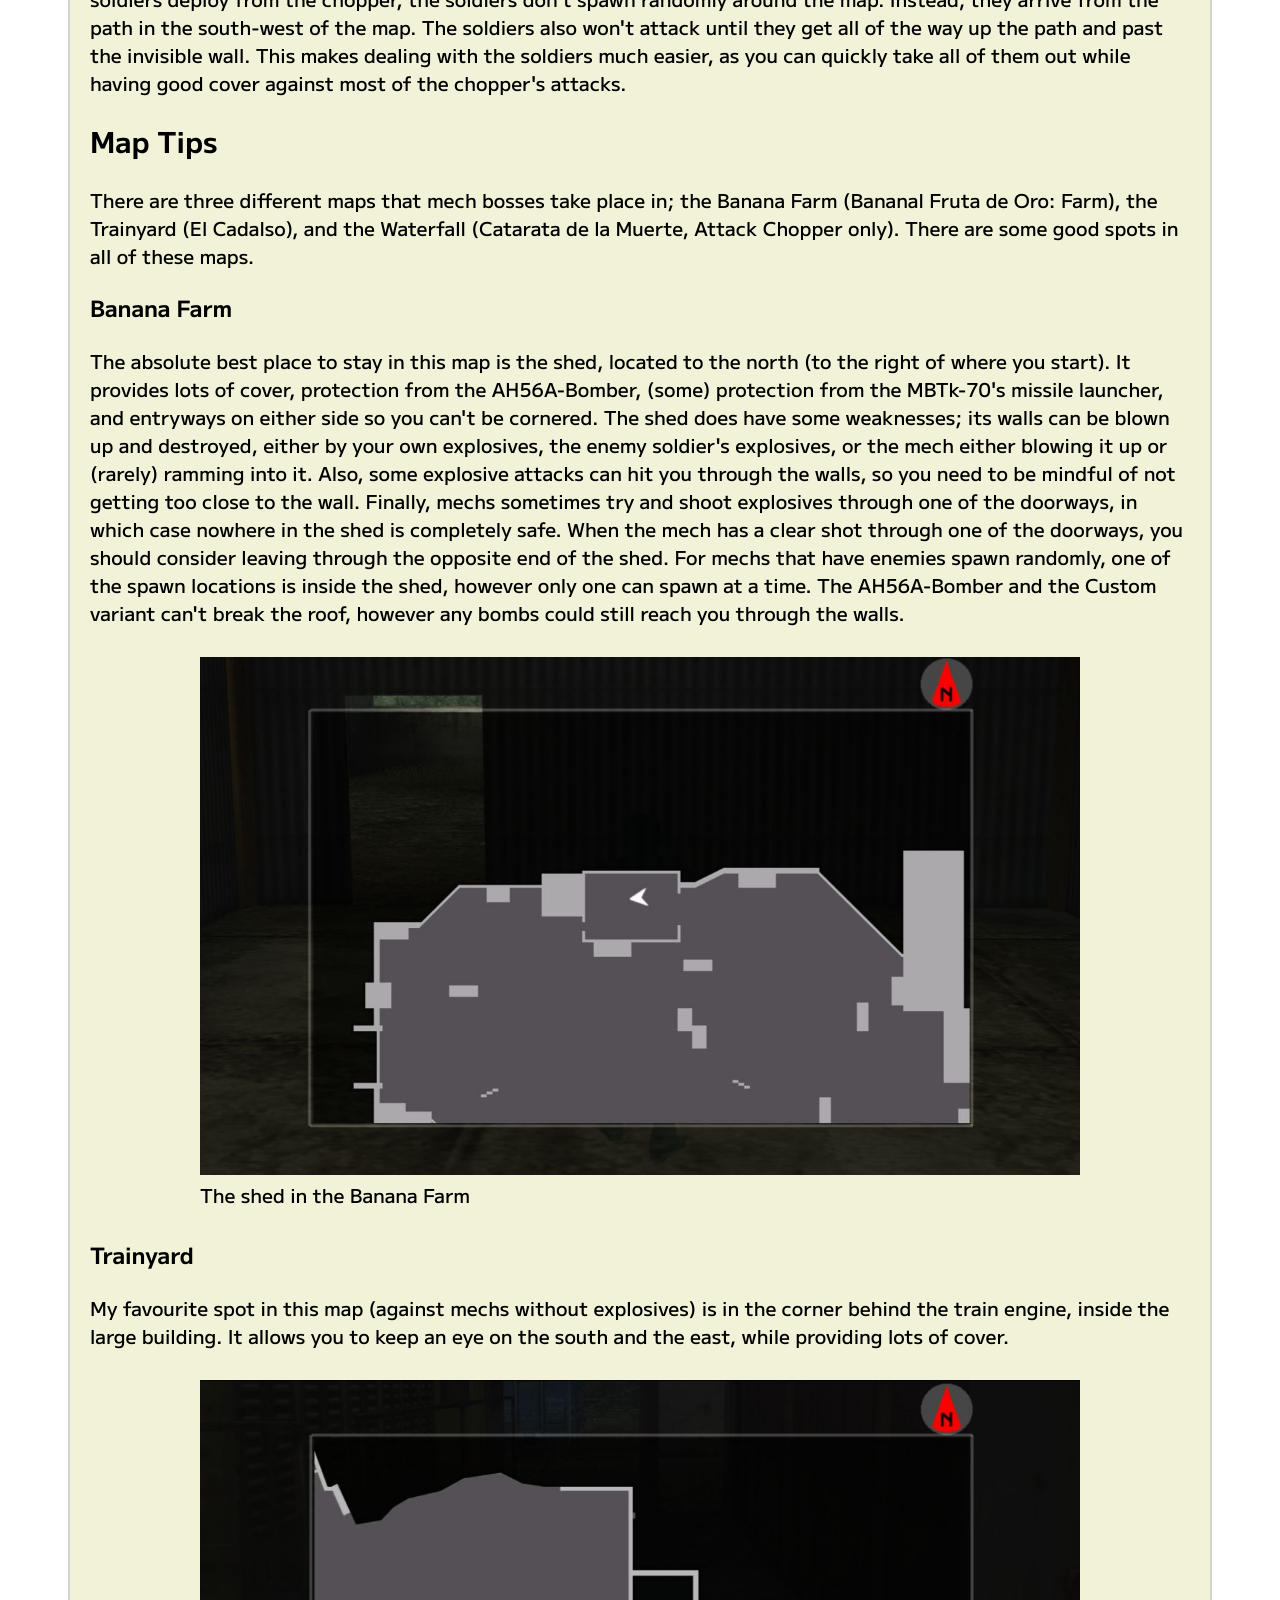
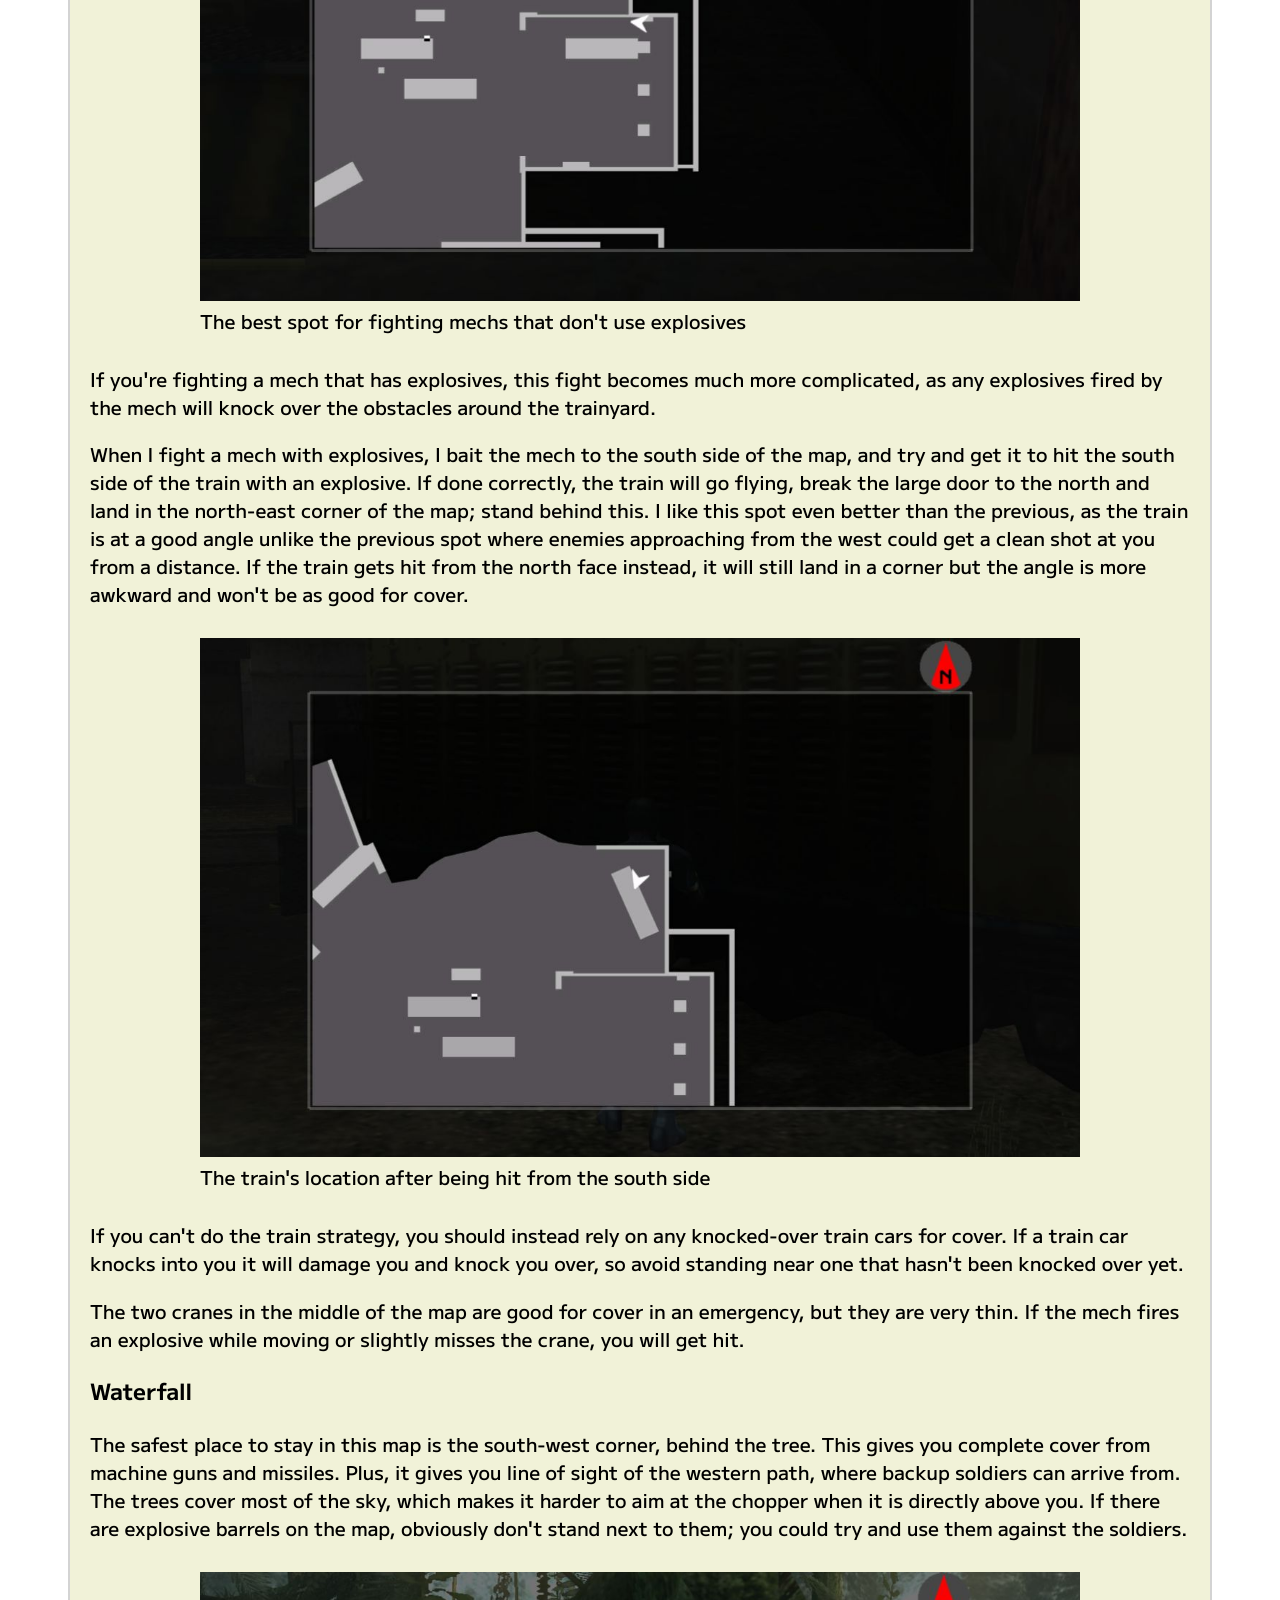
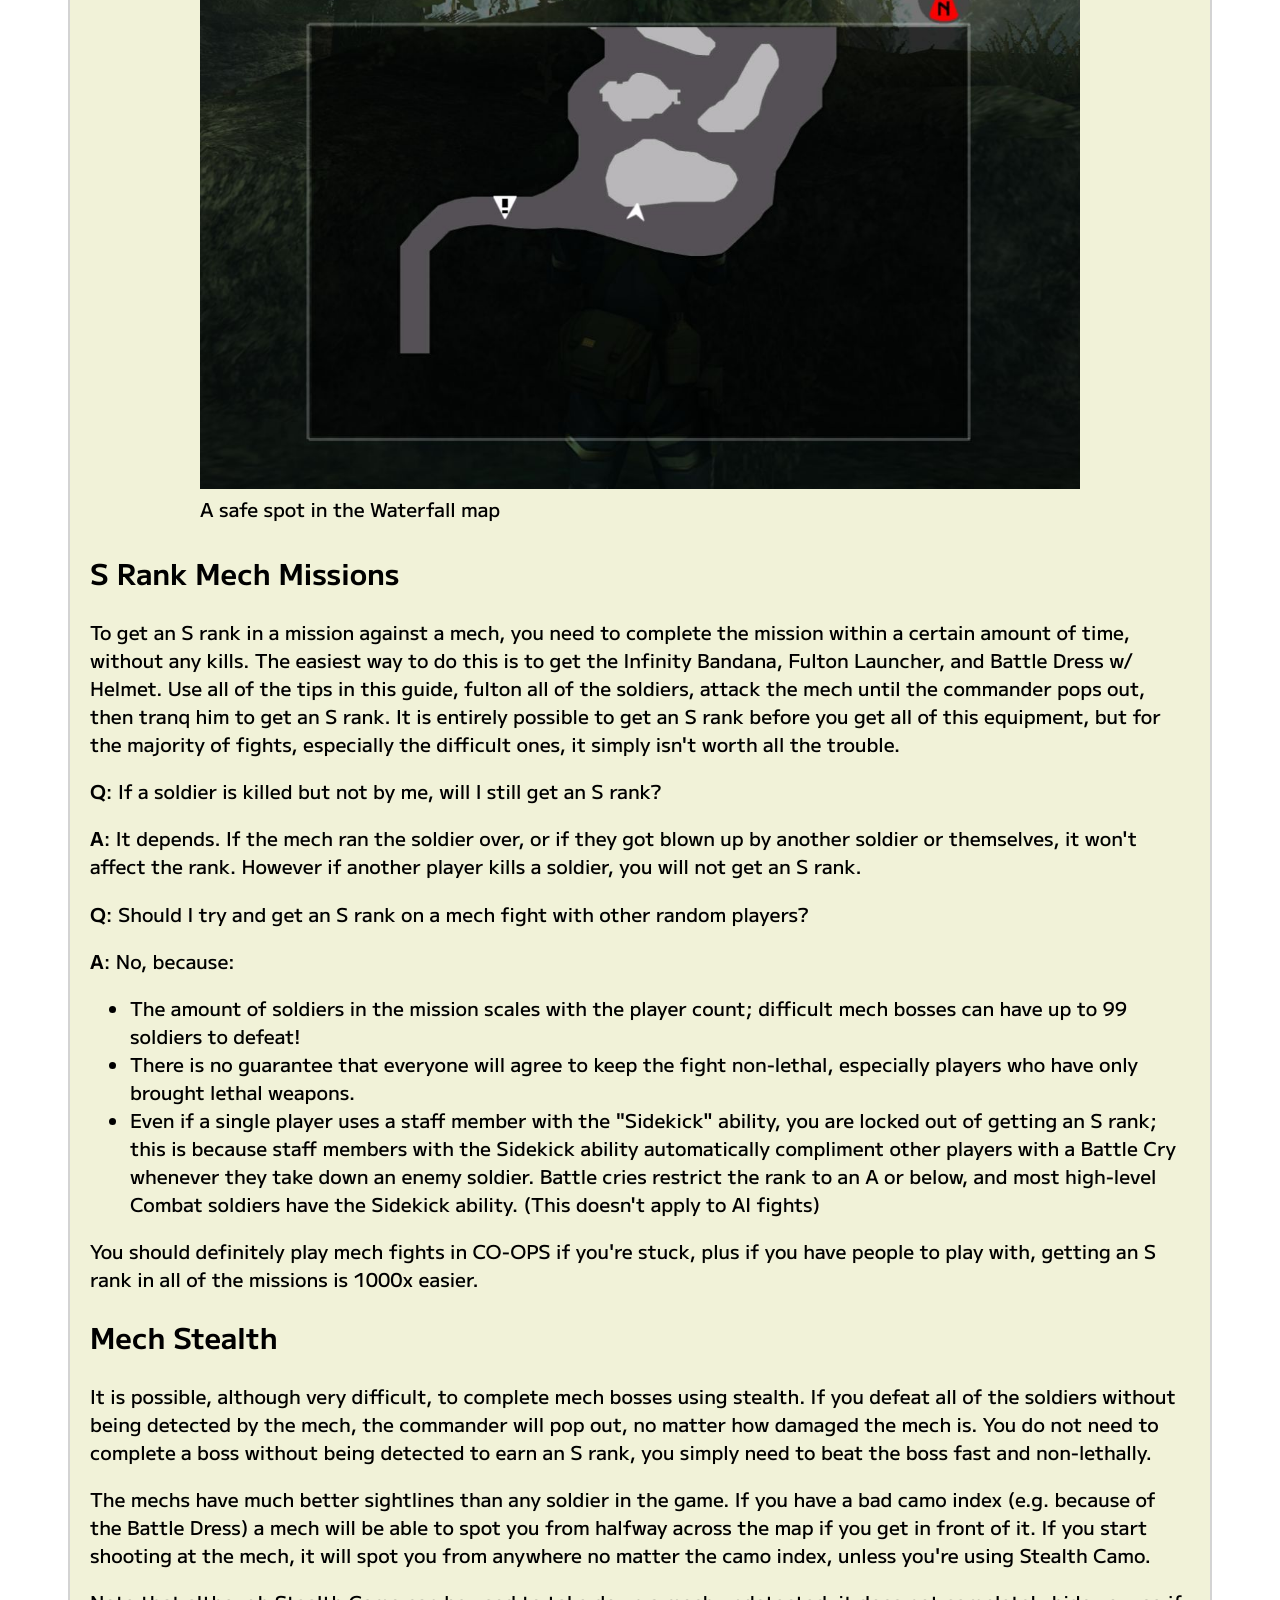
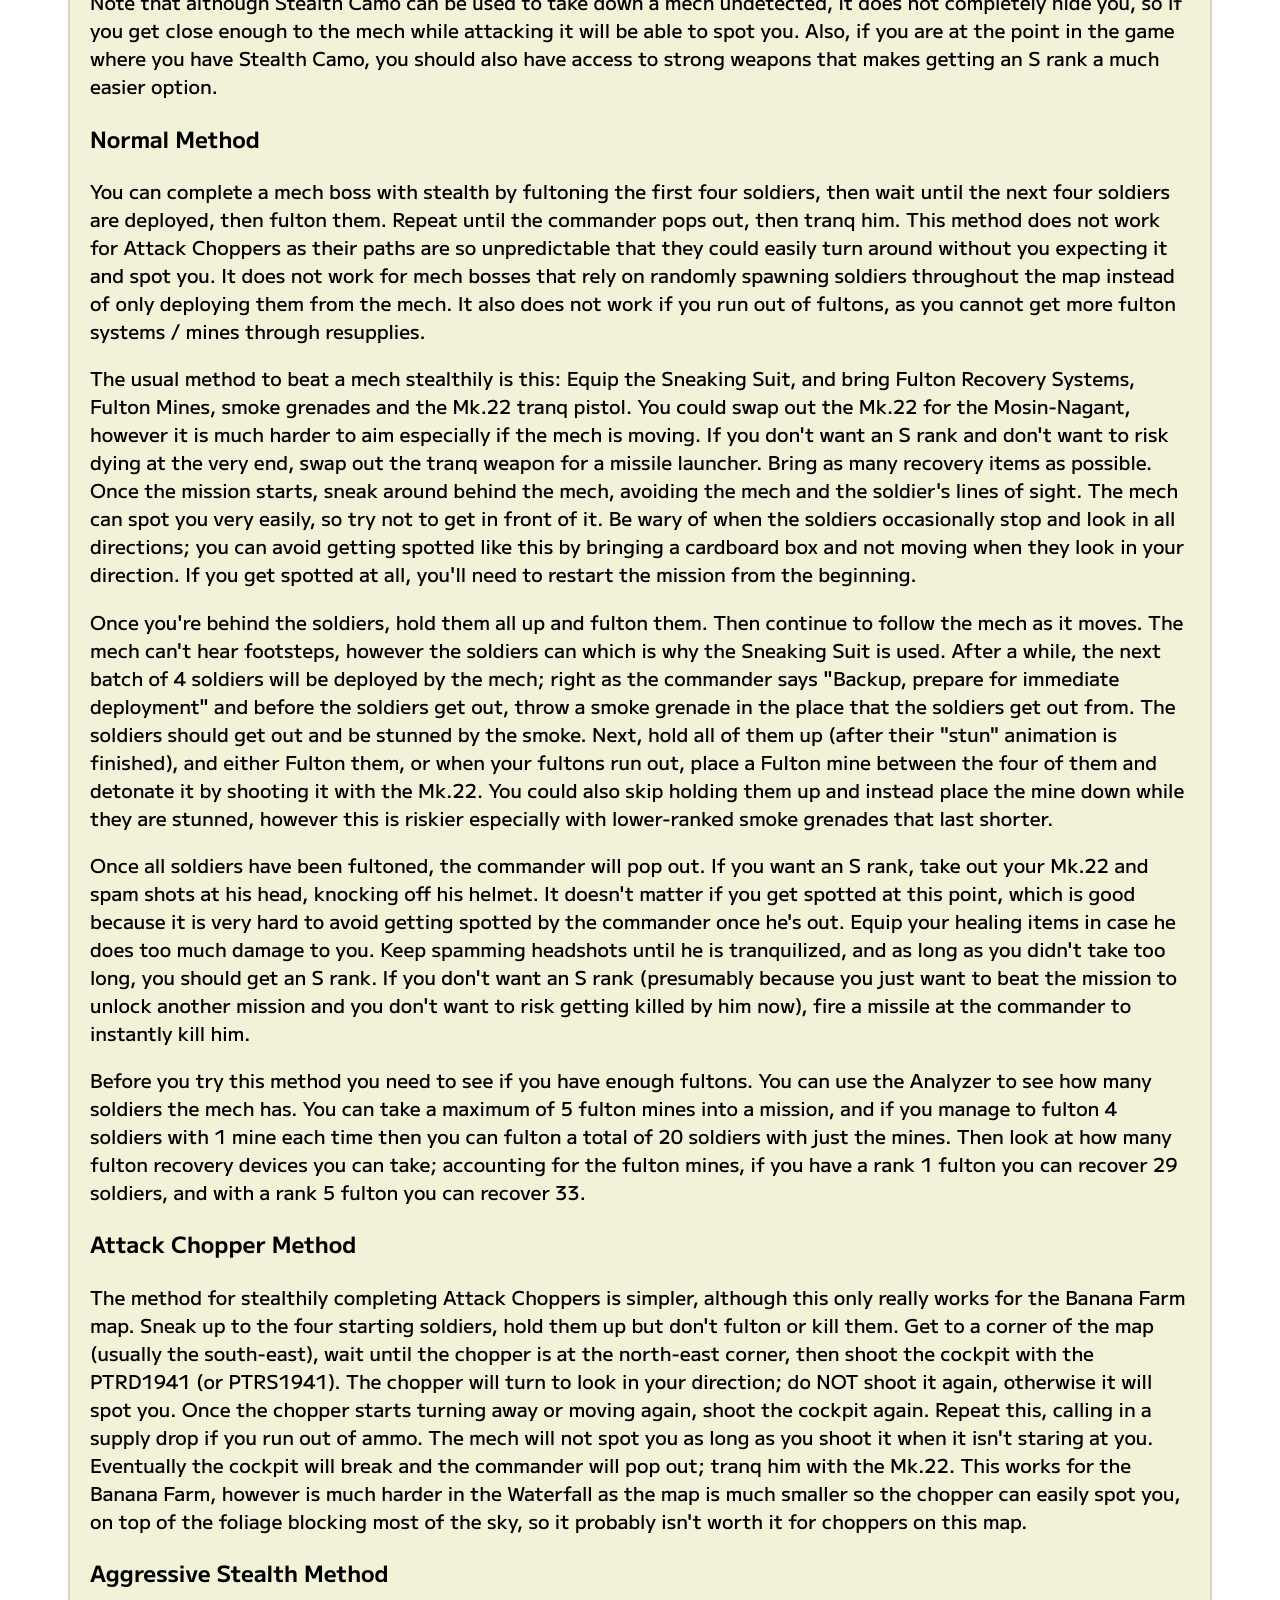
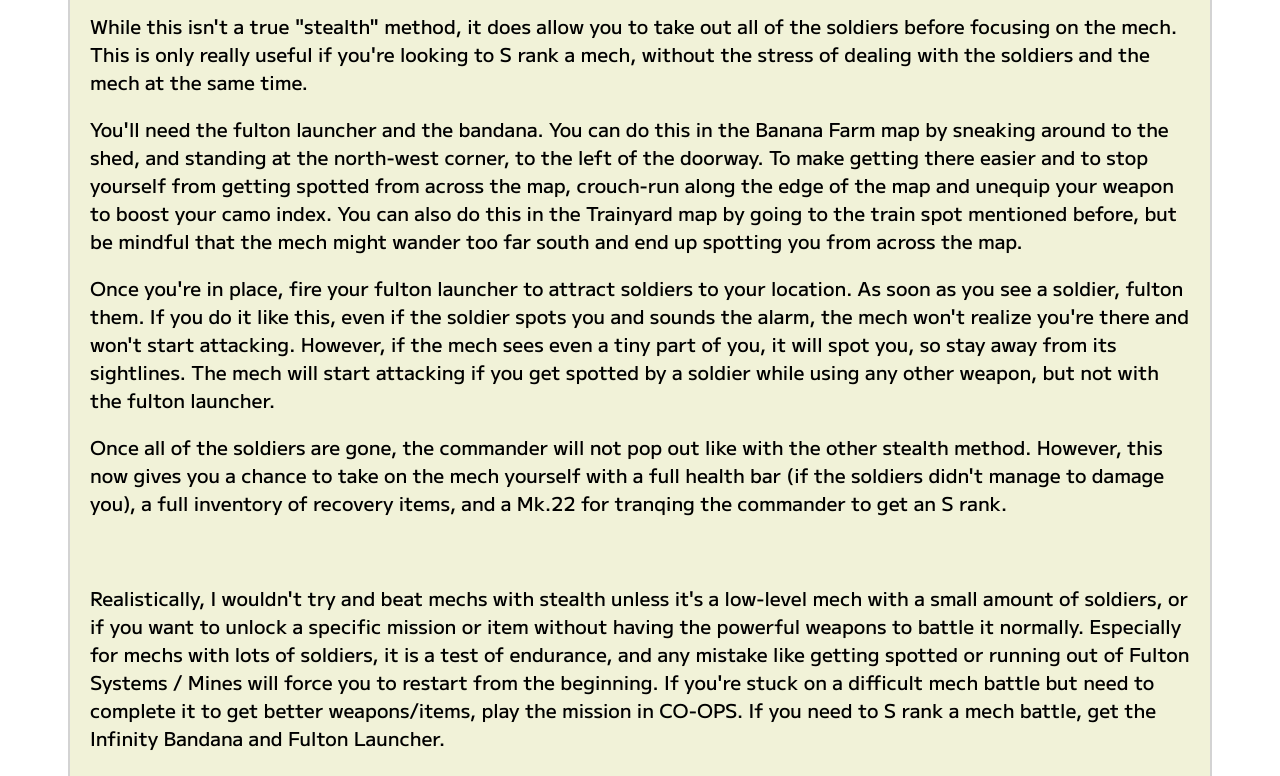
<file: database/mechguide.html>
<!DOCTYPE html>
<html lang="en">

<head>
    <meta charset="UTF-8">
    <meta name="viewport" content="width=device-width, initial-scale=1.0">
    <title>Vicboss - Mech Guide</title>
    <link rel="stylesheet" href="../css/database.css">
    <script src="../scripts/analytics.js" defer></script>
    <link rel="canonical" href="https://benlscore.github.io/vicboss/database/mechguide.html">
    <link rel="icon" type="image/x-icon" href="../media/favicon.ico">
</head>

<body>

    <main>

        <h1>Mech Guide</h1>

        <hr>

        <a href="./index.html">Back to Database</a>

        <p>This is a guide for defeating all of the Mech bosses in Peace Walker, including Armored Vehicles, Tanks and
            Attack Choppers. For a guide on defeating AI bosses, <a href="aiguide.html">click here</a>.</p>

        <h2>Table of Contents</h2>

        <div class="contents">
            <ul>
                <li><a href="#general-tips">General Tips</a></li>
                <li><a href="#mech-tips">Mech Tips</a></li>
                <li><a href="#commander">The Commander</a></li>

                <li><a href="#mechs-breakdown">Mechs Breakdown</a>
                    <ul>
                        <li><a href="#mech-types">Mech Types</a></li>
                        <li><a href="#attacks">Attacks</a></li>
                        <li><a href="#defeat-choppers">How To Defeat Choppers</a></li>
                    </ul>
                </li>

                <li><a href="#map-tips">Map Tips</a>
                    <ul>
                        <li><a href="#banana-farm">Banana Farm</a></li>
                        <li><a href="#trainyard">Trainyard</a></li>
                        <li><a href="#waterfall">Waterfall</a></li>
                    </ul>
                </li>

                <li><a href="#s-rank-mech">S Rank Mech Missions</a></li>

                <li><a href="#mech-stealth">Mech Stealth</a>
                    <ul>
                        <li><a href="#normal-method">Normal Method</a></li>
                        <li><a href="#chopper-method">Attack Chopper Method</a></li>
                        <li><a href="#aggro-method">Aggressive Stealth Method</a></li>
                    </ul>
                </li>

            </ul>

        </div>

        <h2 id="general-tips">General Tips</h2>
        <ul>
            <li>If you have a health recovery item equipped when taking damage that should be lethal, the item will
                automatically be used and you won't die. Unequipping your healing items (or running out of them) leaves
                you vulnerable.</li>
            <li>Supply Markers are a must. Once you unlock Throwable supply markers, develop them immediately; they are
                much faster to use. Supply guns aren't worth it since it takes up a whole weapon slot.</li>
            <li>The faster you move, the easier it is to dodge attacks. Therefore, only take weapons that you are going
                to use, to reduce your weight. The Battle Dress weighs you down, but the extra defense makes using it
                worth it.</li>
            <li>Items have no weight, so you can take as many as you like. Even so, you should organise your inventory
                so that the most important items are closer together, which is really useful when you need to switch
                between items quickly.</li>
            <li>Take cover (where you can) when reloading. Cover is also useful for hiding behind when bosses use
                attacks that are very hard to dodge.</li>
            <li>Once you get the Infinity Bandana, getting an S rank on any of the boss fights becomes a lot easier.
                Recovery items and the bandana can't be equipped at the same time, so you should be mindful of your
                health when using it.</li>
            <li>If a teammate goes down, save them as soon as possible, but don't rush in to save them if it's not
                safe to do so or you're low on health. Equip the Rescue Box and press the action button while near
                a downed teammate to instantly revive them, or just spam the action button if you don't have one.</li>
            <li>Using a soldier with the Engineering skill can slightly increase damage done to mechs / AI Weapons.</li>
        </ul>

        <h2 id="mech-tips">Mech Tips</h2>

        <ul>
            <li>The part of the mech that takes the most damage is its red fuel tanks, so aim for them. Destroying a
                fuel tank temporarily disables the mech from moving or attacking. Once all fuel tanks have been
                destroyed, focus your attacks on the treads (or the cockpit), as they take slightly more damage than the
                body of the mech. Attack Choppers have fuel tanks too, however the best way to attack one is to target
                the cockpit window with armor-piercing rounds (see below).</li>
            <li>Use a rank 3 Analyzer or higher on a mech to see the highest rank of the commander and how many more
                soldiers are left. If you develop the rank 5 analyzer, you'll be able to view these details through the
                pause menu, even when you haven't taken the Analyzer into the mission.</li>
            <li>Mechs will become stationary while deploying backup soldiers. If you time it just right, you could hit
                all four of the soldiers with a missile before they have a chance to split up.</li>
        </ul>

        <h2 id="commander">The Commander</h2>

        <p>The most important part of battling mechs is that <strong>you don't have to destroy it to win</strong>. If
            you defeat / capture all of the soldiers, then get the mech's health down to a certain level, the commander
            will pop out; either killing or tranquilizing the commander will end the fight and allow you to capture the
            mech for use in OUTER OPS. The higher difficulty rating the mission has, the more soldiers there will be and
            the lower the mech's health will have to be before the commander pops out. The commander will also reveal
            himself if every soldier has been defeated without being detected by the mech, or if the cockpit window is
            broken.
        </p>

        <h2 id="mechs-breakdown">Mechs Breakdown</h2>

        <p>There are three types of mechs; Armored Vehicle, Tank, and Attack Chopper.</p>

        <h3 id="mech-types">Mech Types</h3>

        <p>Armored Vehicles</p>
        <ul>
            <li>BTR-60PA</li>
            <li>BTR-60PB</li>
            <li>LAV-Type G</li>
            <li>LAV-Type C</li>
        </ul>

        <p>Tanks</p>
        <ul>
            <li>T-72U</li>
            <li>T-72A</li>
            <li>KPZ 70</li>
            <li>MBTK-70</li>
        </ul>

        <p>Attack Choppers</p>
        <ul>
            <li>MI-24A</li>
            <li>MI-24D</li>
            <li>AH56A-Bomber</li>
            <li>AH56A-Raider</li>
        </ul>

        <p>There are also Custom versions for each of these vehicles, which do more damage and are overall more
            powerful.</p>

        <h3 id="attacks">Attacks</h3>

        <p><strong>Machine Gun</strong> - Every mech has this. Depending on the mech (and the type of machine gun it
            has), it might be easily avoidable or very accurate and powerful. Sometimes when the mech attacks with the
            machine gun
            it will have terrible accuracy, sometimes almost every bullet will hit its mark. You shouldn't
            underestimate how much damage it can do, especially for the Armored Vehicles that rely on it. Sometimes the
            machine gun does a "sweep" attack from one side of you to the other; this is relatively easy to step out of
            the way of, if you can recognize when it is happening.</p>

        <p><strong>Cannon</strong> - Every tank, and the LAV-Type C, has this. The mech will telegraph when the cannon
            is about to fire by shouting "Fire!" or "Take this!" - this is your cue to get out of the way and into
            cover. The cannon can fire up to 4 times in one go, the time between each shot can vary between less than
            a second to a few seconds. More powerful mechs can fire the cannon up to 5 times in one go. There are a few
            giveaways you can pick up on to be sure that it won't fire another round, just in case it does when you
            aren't expecting it to. The first is by counting how many shots it's fired; if it fired the maximum amount
            of times, it's safe to come out of cover and shoot. If the mech starts using the machine gun, or says
            another voice line, it won't fire another round.
            <br>
            The cannon can either aim directly at you or slightly to the left/right, and can either fire at your
            torso or your feet. If you're out in the open and the mech decides to aim directly at your feet, there's not
            much you can do to dodge, except possibly a fast run speed and a very well-timed roll. If you can tell the
            tank is aiming slightly to the left/right of you, run the opposite direction, roll away at just the right
            time, and you'll dodge it. Where the cannon aims at is just RNG, so your safest bet is to just stay
            in cover.
        </p>

        <p><strong>Ram</strong> - Every Armored Vehicle and Tank does this. If you get too close to a land mech, it will
            suddenly veer towards you and try to hit you. If it succeeds, you'll be knocked to the
            ground. There isn't much you can do to dodge this, since the mechs are fast and huge, but you can prevent
            it from trying to do this by not getting too close. You may also get run over by accident if you are in its
            way.</p>

        <p><strong>Tank Missiles</strong> - Only the MBTK-70 and its Custom variant has this. This is a missile
            launcher that fires 1-4
            missiles in bursts. It can fire up to 3 bursts in a row. The missiles are fired into the sky before going in
            your direction. This attack is very good at getting you out of cover, especially if you are standing still,
            as the missiles can curve to get to your location. This attack is quite easy to dodge however;
            simply keep moving left or right, perpendicular with the mech, and the missiles won't be able to hit you.
            Again,
            this attack is only dangerous when you aren't moving.</p>

        <p><strong>Chopper Missiles</strong> - Every Chopper except for the Bomber has this. The chopper has two missile
            launchers on either side that it can fire. Depending on the chopper, the missile launcher can be decently
            easy to dodge or very hard to deal with. Some choppers fire both of their missile launchers at once, others
            fire one side first, then the other. When a chopper fires a missile launcher on just one side, run in the
            direction of the opposite side; this should give you enough space to dodge it, however for stronger
            choppers, you may have to
            roll to escape the blast radius.
            <br>
            Sometimes, the chopper can do a bombing run, like the Carpet Bomb attack detailed below. The chopper will
            fly into the distance, telegraph its attack with a voiceline, and fire its missile launchers in a straight
            line towards you. To dodge this, simply run either left or right, rolling away at just the right time if you
            need to.
        </p>

        <p><strong>Carpet Bomb</strong> - Only the AH56A-Bomber has this. The chopper flies into the distance,
            telegraphs the attack (either a "Get out there!" or "Here comes a big one!"), then drops multiple bombs in a
            line. This is probably the easiest attack to dodge out of all of them; simply run to the left or right of
            the line of bombs that are dropped.</p>

        <h3 id="defeat-choppers">How To Defeat Choppers</h3>

        <p>Defeating Armored Vehicles and Tanks is quite simple - defeat all of the soldiers first, then do enough
            damage to the mech by shooting missiles at the fuel tanks (then the treads) until the commander pops out.
            This is the same for choppers, however there is an easier way to defeat and S rank chopper battles. This is
            because the cockpit has its own separate health pool, that can be damaged by using armor-piercing rounds.
            This means that any armor-piercing machine guns, anti-tank sniper rifles, or the Railgun can break the
            cockpit. Once the cockpit is broken, the commander pops out and can be tranqed / killed, no matter how many
            soldiers are left or how much health the chopper has. <br>
            The best method for S ranking chopper battles is this. Develop the PTRS1941, which is the rapid-fire version
            of the anti-tank sniper rifle. Start the mission, sneak up on the four starting soldiers and hold them
            up. As long as they don't die or another soldier comes along and picks them up, they will stay like this
            forever, and no more soldiers will spawn. Then, start attacking the chopper, aiming for the cockpit. After
            around 2 health bars are depleted, the cockpit will break; use the Mk.22 on the commander and get an S
            rank.</p>

        <h3>Backup Soldiers</h3>

        <p>Every mech will have a certain number of soldiers they are able to spawn as backup. The more difficult the
            mission, the more soldiers there will be. The amount of soldiers also scales with the amount of players in
            the mission. There can only be four living soldiers on the map at a time (not including the commander). The
            mech can call for backup in two ways; either deploying the soldiers directly from the mech, or the soldiers
            randomly spawning somewhere on the map. When deploying directly from the mech, four soldiers will appear at
            a time. Soldiers spawning randomly are harder to deal with, however make the
            fight go faster as you don't need to wait for the mech to randomly decide to release more backup soldiers. A
            flashbang is dropped when a backup soldier is about to spawn, which will make a loud sound, and if you are
            currently looking at where the soldier will spawn then the screen flashes white.
        </p>

        <p>Attack Choppers are slightly different in how they call backup; for battles in the Waterfall map that don't
            have soldiers deploy
            from the chopper, the soldiers don't spawn randomly around the map. Instead, they arrive from the path in
            the
            south-west of the map. The soldiers also won't attack until they get all of the way up the path and past the
            invisible wall. This makes dealing with the soldiers much easier, as you can quickly take all of them out
            while having good cover against most of the chopper's attacks.</p>


        <h2 id="map-tips">Map Tips</h2>


        <p>There are three different maps that mech bosses take place in; the Banana Farm (Bananal Fruta de Oro: Farm),
            the Trainyard (El Cadalso), and the Waterfall (Catarata de la Muerte, Attack Chopper only). There are some
            good spots in all of these maps.</p>


        <h3 id="banana-farm">Banana Farm</h3>


        <p>The absolute best place to stay in this map is the shed, located to the north (to the right of where you
            start). It provides lots of cover,
            protection from the AH56A-Bomber, (some) protection from the MBTk-70's missile launcher, and entryways on
            either side so you can't be cornered. The shed does have
            some weaknesses; its walls can be blown up and destroyed, either by your own explosives, the enemy
            soldier's explosives, or the mech either blowing it up or (rarely) ramming into it. Also, some explosive
            attacks can hit you through the walls, so you need to be mindful of not getting too close to the wall.
            Finally,
            mechs sometimes try and shoot explosives through one of the doorways, in which case nowhere in the shed is
            completely safe. When the mech has a clear shot through one of the doorways, you should consider leaving
            through the
            opposite end of the shed. For mechs that have enemies spawn randomly, one of the spawn locations is inside
            the shed, however only one can spawn at a time. The AH56A-Bomber and the Custom variant can't break the
            roof, however any bombs could still reach you through the walls.</p>

        <figure>
            <img src="../media/bananafarm-spot.jpg" alt="A map from Peace Walker showing the player inside a shed">
            <figcaption>The shed in the Banana Farm</figcaption>
        </figure>


        <h3 id="trainyard">Trainyard</h3>


        <p>My favourite spot in this map (against mechs without explosives) is in the corner behind the train engine,
            inside the large building. It allows you to keep an eye on the south and the east, while providing lots of
            cover.
        </p>

        <figure>
            <img src="../media/trainyard-spot1.jpg"
                alt="A map from Peace Walker showing the player behind a train engine">
            <figcaption>The best spot for fighting mechs that don't use explosives</figcaption>
        </figure>

        <p>If you're fighting a mech that has explosives, this fight becomes much more complicated, as any explosives
            fired by the mech will knock over the obstacles around the trainyard.</p>

        <p>When I fight a mech with explosives, I bait the mech to the south side of the map, and try and get it to hit
            the south side of the train with an explosive.
            If done correctly, the train will go flying, break the large door to the north and land in the north-east
            corner of the map; stand behind this. I like this spot even better than the previous, as the train is at a
            good angle unlike the previous spot where enemies approaching from the west could get a clean shot at you
            from a
            distance. If the train gets hit from the north face instead, it will still land in a corner but the angle is
            more awkward and won't be as good for cover.</p>

        <figure>
            <img src="../media/trainyard-spot2.jpg"
                alt="A map from Peace Walker showing the player behind a train engine">
            <figcaption>The train's location after being hit from the south side</figcaption>
        </figure>

        <p>If you can't do the train strategy, you should instead rely on any knocked-over train cars for cover. If a
            train car knocks into you it will damage you and knock you over, so avoid standing near one that hasn't been
            knocked over yet.</p>

        <p>The two cranes in the middle of the map are good for cover in an emergency, but they are
            very thin. If the mech fires an explosive while moving or slightly misses the crane, you will get hit.</p>


        <h3 id="waterfall">Waterfall</h3>


        <p>The safest place to stay in this map is the south-west corner, behind the tree. This gives you complete cover
            from machine guns and missiles. Plus, it gives you line of sight of the western path, where backup soldiers
            can arrive from. The trees cover most of the sky, which makes it harder to aim at the chopper when it is
            directly above you. If there are explosive barrels on the map, obviously don't stand next to them; you
            could try and use them against the soldiers.</p>

        <figure>
            <img src="../media/waterfall-spot.jpg" alt="A map from Peace Walker showing the player behind a tree">
            <figcaption>A safe spot in the Waterfall map</figcaption>
        </figure>


        <h2 id="s-rank-mech">S Rank Mech Missions</h2>


        <p>To get an S rank in a mission against a mech, you need to complete the mission within a certain amount of
            time, without any kills. The easiest way to do this is to get the Infinity Bandana, Fulton Launcher, and
            Battle Dress w/ Helmet. Use all of the tips in this guide, fulton all of the soldiers, attack the mech
            until the commander pops out, then tranq him to get an S rank. It is entirely possible to get an S rank
            before you get all of this equipment, but for the majority of fights, especially the difficult ones, it
            simply isn't worth all the trouble.</p>

        <p><b>Q</b>: If a soldier is killed but not by me, will I still get an S rank?</p>
        <p><b>A</b>: It depends. If the mech ran the soldier over, or if they got blown up by another soldier or
            themselves, it won't affect the rank. However if another player kills a soldier, you will not get an S rank.
        </p>

        <p><b>Q</b>: Should I try and get an S rank on a mech fight with other random players?</p>
        <p><b>A</b>: No, because:</p>

        <ul>
            <li>The amount of soldiers in the mission scales with the player count; difficult mech bosses can have up to
                99 soldiers to defeat!</li>
            <li>There is no guarantee that everyone will agree to keep the fight non-lethal, especially players who have
                only brought lethal weapons.</li>
            <li>Even if a single player uses a staff member with the "Sidekick" ability, you are locked out of getting
                an S rank; this is because staff members with the Sidekick ability automatically compliment other
                players with a Battle Cry whenever they take down an enemy soldier. Battle cries restrict the rank
                to an A or below, and most high-level Combat soldiers have the Sidekick ability. (This doesn't apply to
                AI fights)</li>
        </ul>

        <p>You should definitely play mech fights in CO-OPS if you're stuck, plus if you have people to play with,
            getting an S rank in all of the missions is 1000x easier.</p>


        <h2 id="mech-stealth">Mech Stealth</h2>


        <p>It is possible, although very difficult, to complete mech bosses using stealth. If you defeat all of the
            soldiers without being detected by the mech, the commander will pop out, no matter how damaged the mech is.
            You do not need to complete a boss without being detected to earn an S rank, you simply need to beat the
            boss fast and non-lethally.</p>

        <p>The mechs have much better sightlines than any soldier in the game. If you have a bad camo index (e.g.
            because of the Battle Dress) a mech will be able to spot you from halfway across the map if you get
            in front of it. If you start shooting at the mech, it will spot you from anywhere no matter the camo index,
            unless you're using Stealth Camo.</p>

        <p>Note that although Stealth Camo can be used to take down a mech undetected, it does not completely hide you,
            so if you
            get close enough to the mech while attacking it will be able to spot you. Also, if you are at the point in
            the game where you have Stealth Camo, you should also have access to strong weapons that makes getting an S
            rank a much easier option.</p>


        <h3 id="normal-method">Normal Method</h3>


        <p>You can complete a mech boss with stealth by fultoning the first four soldiers, then wait until the next four
            soldiers are
            deployed, then fulton them. Repeat until the commander pops out, then tranq him. This method does not work
            for Attack Choppers as their paths are so unpredictable that they could easily turn around without you
            expecting it and spot you. It does not work for mech bosses that rely on randomly spawning soldiers
            throughout the map instead of only deploying them from the mech. It also does not work if you run out of
            fultons, as you cannot get more fulton systems / mines through resupplies.</p>

        <p>The usual method to beat a mech stealthily is this: Equip the Sneaking Suit, and bring Fulton Recovery
            Systems, Fulton Mines, smoke grenades and the Mk.22 tranq pistol. You could swap out the Mk.22 for
            the Mosin-Nagant, however it is much harder to aim especially if the mech is moving. If you don't want an S
            rank and don't want to risk dying at the very end, swap out the tranq weapon for a missile launcher. Bring
            as many recovery items as possible. Once the mission starts, sneak around
            behind the mech, avoiding the mech and the soldier's lines of sight. The mech can spot you very easily, so
            try not to get in front of it. Be wary of when the soldiers
            occasionally stop and look in all directions; you can avoid getting spotted like
            this by bringing a cardboard box and not moving when they look in your direction. If you
            get spotted at all, you'll need to restart the mission from the beginning.</p>

        <p>Once you're behind the soldiers, hold them all up and fulton them. Then continue to follow the mech as it
            moves. The mech can't hear footsteps, however the soldiers can which is why the Sneaking Suit is used. After
            a while, the next batch of 4 soldiers will be deployed by the mech; right as the commander says "Backup,
            prepare for immediate deployment" and before the soldiers get out, throw a smoke grenade in the place that
            the soldiers get out from. The soldiers
            should get out and be stunned by the smoke. Next, hold all of them up (after their "stun" animation is
            finished), and either Fulton them, or when your fultons run out, place a Fulton mine between the four of
            them and detonate it by shooting it with the Mk.22. You could also skip holding them up and instead place
            the mine down while they are stunned, however this is riskier especially with lower-ranked smoke grenades
            that last shorter.</p>

        <p>Once all soldiers have been fultoned, the commander will pop out. If you want an S rank, take out your Mk.22
            and spam shots at his head, knocking off his helmet. It doesn't matter if you get spotted at this point,
            which is good because it is very hard to avoid getting spotted by the commander once he's out. Equip your
            healing items in case he does too much damage to you. Keep spamming headshots until he is tranquilized, and
            as long as you didn't take too long, you should get an S rank. If you don't want an S rank (presumably
            because you just want to beat the mission to unlock another mission and you don't want to risk getting
            killed by him now), fire a missile at the commander to instantly kill him.
        </p>

        <p>Before you try this method you need to see if you have enough fultons. You can use the Analyzer to see how
            many soldiers the mech has. You can take a maximum of 5 fulton mines into a mission, and if you manage to
            fulton 4 soldiers with 1 mine each time then you can fulton a total of 20 soldiers with just the mines. Then
            look at how many fulton recovery devices you can take; accounting for the fulton mines, if you have a rank 1
            fulton you can recover 29 soldiers, and with a rank 5 fulton you can recover 33.</p>


        <h3 id="chopper-method">Attack Chopper Method</h3>


        <p>The method for stealthily completing Attack Choppers is simpler, although this only really works for the
            Banana Farm map. Sneak up to the four starting soldiers, hold
            them up but don't fulton or kill them. Get to a corner of the map (usually the south-east), wait until the
            chopper is at
            the north-east corner, then shoot the cockpit with the PTRD1941 (or PTRS1941). The chopper will turn to look
            in your direction; do NOT shoot it again, otherwise it will spot you. Once the chopper starts turning away
            or moving again, shoot the cockpit again. Repeat this, calling in a supply drop if you run out of ammo.
            The mech will not spot you as long as you shoot it when it isn't staring at you. Eventually the cockpit will
            break and the commander will pop out; tranq him with the Mk.22. This works for the Banana Farm, however is
            much harder in the Waterfall as the map is much smaller so the chopper can easily spot you, on top of the
            foliage blocking most of the sky, so it probably isn't worth it for choppers on this map.</p>


        <h3 id="aggro-method">Aggressive Stealth Method</h3>


        <p>While this isn't a true "stealth" method, it does allow you to take out all of the soldiers before focusing
            on the mech. This is only really useful if you're looking to S rank a mech, without the stress of
            dealing with the soldiers and the mech at the same time.</p>

        <p>You'll need the fulton launcher and the bandana. You can do this in the Banana Farm map by sneaking around to
            the shed, and standing at the north-west corner, to the left of the doorway. To make getting there easier
            and to stop yourself from getting spotted from across the map, crouch-run along the edge of the map and
            unequip your weapon to boost your camo index. You can also do this in the Trainyard map by
            going to the train spot mentioned before, but be mindful that the mech might wander too far south and end up
            spotting you from across the map.</p>

        <p>Once you're in place, fire your fulton launcher
            to attract soldiers to your location. As soon as you see a soldier, fulton them. If you do it like this,
            even if
            the soldier spots you and sounds the alarm, the mech won't realize you're there and won't start attacking.
            However, if the mech sees even a tiny part of you, it will spot you, so stay away from its sightlines. The
            mech will start attacking if you get spotted by a soldier while using any other weapon, but not with the
            fulton launcher.
        </p>

        <p>Once all of the soldiers are gone, the commander will not pop out like with the other stealth method.
            However, this now gives you a chance to take on the mech yourself with a full health bar (if the soldiers
            didn't manage to damage you), a full inventory of recovery items, and a Mk.22 for tranqing the commander to
            get an S rank.</p>

        <br>

        <p>Realistically, I wouldn't try and beat mechs with stealth unless it's a low-level mech with a small amount
            of soldiers, or if you want to unlock a specific mission or item without having the powerful weapons to
            battle it
            normally. Especially for mechs with lots of soldiers, it is a test of endurance, and any mistake like
            getting spotted or running out of Fulton Systems / Mines will force you to restart from the beginning. If
            you're stuck on a difficult mech battle but need to complete it to get better weapons/items, play the
            mission in CO-OPS. If you need to S rank a mech battle, get the Infinity Bandana and Fulton Launcher.
        </p>

    </main>

</body>

</html>
</file>
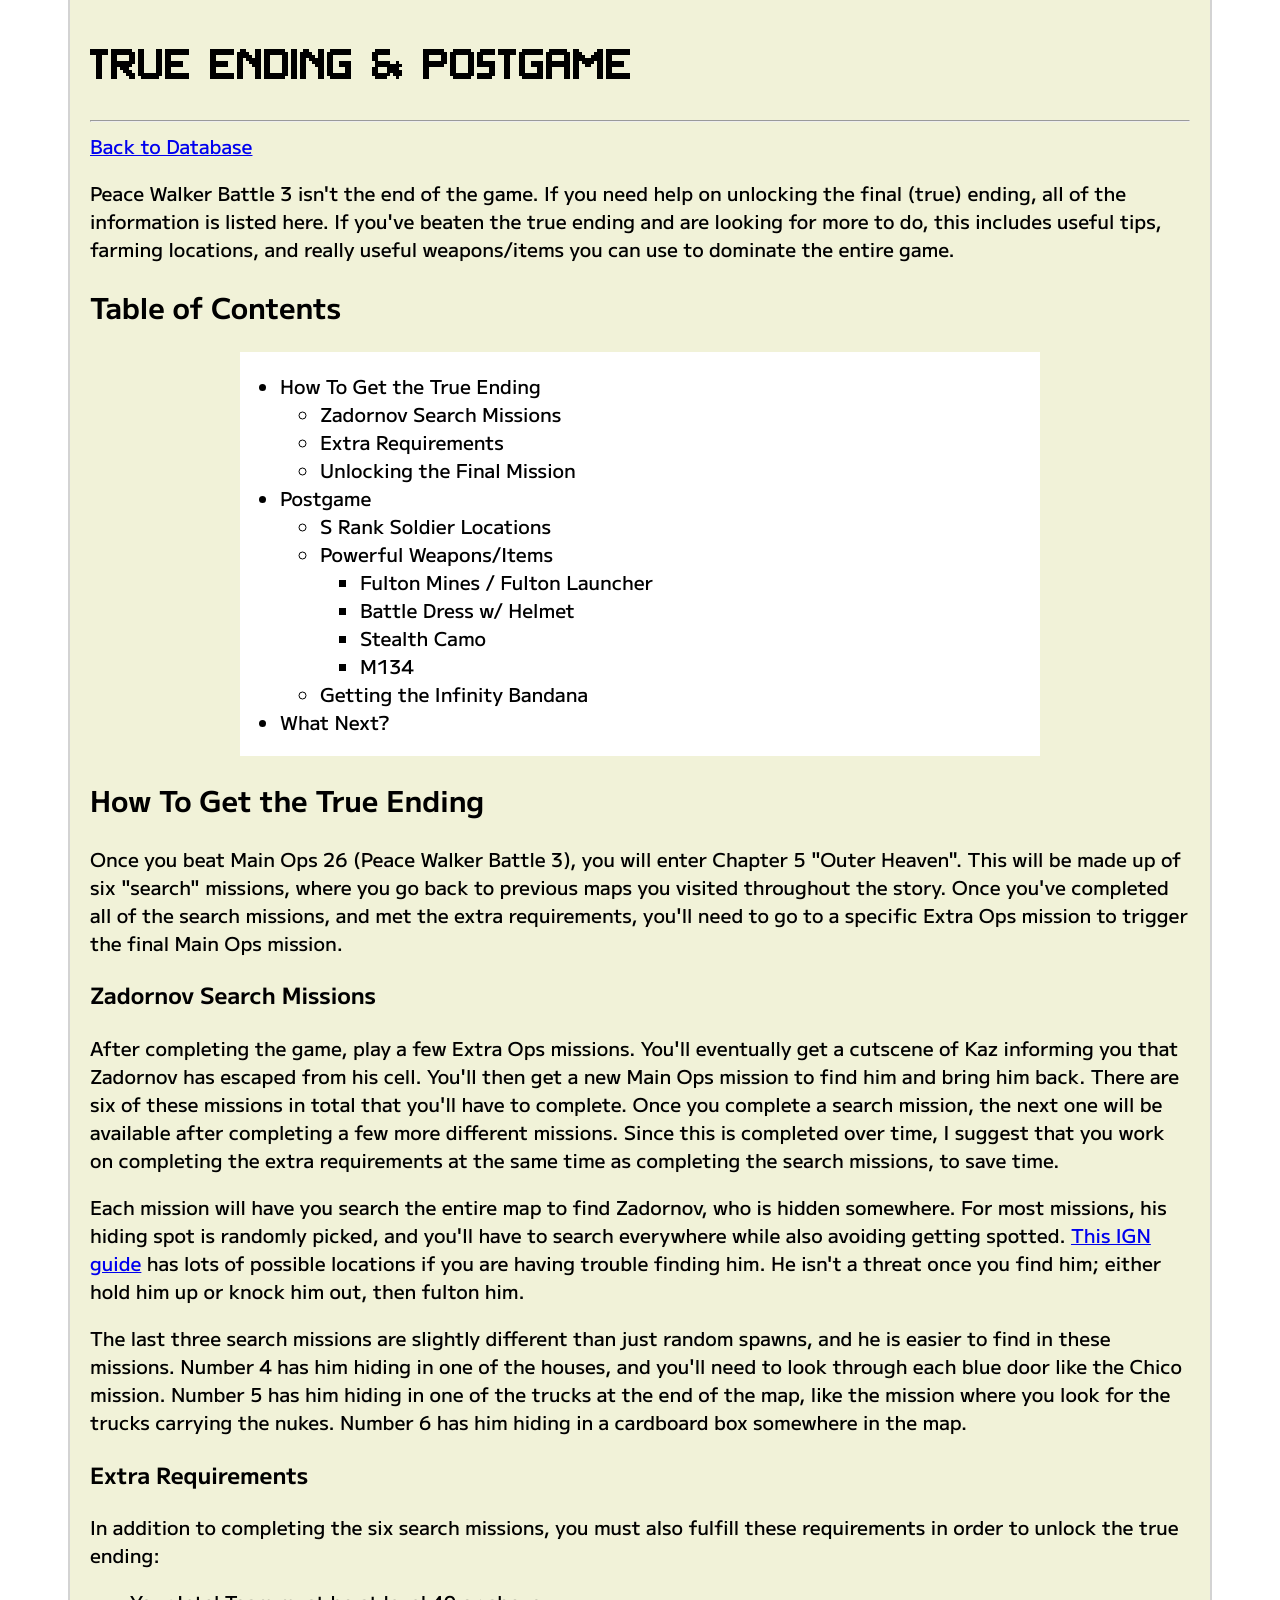
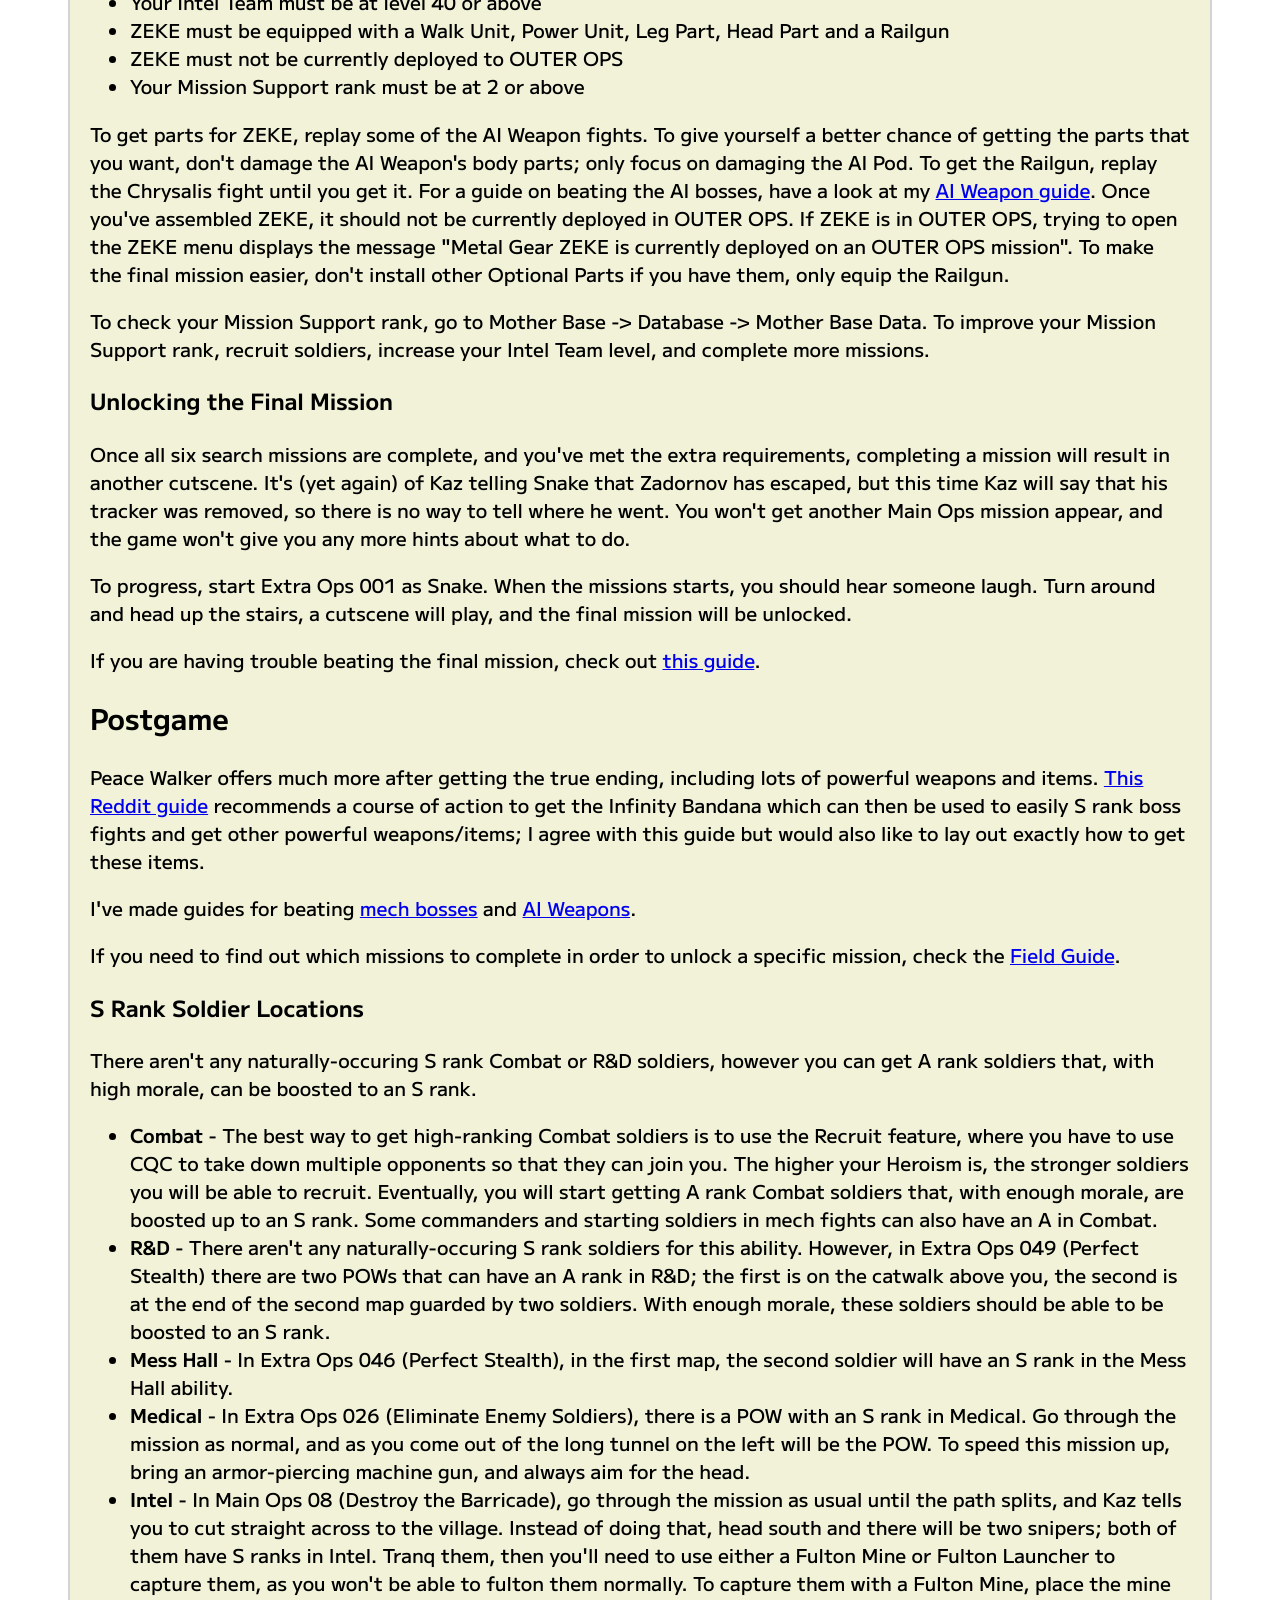
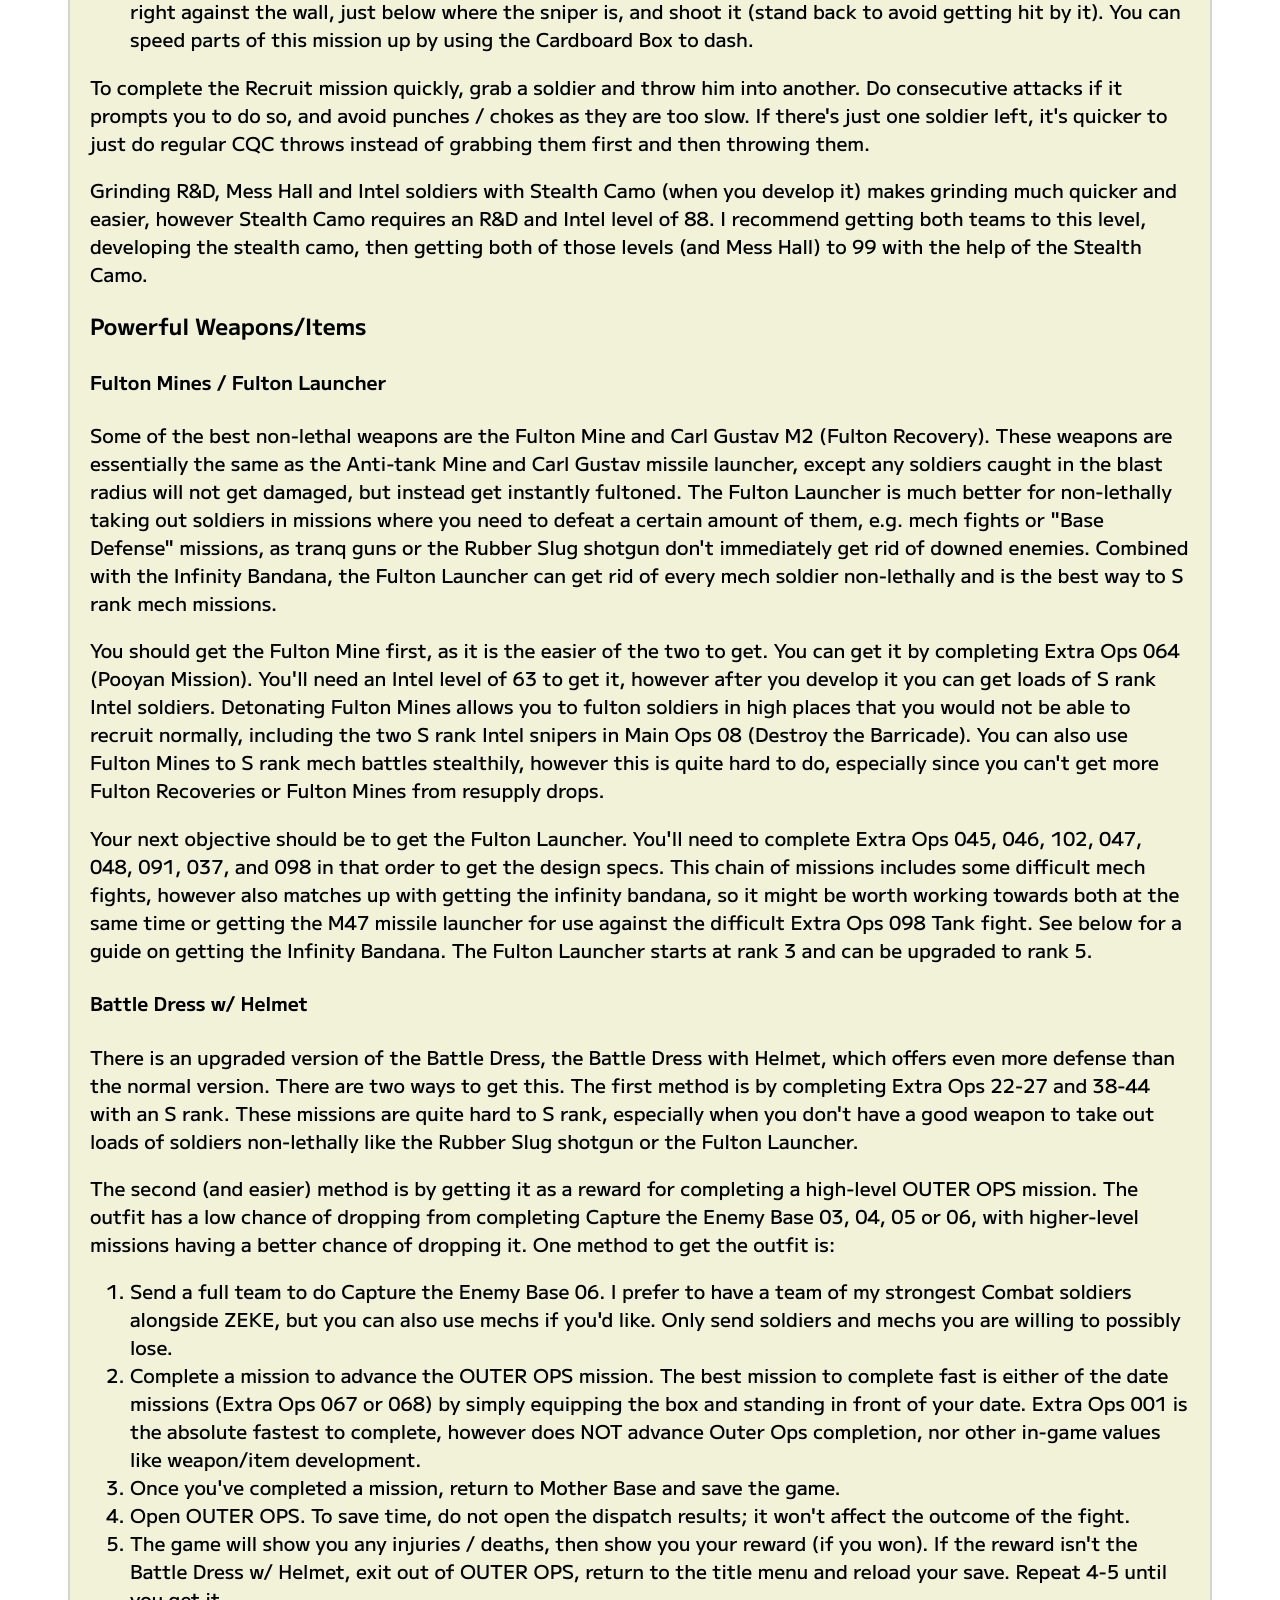
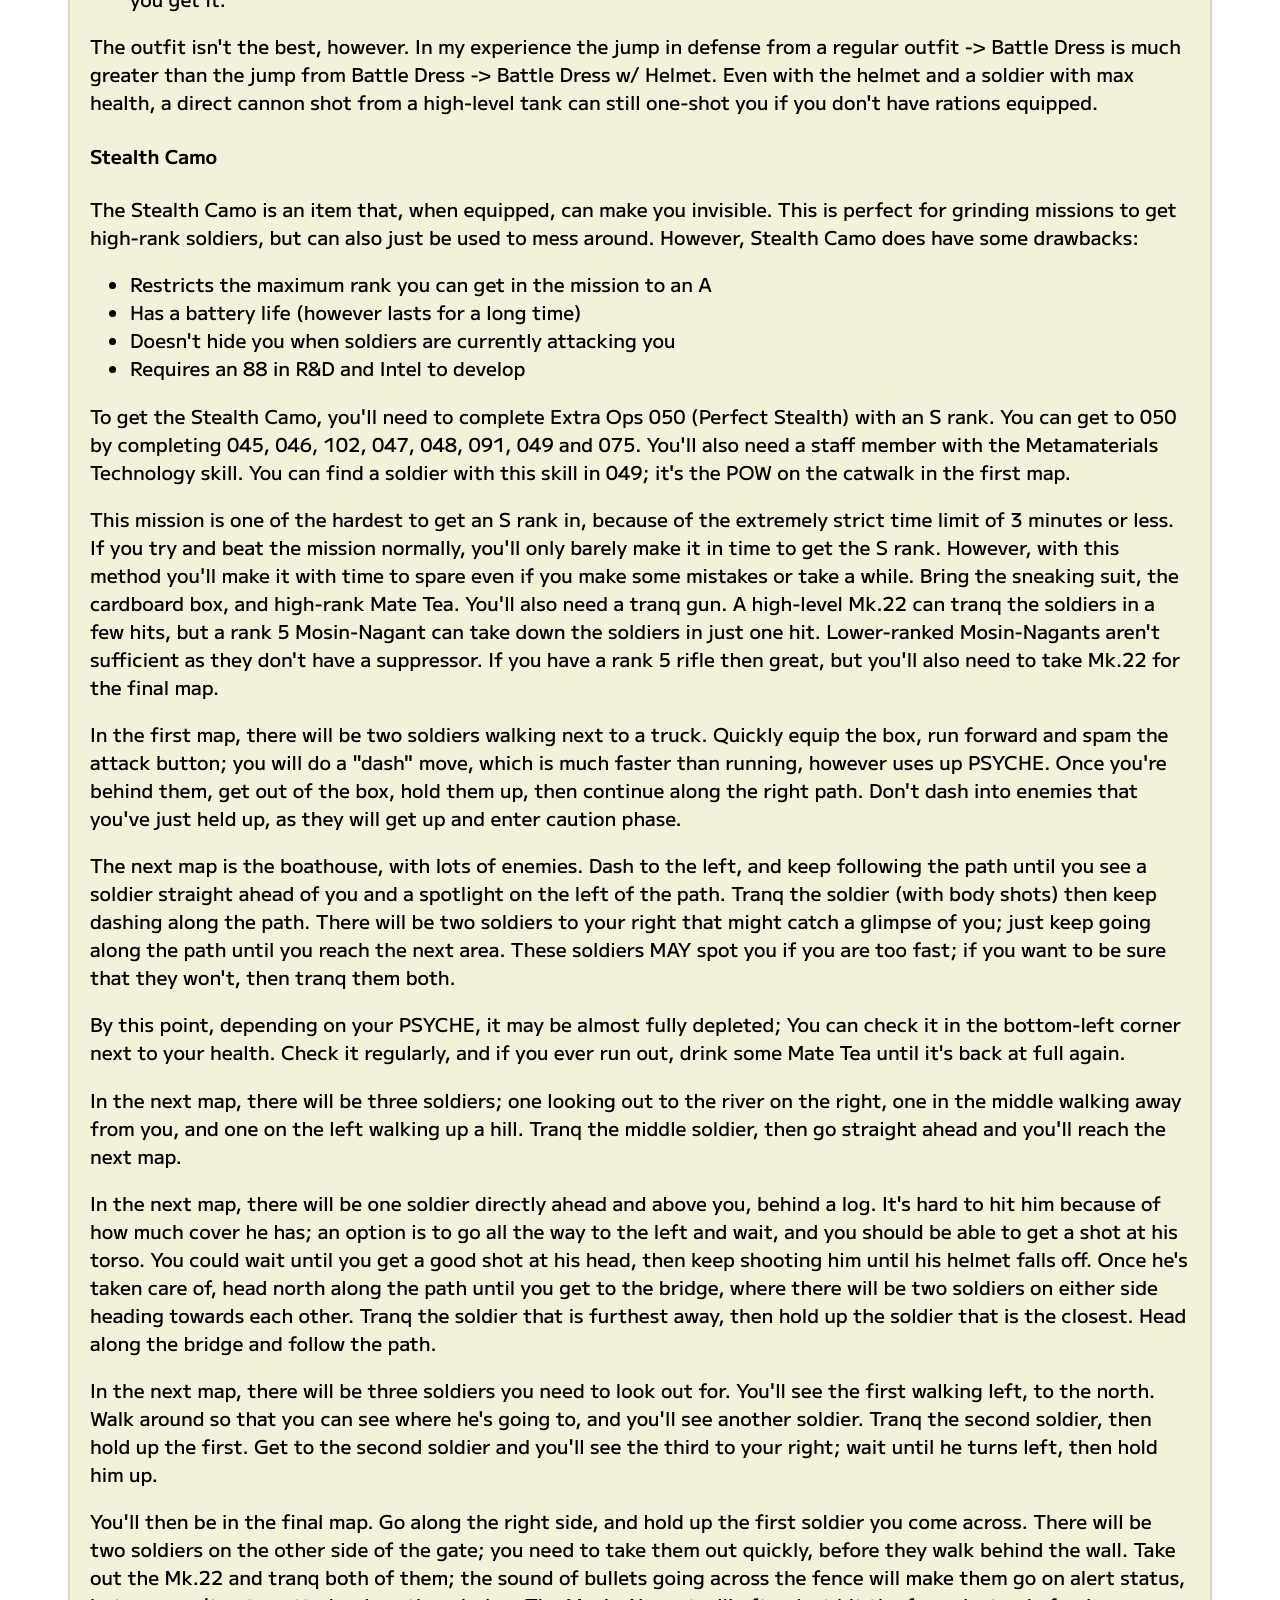
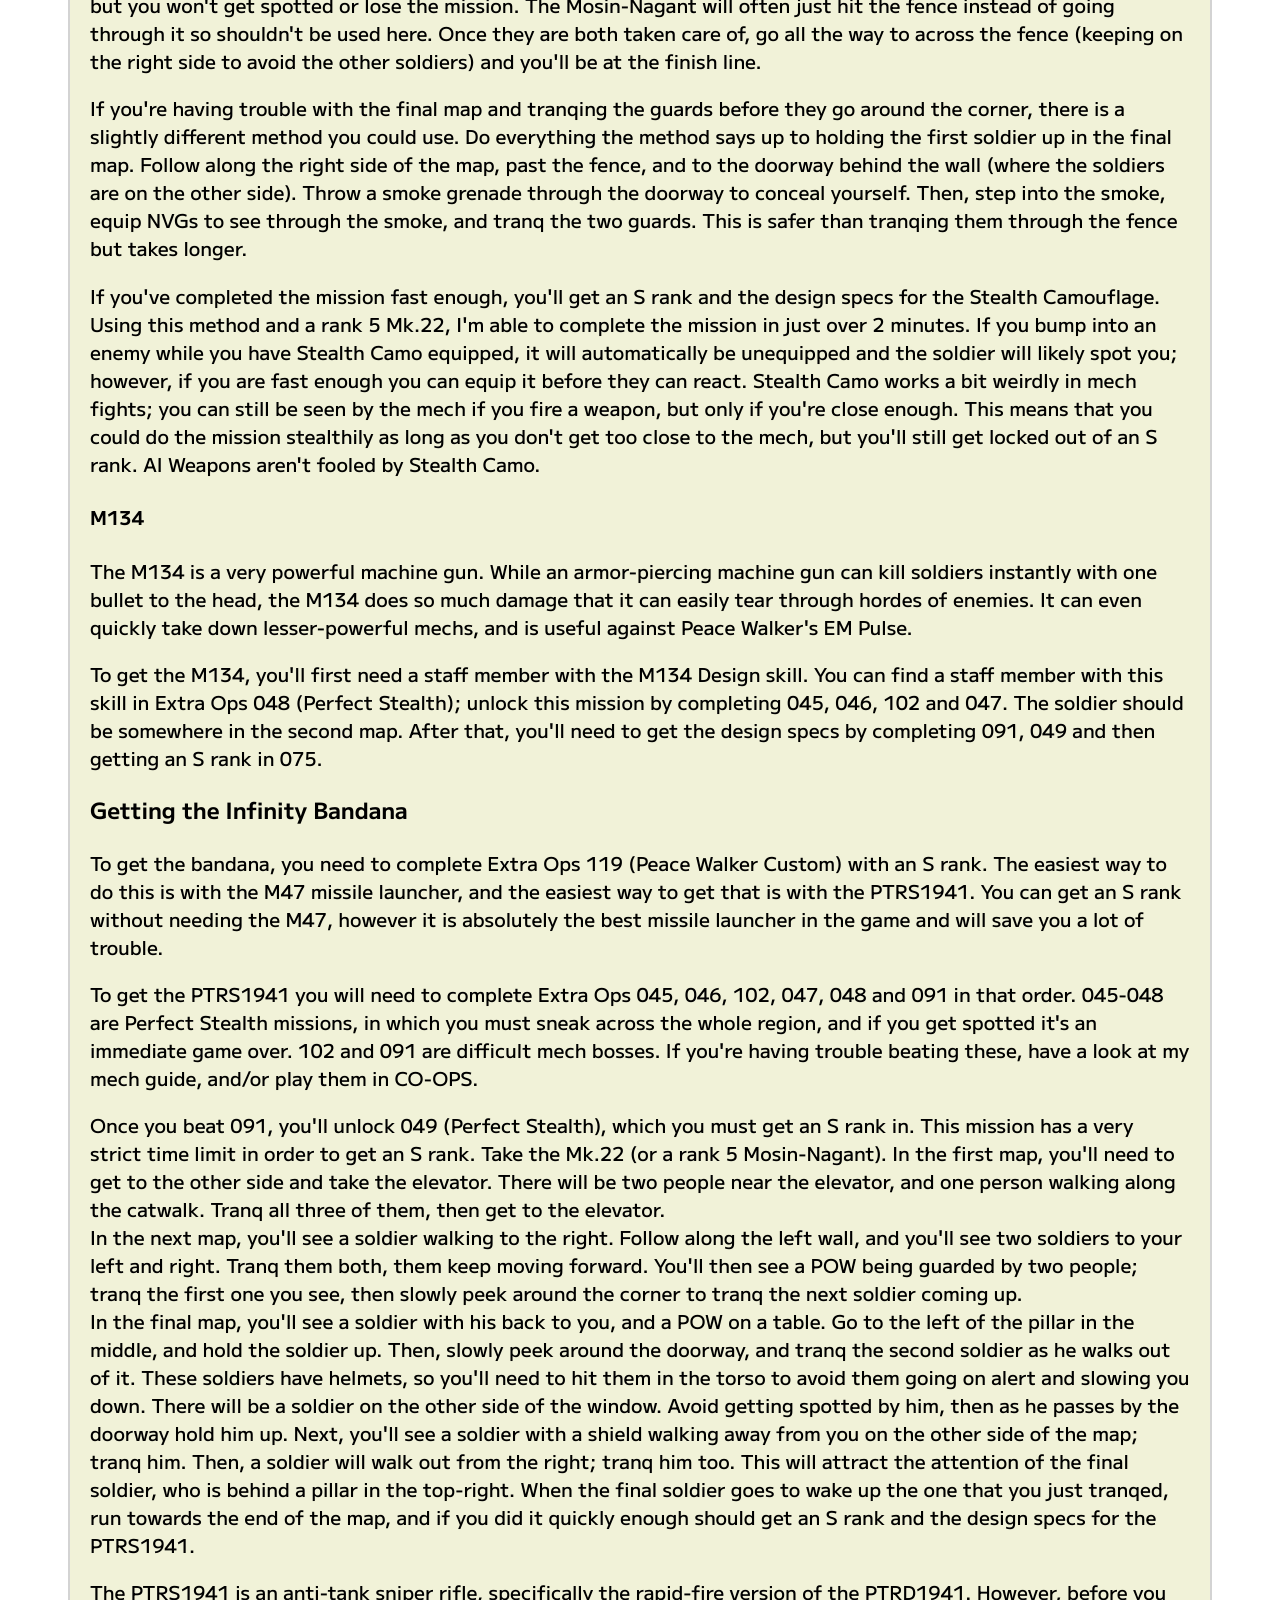
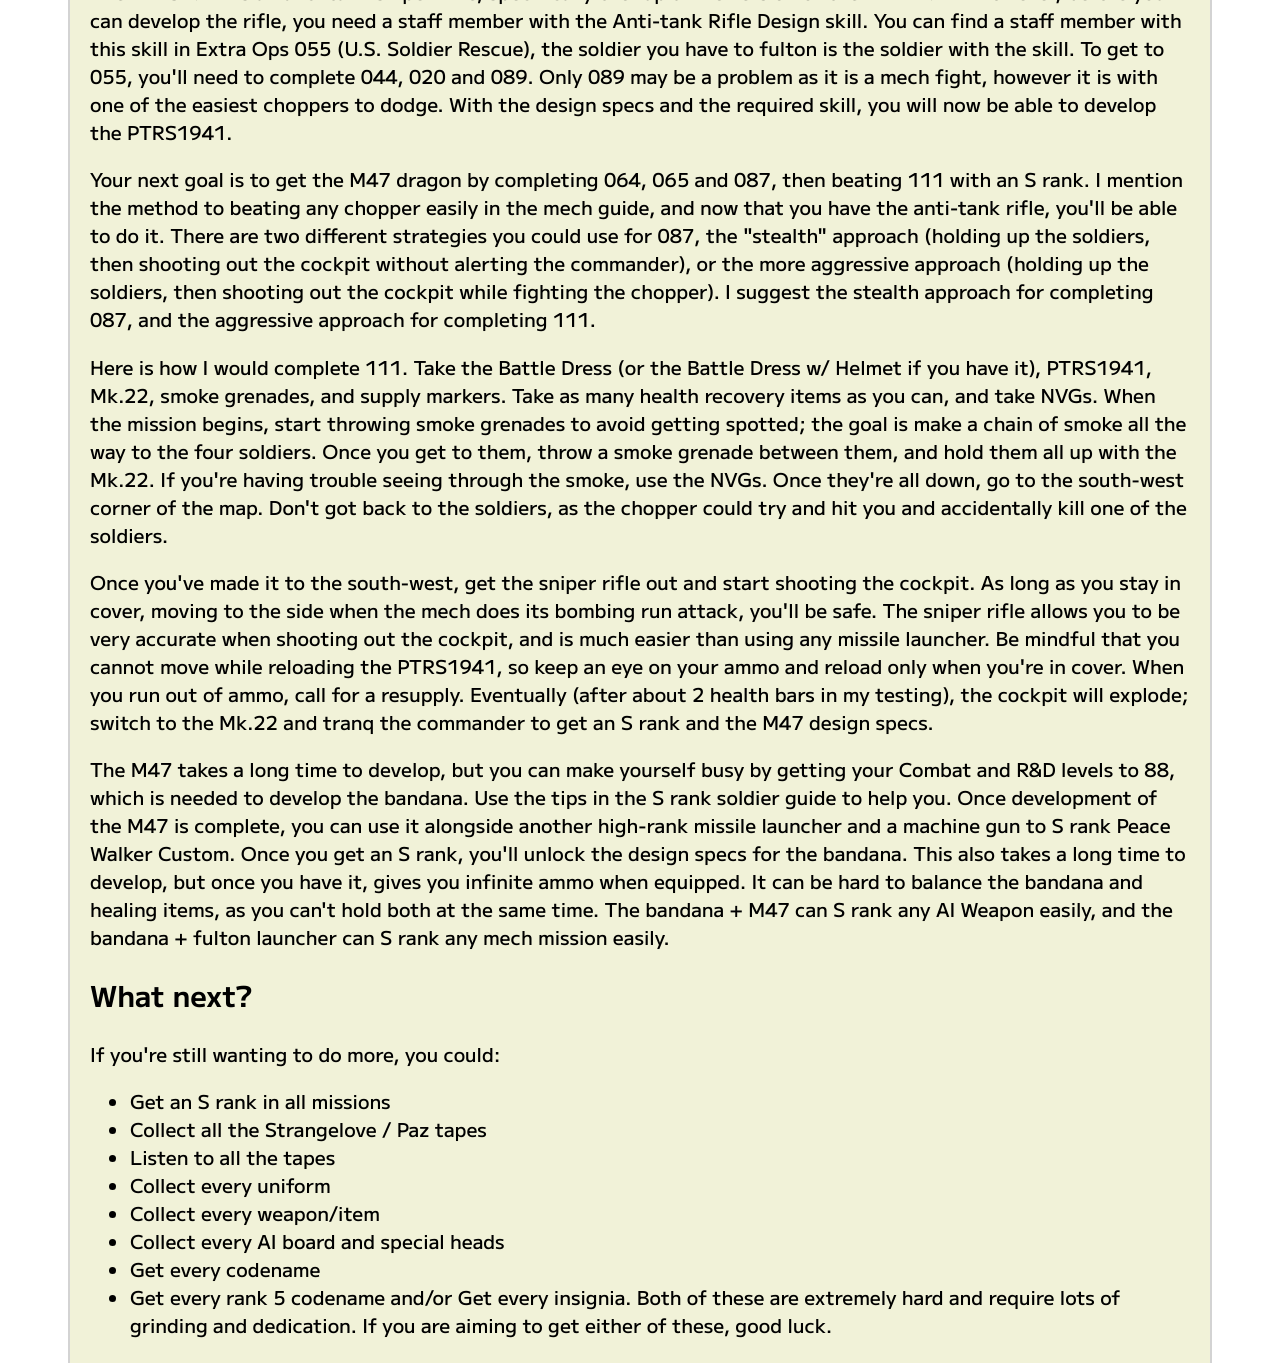
<file: database/postgame.html>
<!DOCTYPE html>
<html lang="en">

<head>
    <meta charset="UTF-8">
    <meta name="viewport" content="width=device-width, initial-scale=1.0">
    <title>Vicboss - Postgame</title>
    <link rel="stylesheet" href="../css/database.css">
    <script src="../scripts/analytics.js" defer></script>
    <link rel="canonical" href="https://benlscore.github.io/vicboss/database/postgame.html">
    <link rel="icon" type="image/x-icon" href="../media/favicon.ico">
</head>

<body>

    <main>

        <h1>True Ending &amp; Postgame</h1>

        <hr>

        <a href="./index.html">Back to Database</a>

        <p>Peace Walker Battle 3 isn't the end of the game. If you need help on unlocking the final (true) ending, all
            of the information is listed here. If you've beaten the true ending and are looking for more to do, this
            includes useful tips, farming locations, and really useful weapons/items you can use to dominate the entire
            game.</p>

        <h2>Table of Contents</h2>

        <div class="contents">

            <ul>

                <li><a href="#true-ending">How To Get the True Ending</a>
                    <ul>
                        <li><a href="#zadornov-search">Zadornov Search Missions</a></li>
                        <li><a href="#extra-requirements">Extra Requirements</a></li>
                        <li><a href="#final-mission">Unlocking the Final Mission</a></li>
                    </ul>
                </li>

                <li><a href="#postgame">Postgame</a>
                    <ul>
                        <li><a href="#s-rank-soldiers">S Rank Soldier Locations</a></li>
                        <li><a href="#powerful-weapons-items">Powerful Weapons/Items</a>
                            <ul>
                                <li><a href="#fulton">Fulton Mines / Fulton Launcher</a></li>
                                <li><a href="#battle-dress-helmet">Battle Dress w/ Helmet</a></li>
                                <li><a href="#stealth-camo">Stealth Camo</a></li>
                                <li><a href="#m134">M134</a></li>
                            </ul>
                        </li>
                        <li><a href="#infinity-bandana">Getting the Infinity Bandana</a></li>
                    </ul>
                </li>

                <li><a href="#what-next">What Next?</a></li>

            </ul>

        </div>

        <h2 id="true-ending">How To Get the True Ending</h2>

        <p>Once you beat Main Ops 26 (Peace Walker Battle 3), you will enter Chapter 5 "Outer Heaven". This will be made
            up of six "search" missions, where you go back to previous maps you visited throughout the story. Once
            you've completed all of the search missions, and met the extra requirements, you'll need to go to a specific
            Extra Ops mission to trigger the final Main Ops mission.</p>

        <h3 id="zadornov-search">Zadornov Search Missions</h3>

        <p>After completing the game, play a few Extra Ops missions. You'll eventually get a cutscene of Kaz informing
            you that Zadornov has escaped from his cell. You'll then get a new Main Ops mission to find him and bring
            him back. There are six of these missions in total that you'll have to complete. Once you complete a search
            mission, the next one will be available after completing a few more different missions. Since this is
            completed over time, I suggest that you work on completing the extra requirements at the same time as
            completing the search missions, to save time.</p>

        <p>Each mission will have you search the entire map to find Zadornov, who is hidden somewhere. For most
            missions, his hiding spot is randomly picked, and you'll have to search everywhere while also avoiding
            getting spotted. <a
                href="https://www.ign.com/wikis/metal-gear-solid-peace-walker/Mission_27_--_Zadornov_Search_1"
                target="_blank">This IGN
                guide</a> has lots of possible locations if you are having trouble finding him. He isn't a threat once
            you find him; either hold him up or knock him out, then fulton him.</p>

        <p>The last three search missions are slightly different than just random spawns, and he is easier to find in
            these missions. Number 4 has him hiding in
            one of the houses, and you'll need to look through each blue door like the Chico mission. Number 5 has him
            hiding in one of the trucks at the end of the map, like the mission where you look for the trucks carrying
            the nukes. Number 6 has him hiding in a cardboard box somewhere in the map.</p>

        <h3 id="extra-requirements">Extra Requirements</h3>

        <p>In addition to completing the six search missions, you must also fulfill these requirements in order to
            unlock the true ending:</p>

        <ul>
            <li>Your Intel Team must be at level 40 or above</li>
            <li>ZEKE must be equipped with a Walk Unit, Power Unit, Leg Part, Head Part and a Railgun</li>
            <li>ZEKE must not be currently deployed to OUTER OPS</li>
            <li>Your Mission Support rank must be at 2 or above</li>
        </ul>

        <p>To get parts for ZEKE, replay some of the AI Weapon fights. To give yourself a better chance of getting the
            parts that you want, don't damage the AI Weapon's body parts; only focus on damaging the AI Pod. To get the
            Railgun, replay the Chrysalis fight until you get it. For a guide on beating the AI bosses, have a look at
            my <a href="aiguide.html">AI Weapon guide</a>. Once you've assembled ZEKE, it should not be currently
            deployed in OUTER OPS. If ZEKE is in OUTER OPS, trying to open the ZEKE menu displays the message "Metal
            Gear ZEKE is currently deployed on an OUTER OPS mission". To make the final mission easier, don't install
            other Optional Parts if you have them, only equip the Railgun.</p>

        <p>To check your Mission Support rank, go to Mother Base -> Database -> Mother Base Data. To improve your
            Mission Support rank, recruit soldiers, increase your Intel Team level, and complete more missions.</p>

        <h3 id="final-mission">Unlocking the Final Mission</h3>

        <p>Once all six search missions are complete, and you've met the extra requirements, completing a mission will
            result in another cutscene. It's (yet again) of Kaz telling Snake that Zadornov has escaped, but this time
            Kaz will say that his tracker was removed, so there is no way to tell where he went. You won't get another
            Main Ops mission appear, and the game won't give you any more hints about what to do.</p>

        <p>To progress, start Extra Ops 001 as Snake. When the missions starts, you should hear
            someone laugh. Turn around and head up the stairs, a cutscene will play, and the final mission will be
            unlocked.</p>

        <p>If you are having trouble beating the final mission, check out <a href="aiguide.html#zeke-battle">this guide</a>.</p>


        <h2 id="postgame">Postgame</h2>


        <p>Peace Walker offers much more after getting the true ending, including lots of powerful weapons and items. <a
                href="https://www.reddit.com/r/metalgearsolid/wiki/peacewalker/" target="_blank">This Reddit guide</a>
            recommends a course of action to get the Infinity Bandana which can then be used to easily S rank boss
            fights and get other powerful weapons/items; I agree with this guide but would also like to lay out exactly
            how to get these items.
        </p>

        <p>I've made guides for beating <a href="mechguide.html">mech bosses</a> and <a href="aiguide.html">AI
                Weapons</a>.</p>

        <p>If you need to find out which missions to complete in order to unlock a specific mission, check the <a
                href="https://mgspw.pages.dev/?view=missions" target="_blank">Field Guide</a>.</p>


        <h3 id="s-rank-soldiers">S Rank Soldier Locations</h3>


        <p>There aren't any naturally-occuring S rank Combat or R&amp;D soldiers, however you can get A rank soldiers
            that, with high morale, can be boosted to an S rank.</p>

        <ul>

            <li><strong>Combat</strong> - The best way to get high-ranking Combat soldiers is to use the Recruit
                feature, where you have to use CQC to take down multiple opponents so that they can join you. The higher
                your Heroism is, the stronger soldiers you will be able to recruit. Eventually, you will start getting A
                rank Combat soldiers that, with enough morale, are boosted up to an S rank. Some commanders and starting
                soldiers in mech fights can also have an A in Combat.</li>

            <li><strong>R&amp;D</strong> - There aren't any naturally-occuring S rank soldiers for this ability.
                However, in Extra Ops 049 (Perfect Stealth) there are two POWs that can have an A rank in R&amp;D; the
                first is on the catwalk above you, the second is at the end of the second map guarded by two soldiers.
                With enough morale, these soldiers should be able to be boosted to an S rank.
            </li>

            <li><strong>Mess Hall</strong> - In Extra Ops 046 (Perfect Stealth), in the first map, the second soldier
                will have an S rank in the Mess Hall ability.</li>

            <li><strong>Medical</strong> - In Extra Ops 026 (Eliminate Enemy Soldiers), there is a POW with an S rank in
                Medical. Go through the mission as normal, and as you come out of the long tunnel on the left will be
                the POW. To speed this mission up, bring an armor-piercing machine gun, and always aim for the head.
            </li>

            <li><strong>Intel</strong> - In Main Ops 08 (Destroy the Barricade), go through the mission as usual until
                the path splits, and Kaz tells you to cut straight across to the village. Instead of doing that, head
                south and there will be two snipers; both of them have S ranks in Intel. Tranq them, then you'll need to
                use either a Fulton Mine or Fulton Launcher to capture them, as you won't be able to fulton them
                normally. To capture them with a Fulton Mine, place the mine right against the wall, just below where
                the sniper is, and shoot it (stand back to avoid getting hit by it). You can speed parts of this mission
                up by using the Cardboard Box to dash.</li>

        </ul>

        <p>To complete the Recruit mission quickly, grab a soldier and throw him into another. Do consecutive attacks if
            it prompts you to do so, and avoid punches / chokes as they are too slow. If there's just one soldier left,
            it's quicker to just do regular CQC throws instead of grabbing them first and then throwing them.</p>

        <p>Grinding R&AMP;D, Mess Hall and Intel soldiers with Stealth Camo (when you develop it) makes grinding much
            quicker and easier, however Stealth Camo requires an R&amp;D and Intel level of 88. I recommend getting both
            teams to this level, developing the stealth camo, then getting both of those levels (and Mess Hall) to 99
            with the help of the Stealth Camo.</p>


        <h3 id="powerful-weapons-items">Powerful Weapons/Items</h3>


        <h4 id="fulton">Fulton Mines / Fulton Launcher</h4>

        <p>Some of the best non-lethal weapons are the Fulton Mine and Carl Gustav M2 (Fulton Recovery). These weapons
            are essentially the same as the Anti-tank Mine and Carl Gustav missile launcher, except any soldiers caught
            in the blast radius will not get damaged, but instead get instantly fultoned. The Fulton Launcher is much
            better for non-lethally taking out soldiers in missions where you need to defeat a certain amount of them,
            e.g. mech fights or "Base Defense" missions, as tranq guns or the Rubber Slug shotgun don't immediately
            get rid of downed enemies. Combined with the Infinity Bandana, the Fulton Launcher can get rid of every mech
            soldier non-lethally and is the best way to S rank mech missions.</p>

        <p>You should get the Fulton Mine first, as it is the easier of the two to get. You can get it by completing
            Extra Ops 064 (Pooyan Mission). You'll need an Intel level of 63 to get it, however after you develop it you
            can get loads of S rank Intel soldiers. Detonating Fulton Mines allows you to fulton soldiers in high
            places that you would not be able to recruit normally, including the two S rank Intel snipers in Main Ops 08
            (Destroy the Barricade). You can also use Fulton Mines to S rank mech battles stealthily, however this is
            quite hard to do, especially since you can't get more Fulton Recoveries or Fulton Mines from resupply drops.
        </p>

        <p>Your next objective should be to get the Fulton Launcher. You'll need to complete Extra Ops 045, 046, 102,
            047, 048, 091, 037, and 098 in that order to get the design specs. This chain of missions includes some
            difficult mech
            fights, however also matches up with getting the infinity bandana, so it might be worth working towards both
            at the same time or getting the M47 missile launcher for use against the difficult Extra Ops 098 Tank fight.
            See below for a guide on getting the Infinity Bandana. The Fulton Launcher starts at rank 3 and can be
            upgraded to rank 5.
        </p>

        <h4 id="battle-dress-helmet">Battle Dress w/ Helmet</h4>

        <p>There is an upgraded version of the Battle Dress, the Battle Dress with Helmet, which offers even more
            defense than the normal version. There are two ways to get this. The first method is by completing Extra Ops
            22-27 and 38-44 with an S rank. These missions are quite hard to S rank, especially when you don't have a
            good weapon to take out loads of soldiers non-lethally like the Rubber Slug shotgun or the Fulton Launcher.
        </p>

        <p>The second (and easier) method is by getting it as a reward for completing a high-level OUTER OPS mission.
            The outfit has a low chance of dropping from completing Capture the Enemy Base 03, 04, 05 or 06, with
            higher-level missions having a better chance of dropping it. One method to get the outfit is:</p>

        <ol>
            <li>Send a full team to do Capture the Enemy Base 06. I prefer to have a team of my strongest Combat
                soldiers alongside ZEKE, but you can also use mechs if you'd like. Only send soldiers and mechs you are
                willing to possibly lose.</li>
            <li>Complete a mission to advance the OUTER OPS mission. The best mission to complete fast is either of the
                date missions (Extra Ops 067 or 068) by simply equipping the box and standing in front of your date.
                Extra Ops 001 is the absolute fastest to complete, however does NOT advance Outer Ops completion, nor
                other in-game values like weapon/item development.
            </li>
            <li>Once you've completed a mission, return to Mother Base and save the game.</li>
            <li>Open OUTER OPS. To save time, do not open the dispatch results; it won't affect the outcome of the
                fight.</li>
            <li>The game will show you any injuries / deaths, then show you your reward (if you won). If the reward
                isn't the Battle Dress w/ Helmet, exit out of OUTER OPS, return to the title menu and reload your save.
                Repeat 4-5 until you get it.
            </li>
        </ol>

        <p>The outfit isn't the best, however. In my experience the jump
            in defense from a regular outfit -> Battle Dress is much greater than the jump from Battle Dress -> Battle
            Dress w/ Helmet. Even with the helmet and a soldier with max health, a direct cannon shot from a high-level
            tank can still one-shot you if you don't have rations equipped.</p>

        <h4 id="stealth-camo">Stealth Camo</h4>

        <p>The Stealth Camo is an item that, when equipped, can make you invisible. This is perfect for grinding
            missions to get high-rank soldiers, but can also just be used to mess around. However, Stealth Camo does
            have some drawbacks:</p>

        <ul>
            <li>Restricts the maximum rank you can get in the mission to an A</li>
            <li>Has a battery life (however lasts for a long time)</li>
            <li>Doesn't hide you when soldiers are currently attacking you</li>
            <li>Requires an 88 in R&amp;D and Intel to develop</li>
        </ul>

        <p>To get the Stealth Camo, you'll need to complete Extra Ops 050 (Perfect Stealth) with an S rank. You can get
            to 050 by completing 045, 046, 102, 047, 048, 091, 049 and 075. You'll also need a staff member with the
            Metamaterials Technology skill. You can find a soldier with this skill in 049; it's the POW on the catwalk
            in the first map.</p>

        <p>This mission is one of the hardest to get an S rank in, because of the extremely strict time limit of 3
            minutes or less. If you try and beat the mission normally, you'll only barely make it in time to get the S
            rank. However, with this method you'll make it with time to spare even if you make some mistakes or take a
            while. Bring the sneaking suit, the cardboard box, and high-rank Mate Tea. You'll also need a tranq gun. A
            high-level Mk.22 can tranq the soldiers in a few hits, but a rank 5 Mosin-Nagant can take down the soldiers
            in just one hit. Lower-ranked Mosin-Nagants aren't sufficient as they don't have a suppressor. If you have
            a rank 5 rifle then great, but you'll also need to take Mk.22 for the final map.
        </p>

        <p>In the first map, there will be two soldiers walking next to a truck. Quickly equip the box, run forward and
            spam the attack button; you will do a "dash" move, which is much faster than running, however uses up
            PSYCHE. Once you're behind them, get out of the box, hold them up, then continue along the right path. Don't
            dash into enemies that you've just held up, as they will get up and enter caution phase.
        </p>

        <p>The next map is the boathouse, with lots of enemies. Dash to the left, and keep following the path until you
            see a soldier straight ahead of you and a spotlight on the left of the path. Tranq the soldier (with body
            shots) then keep dashing along the path. There will be two soldiers to your right that might catch a glimpse
            of you; just keep going along the path until you reach the next area. These soldiers MAY spot you if you are
            too fast; if you want to be sure that they won't, then tranq them both.</p>

        <p>By this point, depending on your PSYCHE, it may be almost fully depleted; You can check it in the bottom-left
            corner next to your health. Check it regularly, and if you ever run out, drink some Mate Tea until it's back
            at full again.</p>

        <p>In the next map, there will be three soldiers; one looking out to the river on the right, one in the middle
            walking away from you, and one on the left walking up a hill. Tranq the middle soldier, then go straight
            ahead and you'll reach the next map.</p>

        <p>In the next map, there will be one soldier directly ahead and above you, behind a log. It's hard to hit him
            because of how much cover he has; an option is to go all the way to the left and wait, and you should be
            able to get a shot at his torso. You could wait until you get a good shot at his head, then keep shooting
            him until his helmet falls off. Once he's taken care of, head north along the path until you get to the
            bridge, where there will be two soldiers on either side heading towards each other. Tranq the soldier that
            is furthest away, then hold up the soldier that is the closest. Head along the bridge and follow the path.
        </p>

        <p>In the next map, there will be three soldiers you need to look out for. You'll see the first walking left, to
            the north. Walk around so that you can see where he's going to, and you'll see another soldier. Tranq the
            second soldier, then hold up the first. Get to the second soldier and you'll see the third to your right;
            wait until he turns left, then hold him up.</p>

        <p>You'll then be in the final map. Go along the right side, and hold up the first soldier you come across.
            There will be two soldiers on the other side of the gate; you need to take them out quickly, before they
            walk behind the wall. Take out the Mk.22 and tranq both of them; the sound of bullets going across the fence
            will make them go on alert status, but you won't get spotted or lose the mission. The Mosin-Nagant
            will often just hit the fence instead of going through it so shouldn't be used here. Once they are both
            taken care of, go all the way to across the fence (keeping on the right side to avoid the other soldiers)
            and you'll be at the finish line.</p>

        <p>If you're having trouble with the final map and tranqing the guards before they go around the corner, there
            is a slightly different method you could use. Do everything the method says up to holding the first soldier
            up in the final map. Follow along the right side of the map, past the fence, and to the doorway behind the
            wall (where the soldiers are on the other side). Throw a smoke grenade through the doorway to conceal
            yourself. Then, step into the smoke, equip NVGs to see through the smoke, and tranq the two guards. This is
            safer than tranqing them through the fence but takes longer.
        </p>

        <p>If you've completed the mission fast enough, you'll get an S rank and the design specs for the Stealth
            Camouflage. Using this method and a rank 5 Mk.22, I'm able to complete the mission in just over 2 minutes.
            If
            you bump into an enemy while you have Stealth Camo equipped, it will automatically be unequipped and the
            soldier will likely spot you; however, if you are fast enough you can equip it before they can react.
            Stealth Camo works a bit weirdly in mech fights; you can still be seen by the mech if you fire a weapon,
            but only if you're close enough. This means that you could do the mission stealthily as long as you don't
            get too close to the mech, but you'll still get locked out of an S rank. AI Weapons aren't fooled by Stealth
            Camo.
        </p>

        <h4 id="m134">M134</h4>

        <p>The M134 is a very powerful machine gun. While an armor-piercing machine gun can kill soldiers instantly with
            one bullet to the head, the M134 does so much damage that it can easily tear through hordes of enemies. It
            can even quickly take down lesser-powerful mechs, and is useful against Peace Walker's EM Pulse.</p>

        <p>To get the M134, you'll first need a staff member with the M134 Design skill. You can find a staff member
            with this skill in Extra Ops 048 (Perfect Stealth); unlock this mission by completing 045, 046, 102 and 047.
            The soldier should be somewhere in the second map. After that, you'll need to get the design specs by
            completing 091, 049 and then getting an S rank in 075.</p>


        <h3 id="infinity-bandana">Getting the Infinity Bandana</h3>

        <p>To get the bandana, you need to complete Extra Ops 119 (Peace Walker Custom) with an S rank. The easiest way
            to do this is with the M47 missile launcher, and the easiest way to get that is with the PTRS1941. You can
            get an S rank without needing the M47, however it is absolutely the best missile launcher in the game and
            will save you a lot of trouble.</p>

        <p>To get the PTRS1941 you will need to complete Extra Ops 045, 046, 102, 047, 048 and 091 in that order.
            045-048 are Perfect Stealth missions, in which you must sneak across the whole region, and if you get
            spotted it's an immediate game over. 102 and 091 are difficult mech bosses. If you're having trouble beating
            these, have a look at my mech guide, and/or play them in CO-OPS.</p>

        <p>Once you beat 091, you'll unlock 049 (Perfect Stealth), which you must get an S rank in. This mission has a
            very strict time limit in order to get an S rank. Take the Mk.22 (or a rank 5 Mosin-Nagant). In the first
            map, you'll need to get to the other side and take the elevator. There will be two people near the elevator,
            and one person walking along the catwalk. Tranq all three of them, then get to the elevator. <br>
            In the next map, you'll see a soldier walking to the right. Follow along the left wall, and you'll see two
            soldiers to your left and right. Tranq them both, them keep moving forward. You'll then see a POW being
            guarded by two people; tranq the first one you see, then slowly peek around the corner to tranq the next
            soldier coming up. <br>
            In the final map, you'll see a soldier with his back to you, and a POW on a table. Go to the left of the
            pillar in the middle, and hold the soldier up. Then, slowly peek around the doorway, and tranq the second
            soldier as he walks out of it. These soldiers have helmets, so you'll need to hit them in the torso to avoid
            them going on alert and slowing you down. There will be a soldier on the other side of the window. Avoid
            getting spotted by him, then as he passes by the doorway hold him up. Next, you'll see a soldier with a
            shield walking away from you on the other side of the map; tranq him. Then, a soldier will walk out from the
            right; tranq him too. This will attract the attention of the final soldier, who is behind a pillar in the
            top-right. When the final soldier goes to wake up the one that you just tranqed, run towards the end of the
            map, and if you did it quickly enough should get an S rank and the design specs for the PTRS1941.</p>

        <p>The PTRS1941 is an anti-tank sniper rifle, specifically the rapid-fire version of the PTRD1941. However,
            before you can develop the rifle, you need a staff member with the Anti-tank Rifle Design skill. You can
            find a staff member with this skill in Extra Ops 055 (U.S. Soldier Rescue), the soldier you have to fulton
            is the soldier with the skill. To get to 055, you'll need to complete 044, 020 and 089. Only 089 may be a
            problem as it is a mech fight, however it is with one of the easiest choppers to dodge. With the design
            specs and the required skill, you will now be able to develop the PTRS1941.</p>

        <p>Your next goal is to get the M47 dragon by completing 064, 065 and 087, then beating 111 with an S rank. I
            mention the method to beating any chopper easily in the mech guide, and now that you have the anti-tank
            rifle, you'll be able to do it. There are two different strategies you could use for 087, the "stealth"
            approach (holding up the soldiers, then shooting out the cockpit without alerting the commander), or the
            more aggressive approach (holding up the soldiers, then shooting out the cockpit while fighting the
            chopper). I suggest the stealth approach for completing 087, and the aggressive approach for completing 111.
        </p>

        <p>Here is how I would complete 111. Take the Battle Dress (or the Battle Dress w/ Helmet if you have it),
            PTRS1941, Mk.22, smoke grenades, and supply markers. Take as many health recovery items as you can, and take
            NVGs. When the
            mission begins, start throwing smoke grenades to avoid getting spotted; the goal is make a chain of smoke
            all the way to the four soldiers. Once you get to them, throw a smoke grenade between them, and hold them
            all up with the Mk.22. If you're having trouble seeing through the smoke, use the NVGs. Once they're all
            down,
            go to the south-west corner of the map. Don't got back to the
            soldiers, as the chopper could try and hit you and accidentally kill one of the soldiers.</p>

        <p>Once you've made it to the south-west, get the sniper rifle out and start shooting the cockpit. As long as
            you stay in cover, moving to the side when the mech does its bombing run attack, you'll be safe. The sniper
            rifle allows you to be very accurate when shooting out the cockpit, and is much easier than using any
            missile launcher. Be mindful that you cannot move while reloading the PTRS1941, so keep an eye on your ammo
            and reload only when you're in cover. When you run out of ammo, call for a resupply. Eventually (after about
            2 health bars in my testing), the cockpit will explode; switch to the Mk.22 and tranq the commander to get
            an S rank and the M47 design specs.</p>

        <p>The M47 takes a long time to develop, but you can make yourself busy by getting your Combat and R&amp;D
            levels to 88, which is needed to develop the bandana. Use the tips in the S rank soldier guide to help you.
            Once development of the M47 is complete, you can use it alongside another high-rank missile launcher and a
            machine gun to S rank Peace Walker Custom. Once you get an S rank, you'll unlock the design specs for the
            bandana. This also takes a long time to develop, but once you have it, gives you infinite ammo when
            equipped. It can be hard to balance the bandana and healing items, as you can't hold both at the same time.
            The bandana + M47 can S rank any AI Weapon easily, and the bandana + fulton launcher can S rank any mech
            mission easily.</p>

        <h2 id="what-next">What next?</h2>

        <p>If you're still wanting to do more, you could:</p>

        <ul>
            <li>Get an S rank in all missions</li>
            <li>Collect all the Strangelove / Paz tapes</li>
            <li>Listen to all the tapes</li>
            <li>Collect every uniform</li>
            <li>Collect every weapon/item</li>
            <li>Collect every AI board and special heads</li>
            <li>Get every codename</li>
            <li>Get every rank 5 codename and/or Get every insignia. Both of these are extremely hard and require lots
                of grinding and dedication. If you are aiming to get either of these, good luck.</li>
        </ul>

    </main>

</body>

</html>
</file>
<file: css/editor.css>
/* 

|| General Styles

*/


/* Peace Walker font */
@font-face {
    font-family: peaceWalker;
    src: url("../fonts/Peace Walker.ttf") format("truetype");
    font-style: normal;
}

/* Default font */
@font-face {
    font-family: "M PLUS 1";
    src: url("../fonts/MPLUS1-Medium.woff2") format("woff2");
    font-weight: 500;
    font-style: normal;
    font-display: swap;
}

/* Bold font */
@font-face {
    font-family: "M PLUS 1";
    src: url("../fonts/MPLUS1-Bold.woff2") format("woff2");
    font-weight: 700;
    font-style: normal;
}

main {
    border: 2px solid lightgrey;
    margin: 30px;

    padding: 10px;
    width: 100%;
    background-color: white;

    /* Ensure fonts render consistently across browsers */
    font-synthesis: none;
    text-rendering: geometricPrecision;

    /* Allow for decorative image to be positioned */
    position: relative;
}

h1 {
    margin: 0 0 10px;
    font-size: 3rem;
    font-family: peaceWalker;
}

body {
    background-color: whitesmoke;
    font-family: "M PLUS 1";
    font-size: 1.2rem;
    margin: 0;

    display: flex;
    min-height: 100vh;
}

table {
    border-collapse: collapse;
    font-size: 1rem;
}

td,
th {
    border: 1px solid black;
}



/* Info tip hover button */

.info-tip {
    position: relative;
    display: inline-flex;
    vertical-align: middle;
    /* info-tip and info-tip-button both change the cursor to avoid the text appearing but the cursor not changing */
    cursor: help;
}

.info-tip-button {
    display: grid;
    width: 1rem;
    height: 1rem;
    padding: 0;
    place-items: center;
    border: 1px solid black;
    border-radius: 50%;
    font: 1rem sans-serif;
    cursor: help;

    box-sizing: content-box;
    background: transparent;
    color: inherit;
    margin: 0;

}

.info-tip-button:focus-visible {
    outline: 2px solid #A21D1B;
    outline-offset: 3px;
}

.info-tip-text {
    position: absolute;
    bottom: 125%;
    left: 50%;
    transform: translateX(-50%);
    width: 15rem;
    max-width: 65vw;
    padding: 0.5rem;
    background: #161616;
    color: white;
    font: 0.9rem/1.4 sans-serif;
    text-align: left;
    z-index: 20;
    visibility: hidden;
}

.info-tip:hover .info-tip-text,
.info-tip:focus-within .info-tip-text {
    visibility: visible;
}


/* 

|| Upload Container

*/


/* Information page links */
.link-container {
    margin: 20px 0;
}

.link-container a {
    color: black;
}

/* Container for the save file upload button */
fieldset {
    max-width: 400px;
}

#error-message {
    font-size: 1rem;
    color: red;
}

/* Ensure list text does not clip out of the screen */
#upload-container ul li {
    word-break: break-word;
}

/* Legal */
.disclaimer {
    margin-top: 100px;
    max-width: 700px;
    color: darkslategrey;
}

/* Decorative image at bottom-right when no save has been uploaded */
#upload-deco-image {
    position: absolute;
    height: 500px;
    right: 0;
    bottom: 0;

    /* Set image to black and white + slightly transparent */
    opacity: 0.5;
    filter: grayscale(1);
}


/* 

|| Save Editor

*/


/* The actual save editor container */
#save-editor {
    max-width: 1000px;
    margin: 15px auto;

    display: flex;
    flex-direction: column;
}

.save-editor-content {
    height: 600px;
    border: 4px solid black;
    box-shadow: -10px 10px 0 lightgrey;
    position: relative;
}

/* Scan lines effect */
.save-editor-content::before {
    content: " ";
    display: block;
    position: absolute;
    top: 0;
    left: 0;
    bottom: 0;
    right: 0;
    background: repeating-linear-gradient(rgba(18, 16, 16, 0) 0px,
            rgba(18, 16, 16, 0) 1px,
            rgba(0, 0, 0, 0.05) 1px,
            rgba(0, 0, 0, 0) 3px);
    background-size: 100% 4px;
    z-index: 10;
    /* Prevents effect from blocking clicks */
    pointer-events: none;
}

/* Tabs above the editor content */
.tabs {
    max-width: 100%;
    height: 40px;
    display: flex;
    flex-direction: row;
    justify-content: space-between;
    /* Ensure that tabs do not appear "floating" above the editor border */
    margin-bottom: -1px;
}

.tab {
    font-family: peaceWalker;
    font-size: 1.5rem;
    border: 0;
    padding: 0 22px;
    color: #f4f2e9;
    background: black;

    /* Trapezium shape */
    clip-path: polygon(10% 0%, 90% 0%, 100% 100%, 0% 100%);
}

/* Change tab color and pointer icon when hovered over */
.tab:hover,
.tab[aria-selected="true"] {
    background: #A21D1B;
    cursor: pointer;
}


/* 

|| Overview Category 

*/


#overview {
    height: 100%;
    overflow-x: scroll;
}

/* Main save file details */
.overview-main {
    display: flex;
    flex-direction: row;
    justify-content: space-between;
    align-items: center;
    text-align: center;
    max-width: 80%;
    margin: auto;
    padding: 10px 0;
    font-size: 1.1rem;
    height: 120px;
    border-bottom: 1px solid black;
}

#overview-profile-name {
    font-size: 4rem;
    font-family: peaceWalker;
    margin: 0;
    text-align: center;

    /* Ensure long names do not cause clipping */
    max-width: 400px;
    word-break: break-word;
}

.overview-main p {
    margin: 0;
}

/* Other save file details */
.overview-secondary {
    display: grid;
    grid-template-columns: 1fr 1fr;
    justify-content: center;
    align-items: center;
    text-align: center;
    font-size: 1.2rem;
    margin: 25px auto;
    max-width: 700px;
}

/* Prevents mission names from stretching too far */
.overview-secondary p {
    max-width: 400px;
}

/* Styling for game stats */
#overview-save-date,
#overview-save-time,
#overview-play-time,
#overview-heroism,
#overview-camaraderie,
#overview-gmp,
#overview-last-mission {
    font-family: peaceWalker;
    font-size: 1.7rem;
}

.overview-export {
    max-width: 60%;
    margin: auto;
}

/* Export button */
#exportSave {
    /* Center button */
    display: block;
    margin: 0 auto 20px;
    padding: 5px 10px;
    border-radius: 10px;

    font-family: peaceWalker;
    font-size: 1.8rem;
}


/* 

|| Staff Category 

*/


/* Staff category has a sidebar, so slightly different styling than other categories*/
#staff {
    height: 100%;
    display: flex;
    /* Display sidebar on the left, content on the right */
    flex-direction: row;
}

/* Sidebar containing staff list */
#staff-sidebar {
    height: 100%;
    width: 175px;
    border-right: 2px solid grey;
}

/* Top of the sidebar - filter by staff location + name search */
.staff-sidebar-search {
    font-size: 1rem;
    width: 100%;

    /* 120px of 600px height */
    height: 120px;

    border-bottom: 2px solid black;
    padding: 5px;
    /* Padding goes inwards instead of enlarging the container */
    box-sizing: border-box;
}

/* Search inputs */
#staff-sidebar-team,
#staff-sidebar-name {
    width: 145px;
}

/* List of staff members */
#staff-sidebar-content {
    overflow-y: scroll;
    /* 480px of 600px height */
    /* Search container is 120px, 480 + 120 = 600 so entire height is covered */
    height: 480px;
}

.staff-sidebar-staff {
    width: 100%;
    min-height: 50px;
    border: 0;
    border-bottom: 1px solid black;
    cursor: pointer;
    font-size: 1.3rem;
    font-family: peaceWalker;
    word-break: break-word;
}

.staff-sidebar-staff:hover,
.staff-sidebar-staff.selected {
    background: white;
}

/* Staff detail panel */
#staff-content {
    width: 100%;
    padding: 10px;
    overflow-y: scroll;
    position: relative;
}

#staff-content h2 {
    font-size: 2rem;
    text-align: center;
    font-family: peaceWalker;
}

/* Display an overlay on staff members currently dispatched on OUTER OPS */
/* These staff can only be edited when editing is enabled in Advanced */
#staff-outerops-overlay {
    position: absolute;
    inset: 0;
    z-index: 10;
    display: none;
    align-items: center;
    justify-content: center;
    text-align: center;
    padding: 30px;
    box-sizing: border-box;
    background: rgba(255, 255, 255, 0.92);
    font-family: peaceWalker;
    font-size: 2rem;
}

#staff-outerops-overlay small {
    display: block;
    margin-top: 15px;
    font-family: "M PLUS 1";
    font-size: 1rem;
}

#staff-name {
    font-size: 3rem;
    font-family: peaceWalker;
    margin: 5px 0;
    max-width: 400px;
    word-break: break-word;
}

/* Display details in three groups/columns */
.staff-main-details {
    max-width: 95%;
    margin: auto;
    display: flex;
    flex-direction: row;
    justify-content: space-between;
    align-items: center;
}

/* Ensure input widths are not too long */
.staff-main-details p input {
    width: 60px;
}

.staff-max-actions {
    display: flex;
    gap: 10px;
    flex-wrap: wrap;
    justify-content: center;

    margin: 20px auto 0;
    width: fit-content;
}

.staff-abilities {
    display: flex;
    justify-content: space-between;
    margin: 25px auto 0;
    max-width: 90%;
}

.ability {
    display: flex;
    flex-direction: column;
    align-items: center;
    justify-content: center;
    text-align: center;
    gap: 10px;
}

/* Bar sliders for ability inputs */

.ability .ability-bar {
    position: relative;
    width: 40px;
    height: 150px;
    border: 1px solid rgba(65, 65, 53, .45);
    background: rgba(65, 65, 53, 1);
}

.ability .ability-bar input[type="range"] {
    position: absolute;
    inset: 0;
    writing-mode: vertical-lr;
    direction: rtl;
    width: 100%;
    height: 100%;
    inline-size: 100%;
    block-size: 100%;
    margin: 0;
    opacity: 0;
    cursor: ns-resize;
}

/* Grey out the Combat ability  */
.ability-bar-readonly {
    opacity: 0.5;
}


.ability p {
    margin: 0;
}

/* 3x2 grid */
.staff-other-details {
    display: grid;
    grid-template-columns: 1fr 1fr 1fr;
    text-align: center;
    margin-top: 25px;
    justify-content: center;
    align-items: center;
}

#staff-portrait-choice {
    max-width: 190px;
}

.staff-quote-editor {
    text-align: center;
    margin-top: 25px;
}

#staff-quote-choice {
    width: 400px;
}

.staff-quote {
    text-align: center;
    max-width: 80%;
    margin: 25px auto 0;
}

/* 2x2 grid */
.staff-status {
    display: grid;
    grid-template-columns: 1fr 1fr;
}

.staff-status p {
    margin: 0;
}

.staff-status button {
    grid-column: span 2;
    max-width: 150px;
    margin: 10px auto 0;
}

.skill-title {
    text-align: center;
}

.staff-skills {
    max-width: 80%;
    margin: 20px auto;
    display: grid;
    grid-template-columns: 1fr 1fr;
    justify-content: center;
    align-items: center;
    gap: 20px;
}

/* Limit skill dropdowns width and center them */
.staff-skills select {
    max-width: 200px;
    margin: auto;
}

.ability input[type="number"] {
    width: 50px;
}

/* Staff portraits: native resolution, no trimming or enlargement. */
.staff-portrait-preview-frame {
    width: 128px;
    height: 128px;
    margin: 0.6rem auto 0;
    background: #c9c9b3;
    display: grid;
    place-items: center;
}
#staff-portrait-preview {
    width: 128px;
    height: 128px;
    object-fit: contain;
}
#staff-portrait-preview[hidden], #staff-portrait-preview-status[hidden] {
    display: none;
}
#staff-portrait-preview-status {
    font-size: 0.8rem;
    text-align: center;
    padding: 0.3rem;
}


/* 

|| Codename Category

*/


#codename {
    padding: 0 30px;
    height: 100%;
    overflow-y: scroll;
}

#codename h3 {
    text-align: center;
}

.codename-tracker h2 {
    font-family: peaceWalker;
    font-size: 2.5rem;
    margin: 15px 0;
}


.weapons-takedowns {
    display: flex;
    flex-direction: row;
    justify-content: space-between;
    gap: 10px;
}

.takedowns-text {
    max-width: 400px;
}

.takedowns-table {
    text-align: center;
    max-width: 500px;
}

.takedowns-table th,
.takedowns-table td {
    padding: 0 5px;
}

.codename-ranks {
    display: flex;
    flex-direction: row;
    justify-content: space-between;
    gap: 10px;
}

.codename-next {
    max-width: 500px;
}

.codename-next-table td,
.codename-next-table th {
    padding: 5px;
}

.obtained-codenames {
    margin: auto;
    width: 400px;
    text-align: center;
}

.foxhound-table {
    width: 650px;
    margin: 50px auto;
    text-align: center;
}

.foxhound-table td {
    padding: 0 5px;
}

/* Codename editor */

#enable-codename-editing {
    margin: 25px 0;
}

.takedowns-editor-table {
    margin: auto;
}

.codename-editor-table {
    margin: 30px auto;
}

.takedowns-editor table td,
.takedowns-editor-table th,
.codename-editor-table td,
.codename-editor-table th {
    padding: 5px 8px;
}

.takedowns-editor-table input,
.codename-editor-table select {
    display: block;
    margin: auto;
}


/* 

|| RnD Category

*/


#rnd {
    height: 100%;
    overflow: auto;
    padding: 0 30px;
    box-sizing: border-box;
}

#rnd h2 {
    margin: 15px 0;
    font-family: peaceWalker;
    font-size: 2.5rem;
}

.rnd-tabs {
    display: flex;
    gap: 8px;
    margin-bottom: 16px;
}

.rnd-tabs button {
    padding: 8px 16px;
    cursor: pointer;
    font-family: peaceWalker;
    font-size: 1.5rem;
}

.rnd-tabs button[aria-selected="true"] {
    background: #161616;
    color: #f4f2e9;
}

.rnd-bulk-actions {
    margin-bottom: 30px;
}

/* Weapons */

#rnd-weapon-category {
    font-size: 1.1rem;
    margin: 0 0 12px 8px;
    max-width: 100%;
}

/* Table styling */

.rnd-table-scroll {
    overflow-x: auto;
    margin-bottom: 24px;
}

.rnd-rank-table {
    width: 100%;
    min-width: 880px;
    table-layout: fixed;
    font-size: 0.85rem;
}

.rnd-rank-table caption {
    text-align: left;
    margin-bottom: 8px;
}

.rnd-rank-table th,
.rnd-rank-table td {
    padding: 8px;
    vertical-align: top;
    overflow-wrap: anywhere;
}

.rnd-rank-table thead {
    background: #e8e8e8;
}

.rnd-rank-table th[scope="row"] {
    text-align: left;
}

.rnd-item-card p {
    margin: 6px 0;
}

.rnd-developed-label,
.rnd-stock-label {
    display: block;
    margin: 8px 0;
}

.rnd-stock-label input {
    width: 100%;
    max-width: 7em;
    box-sizing: border-box;
    font: inherit;
}

.rnd-item-card button {
    font: inherit;
    margin: 6px 0;
}

.rnd-item-note {
    font-size: 0.9em;
}

.rnd-edit-error {
    color: #a02020;
}

.rnd-item-card progress {
    width: 100%;
    height: 8px;
}

.rnd-item-state {
    font-weight: bold;
}

#rnd [hidden] {
    display: none !important;
}

.rnd-weapon-card p {
    margin: 6px 0;
}

.rnd-weapon-card progress {
    width: 100%;
    height: 8px;
}


/* Five-column R&D Other inventory */
.rnd-other-grid {
    display: grid;
    grid-template-columns: repeat(5, minmax(0, 1fr));
    min-width: 800px;
}

.rnd-other-card {
    border: 1px solid black;
    padding: 10px;
    font-size: 0.9rem;
    overflow-wrap: anywhere;
}

.rnd-other-card h4 {
    font-size: 1em;
    margin: 0 0 12px;
}

.rnd-other-card label {
    display: block;
    margin: 8px 0;
}

.rnd-other-card input[type="number"] {
    width: 100%;
    max-width: 7em;
    box-sizing: border-box;
}

/* Captured mechs are individual records, including duplicate models */
.rnd-mechs-grid {
    display: grid;
    grid-template-columns: repeat(5, minmax(0, 1fr));
    min-width: 800px;
}

.rnd-mech-card {
    border: 1px solid black;
    padding: 10px;
    font-size: 0.9rem;
    overflow-wrap: anywhere;
}

.rnd-mech-card h4 {
    font-size: 1em;
    margin: 0 0 12px;
}

.rnd-mech-card progress {
    display: block;
    width: 100%;
    height: 1rem;
}

#rnd-mechs details {
    margin: 1rem 0;
}

#rnd-mechs summary {
    cursor: pointer;
}

.add-mech-button {
    margin-left: 5px;
}

.rnd-bulk-actions {
    display: flex;
    flex-wrap: wrap;
    align-items: center;
    gap: 0.75rem;
}


/* 

|| Insignias Category

*/


#insignias {
    height: 100%;
    overflow: auto;
    padding: 0 30px;
    box-sizing: border-box;
}

#insignias h2 {
    margin: 15px 0;
    font-family: peaceWalker;
    font-size: 2.5rem;
}

.insignia-table {
    width: 100%;
    border-collapse: collapse;
    text-align: left;
    margin-bottom: 20px;
}

.insignia-table th,
.insignia-table td {
    padding: 8px;
    border: 1px solid #aaa;
    vertical-align: top;
}

.insignia-table td:first-child {
    text-align: center;
    vertical-align: middle;
    cursor: pointer;
}

.insignia-table input[type="checkbox"] {
    cursor: pointer;
}

#insignia-error {
    color: #a00;
}


/* 

|| ZEKE Category

*/


#zeke {
    height: 100%;
    overflow: auto;
    padding: 0 30px;
    box-sizing: border-box;
}

#zeke h2 {
    margin: 15px 0;
    font-family: peaceWalker;
    font-size: 2.5rem;
}

/* ZEKE parts and AI boards */
#zeke {
    min-width: 0;
}

.zeke-actions {
    display: flex;
    flex-wrap: wrap;
    gap: .75rem;
    margin: 1rem 0;
}

.zeke-parts {
    display: grid;
    grid-template-columns: repeat(auto-fit, minmax(min(100%, 12rem), 1fr));
    gap: 1rem;
}

.zeke-part-group {
    border: 1px solid currentColor;
    padding: .75rem;
}

.zeke-part-group h4 {
    margin: 0 0 .5rem;
}

.zeke-part-group ul {
    padding-left: 1.25rem;
}

.zeke-boards {
    display: grid;
    grid-template-columns: repeat(auto-fit, minmax(min(100%, 22rem), 1fr));
    gap: 1.5rem;
}

/* Space out bottom row and top row of tables */
.zeke-board-category h4 {
    margin: 0 0 10px;
}

.zeke-board-grid {
    display: grid;
    grid-template-rows: repeat(10, auto);
    grid-template-columns: repeat(10, minmax(0, 1fr));
    grid-auto-flow: column;
    gap: .2rem;
}

.zeke-board {
    position: relative;
    min-width: 0;
    width: 100%;
    font: inherit;
    font-size: .75rem;
    border: 1px solid #888;
    background: #eee;
    color: #555;
    cursor: help;
}

.zeke-board.obtained {
    background: #6a5600;
    color: white;
    border-color: #6a5600;
}

.zeke-board:focus-visible {
    outline: 3px solid #d36a00;
    outline-offset: 2px;
    z-index: 1;
}

.zeke-source-guide {
    margin: 1rem 0;
}

.zeke-source-guide summary {
    cursor: pointer;
}

.zeke-table-scroll {
    max-width: 100%;
    overflow-x: auto;
}

.zeke-table-scroll table {
    margin: 1rem auto 0;
    text-align: center;
}

.zeke-source-guide th,
.zeke-source-guide td {
    padding: .4rem .6rem;
}

/* Stable ZEKE inventory rows: reserve a slot for every possible part. */
.zeke-parts {
    display: block;
}

.zeke-part-section {
    margin: 1rem 0;
    border: 1px solid currentColor;
    padding: 0.75rem;
}

.zeke-part-section h4 {
    margin: 0 0 0.5rem;
}

.zeke-part-row {
    display: grid;
    grid-template-columns: minmax(10rem, 1fr) 9rem minmax(15rem, 2fr);
    align-items: center;
    gap: 0.75rem;
    padding: 0.65rem 0;
    border-top: 1px solid #aaa;
}

.zeke-part-controls {
    display: flex;
    align-items: center;
    justify-content: space-between;
    gap: 0.5rem;
}

.zeke-part-slots {
    display: grid;
    grid-template-columns: repeat(5, minmax(0, 1fr));
    gap: 0.3rem;
}

.zeke-part-slot {
    display: block;
    text-align: center;
    padding: 0.3rem 0;
    background: #eee;
    color: #333;
    border: 1px solid #aaa;
}

.zeke-part-slot small {
    display: block;
    font-size: 0.7rem;
}

.zeke-part-slot.equipped {
    border: 2px solid #6a5600;
    padding: calc(0.3rem - 1px) 0;
}

.zeke-recommended table {
    width: 100%;
    border-collapse: collapse;
}

.zeke-recommended th,
.zeke-recommended td {
    padding: 0.5rem;
    border: 1px solid #aaa;
    text-align: left;
    vertical-align: top;
}

@media (max-width: 750px) {
    .zeke-part-row {
        grid-template-columns: minmax(0, 1fr) 9rem;
    }

    .zeke-part-slots {
        grid-column: 1 / -1;
    }
}
/* Emphasize the OUTER OPS lock only while Advanced editing is disabled. */
#zeke-status.zeke-editing-locked {
    font-size: 1.25em;
    font-weight: 700;
}


/* 

|| Advanced Category

*/


#advanced {
    padding: 0px 30px;
}

#advanced h2 {
    font-family: peaceWalker;
    font-size: 2.5rem;
    margin: 15px 0;
}

.checkbox-container {
    display: flex;
    flex-direction: column;
    gap: 10px;
}

/* Mobile Styles */

@media (max-width: 768px) {


    /* || Mobile General Styles */


    main {
        margin: 10px;
        font-size: 1rem;
    }

    h1 {
        font-size: 2.5rem;
    }

    #saveFile {
        width: 100%;
    }

    #save-editor {
        max-width: 95%;
    }

    .save-editor-content {
        width: 100%;
        box-shadow: none;
    }

    /* Shrink tabs and bring them closer together */

    .tabs {
        gap: 0;
    }

    .tab {
        padding: 0 10px;
        font-size: 1rem;
        clip-path: polygon(5% 0%, 95% 0%, 100% 100%, 0% 100%);
    }


    /* || Mobile Overview Category */


    #overview {
        text-wrap: wrap;
    }

    .overview-main {
        flex-wrap: wrap;
        height: 100%;
        padding: 15px 0;

        justify-content: center;
        gap: 30px;
    }

    .overview-secondary {
        display: flex;
        flex-wrap: wrap;
        gap: 20px;
        width: 90%;
    }

    /* Display elements top-to-bottom instead of side-by-side */
    .overview-export {
        grid-template-columns: 1fr;
    }


    /* || Mobile Staff Category */


    #staff-sidebar {
        width: 100px;
    }

    .staff-sidebar-search {
        font-size: 0.8rem;
    }

    #staff-sidebar-team,
    #staff-sidebar-name {
        width: 95%;
    }

    .staff-sidebar-staff {
        font-size: 1rem;
    }

    .staff-main-details {
        flex-wrap: wrap;
    }

    #staff-name {
        font-size: 2.5rem;
        word-break: break-word;
    }

    .staff-abilities {
        flex-wrap: wrap;
        justify-content: center;
        gap: 20px;
    }

    .staff-other-details {
        display: flex;
        flex-wrap: wrap;
        gap: 20px;
    }

    #staff-quote-choice {
        width: 90%;
    }

    .staff-skills {
        gap: 10px;

    }

    .staff-skills select {
        width: 100%;
    }

    /* || Mobile Codenames Category */

    .weapons-takedowns {
        margin: 0;
    }

    /* Allow tables to be scrollable horizontally when there isn't enough space */
    .table-container {
        overflow-x: auto;
        width: 100%;
    }

    .weapons-takedowns,
    .codename-ranks {
        flex-wrap: wrap;
    }

    #codename table {
        font-size: 0.9rem;
    }

}
</file>
<file: css/database.css>
/* 

|| General Styles

*/


/* Peace Walker font */
@font-face {
    font-family: peaceWalker;
    src: url("../fonts/Peace Walker.ttf") format("truetype");
    font-style: normal;
}

/* Default font */
@font-face {
    font-family: "M PLUS 1";
    src: url("../fonts/MPLUS1-Medium.woff2") format("woff2");
    font-weight: 500;
    font-style: normal;
    font-display: swap;
}

/* Bold font */
@font-face {
    font-family: "M PLUS 1";
    src: url("../fonts/MPLUS1-Bold.woff2") format("woff2");
    font-weight: 700;
    font-style: normal;
}

body {
    margin: 0;

    font-family: "M PLUS 1";
    font-size: 1.2rem;
}

main {
    max-width: 1100px;
    /* min-height: 90vh; */
    margin: auto;
    padding: 5px 20px;

    background-color: #f1f2d8;
    border-left: 2px solid lightgrey;
    border-right: 2px solid lightgrey;

    /* Ensure fonts render consistently across browsers */
    font-synthesis: none;
    text-rendering: geometricPrecision;

}

h1 {
    font-family: peaceWalker;
    font-size: 3rem;
}

table {
    border-collapse: collapse;
    margin: auto;
    table-layout: fixed;
    text-align: center;
}

td, th {
    border: 1px solid black;
    padding: 5px;
}

th {
    background-color: white;
}

/* 

|| Page Contents

*/

/* Table of contents */

.contents {
    max-width: 800px;
    height: fit-content;

    margin: 20px auto;
    padding: 1px 0;

    background-color: white;
}

.contents a {
    color: black;
    text-decoration: none;
}

.contents a:hover {
    text-decoration: underline;
}

/* Links for the Database main page */

.database-links {
    display: flex;
    flex-direction: column;

    font-family: peaceWalker;
    font-size: 2rem;

}

.database-links a {
    width: 100%;
    min-height: 70px;
    border-top: 1px solid black;

    display: flex;
    align-items: center;
    text-decoration: none;
    color: black;
}

.database-links a:hover {
    background-color: rgba(255, 255, 255, 0.4);
}

/* Figures */

figure {
    width: 80%;
    margin: 30px auto;
}

figure img {
    width: 100%;
}
</file>
